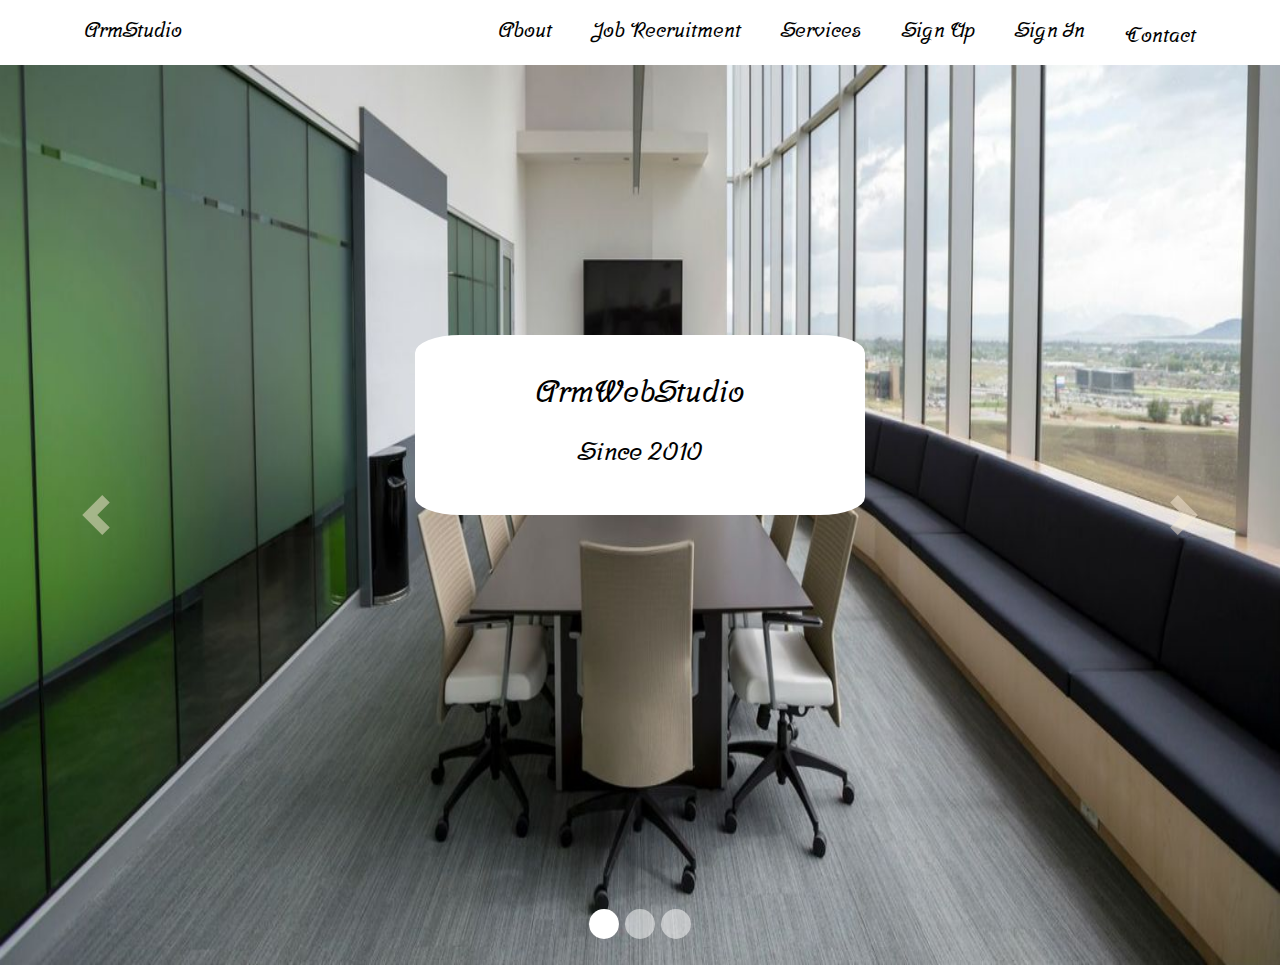
<file: projects/ArmStudio/index.html>
<!DOCTYPE html>
<html lang="en">

<head>
    <meta charset="UTF-8">
    <meta name="viewport" content="width=device-width, initial-scale=1.0">
    <meta http-equiv="X-UA-Compatible" content="ie=edge">
    <link rel="stylesheet" href="https://stackpath.bootstrapcdn.com/bootstrap/4.3.1/css/bootstrap.min.css" integrity="sha384-ggOyR0iXCbMQv3Xipma34MD+dH/1fQ784/j6cY/iJTQUOhcWr7x9JvoRxT2MZw1T"
        crossorigin="anonymous">
    <link href="https://fonts.googleapis.com/css?family=Srisakdi" rel="stylesheet">
    <link rel="stylesheet" href="css/all.min.css">
    <link rel="stylesheet" href="css/style.css">
    <link rel="stylesheet" href="css/main.css">
    <title>Document</title>
</head>

<body>
    <header>
        <div class="LogIn-container transform">
            <span class="special-span">X</span>
            <i class="fas fa-user-circle"></i>
            <form action="action.php">
                <p>UserName</p> <input type="text">
                <p> Password</p> <input type="text">
                <input type="submit" value="submit">
                <a href="#">Forgot Password</a>
            </form>
        </div>
        <div class="SignUp-container transform">
            <span class="special-span1">X</span>
            <i class="fas fa-user-circle"></i>
            <form action="action.php">
                <p>UserName</p> <input type="text">
                <p>Password</p> <input type="text">
                <p>Email</p> <input type="email">
                <p>Secret Answer</p> <input type="text">
                <input type="submit" value="submit">
            </form>
        </div>
        <nav>
            <ul>
                <li><a href="index.html">ArmStudio</a></li>
                <li><i class="fas fa-bars"></i></li>
            </ul>
            <ul>
                <li><a href="#">About</a></li>
                <li class="job-recruitment"><a class="job-a" href="#">Job Recruitment</a>
                    <p>Currently have no job Opportunities for you</p>
                </li>
                <li><a href="#">Services</a></li>
                <li class="SignUp"><a href="#">Sign Up</a></li>
                <li class="LogIn"><a href="#">Sign In</a></li>
                <li class="contact-list "><a href="#" class="d-none d-lg-block">Contact</a><p class="d-lg-none d-block">091-26-06-93</p></li>
            </ul>
        </nav>
    </header>
    <div class="carousel-container">
        <div class="bd-example">
            <div id="carouselExampleCaptions" class="carousel slide" data-ride="carousel">
                <ol class="carousel-indicators">
                    <li data-target="#carouselExampleCaptions" data-slide-to="0" class="active"></li>
                    <li data-target="#carouselExampleCaptions" data-slide-to="1"></li>
                    <li data-target="#carouselExampleCaptions" data-slide-to="2"></li>
                </ol>
                <div class="carousel-inner">
                    <div class="carousel-item active">
                        <img src="files/classroom_Esparta-Palma.jpg" class="d-block w-100" alt="...">
                        <div class="carousel-caption d-none d-md-block">
                            <h3>ArmWebStudio</h5>
                                <p>Since 2010</p>
                        </div>
                    </div>
                    <div class="carousel-item">
                        <img src="files/rsz_elements-of-art_-critique-art-like-a-pro_artailer-1.png" class="d-block w-100"
                            alt="...">
                        <div class="carousel-caption d-none d-md-block">
                            <h3>Job Opportunities</h5>
                                <p>Lunch Time here are always tasty</p>
                        </div>
                    </div>
                    <div class="carousel-item">
                        <img src="files/rsz_ac1.jpg" class="d-block w-100" alt="...">
                        <div class="carousel-caption d-none d-md-block">
                            <h3>Tired at Work</h5>
                                <p>You can always take time and have a rest</p>
                        </div>
                    </div>
                </div>
                <a class="carousel-control-prev" href="#carouselExampleCaptions" role="button" data-slide="prev">
                    <span class="carousel-control-prev-icon" aria-hidden="true"></span>
                    <span class="sr-only">Previous</span>
                </a>
                <a class="carousel-control-next" href="#carouselExampleCaptions" role="button" data-slide="next">
                    <span class="carousel-control-next-icon" aria-hidden="true"></span>
                    <span class="sr-only">Next</span>
                </a>
            </div>
        </div>
    </div>
    <script src="js/jquery-3.3.1.js"></script>
    <script src="https://stackpath.bootstrapcdn.com/bootstrap/4.3.1/js/bootstrap.min.js" integrity="sha384-JjSmVgyd0p3pXB1rRibZUAYoIIy6OrQ6VrjIEaFf/nJGzIxFDsf4x0xIM+B07jRM"
        crossorigin="anonymous"></script>
    <script src="js/script.js"></script>
</body>

</html>
</file>
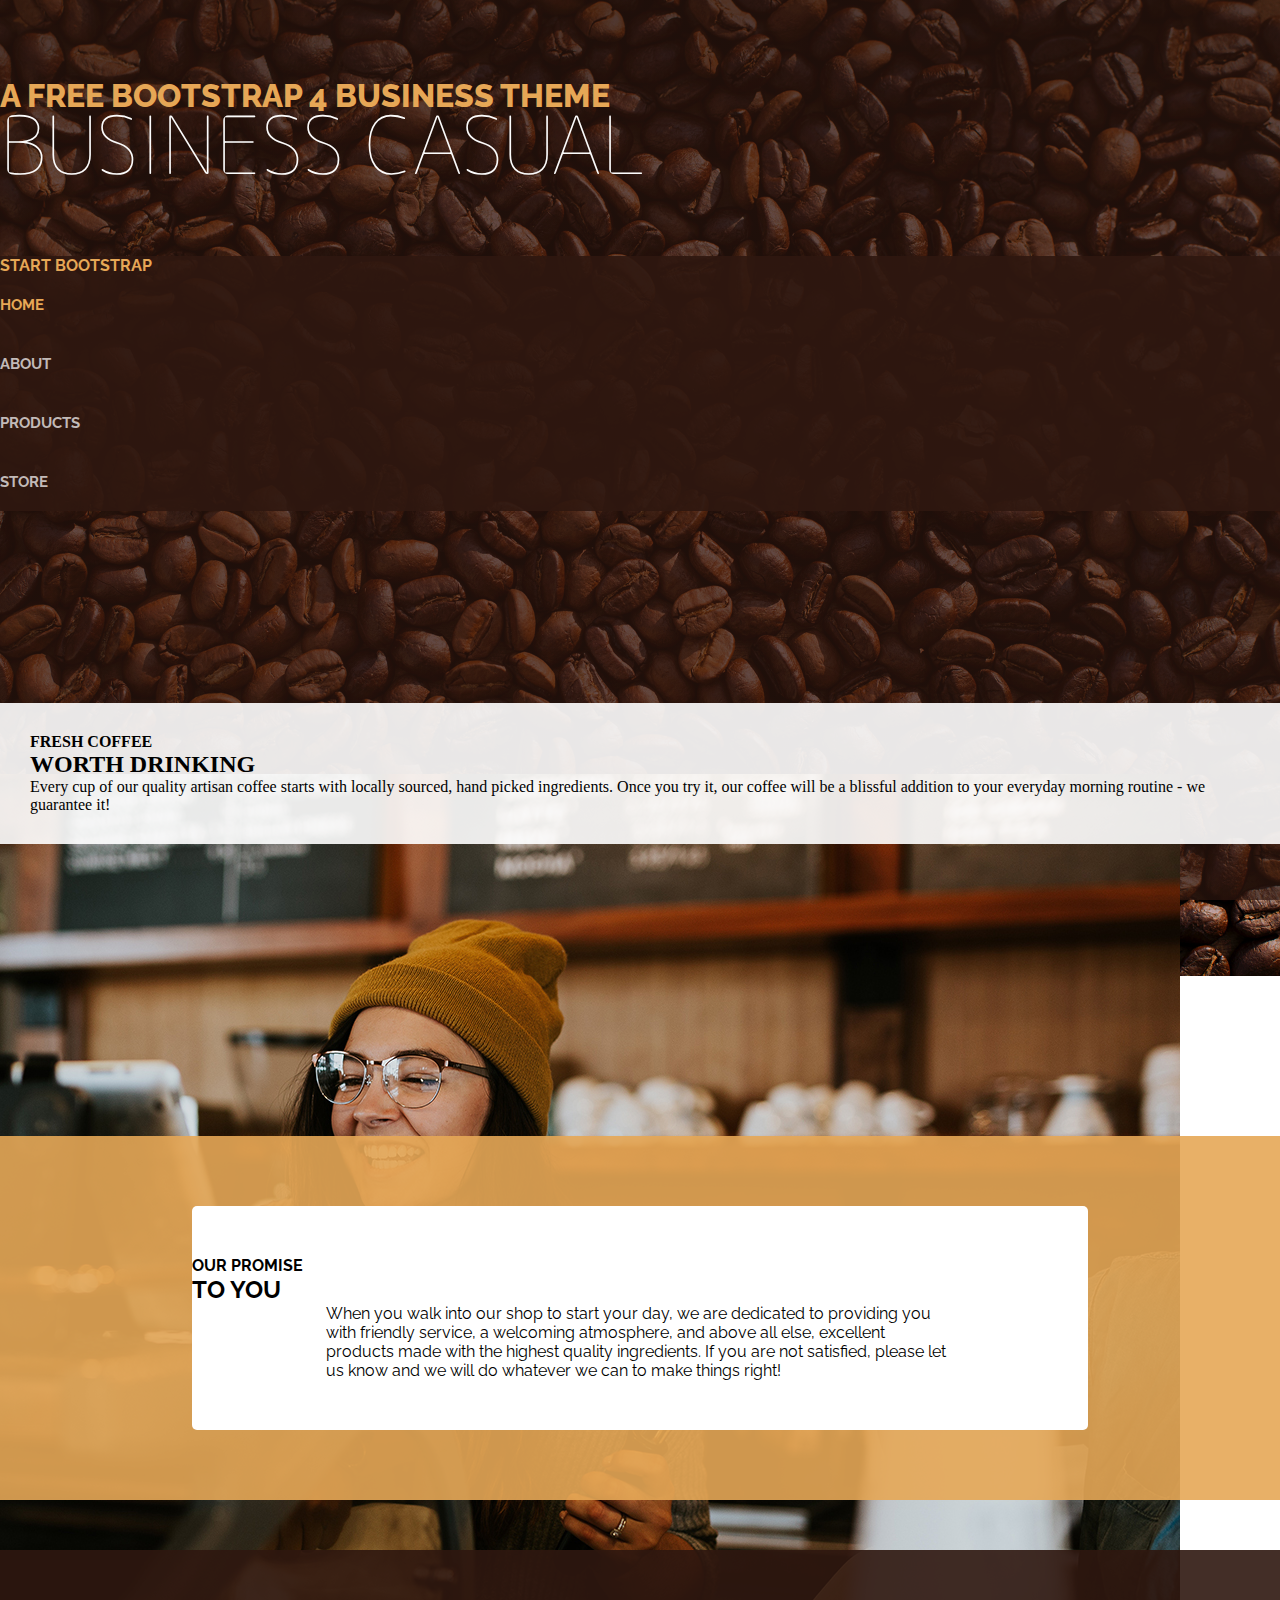
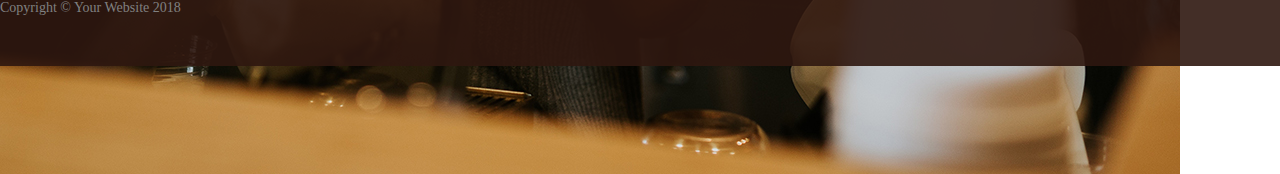
<file: projects/cofe/index.html>
<!DOCTYPE html>
<html lang="en">
<head>
	<meta charset="UTF-8">
	<title>Document</title>
	<link rel="stylesheet" href="https://stackpath.bootstrapcdn.com/bootstrap/4.1.3/css/bootstrap.min.css" integrity="sha384-MCw98/SFnGE8fJT3GXwEOngsV7Zt27NXFoaoApmYm81iuXoPkFOJwJ8ERdknLPMO" crossorigin="anonymous">
	<link href="https://fonts.googleapis.com/css?family=Lato|M+PLUS+Rounded+1c|Raleway" rel="stylesheet">
	<link rel="stylesheet" href="css/style.css">
</head>
<body>
	<header class="d-none d-lg-block">
		<div class="container text-center box">
			<p>A FREE  BOOTSTRAP 4 BUSINESS THEME</p>
			<h1>BUSINESS CASUAL</h1>
		</div>
	</header>
	<div class="box1">
		<div class="container d-lg-flex justify-content-center">
			<nav class="navbar navbar-expand-lg">
  				<a class="navbar-brand d-lg-none" href="#">START BOOTSTRAP</a>
  				<button class="navbar-toggler" type="button" data-toggle="collapse" data-target="#navbarNav" aria-controls="navbarNav" 				aria-expanded="false" aria-label="Toggle navigation">
  				  <span class="navbar-toggler-icon"></span>
  				</button>
  				<div class="collapse navbar-collapse" id="navbarNav">
  				  <ul class="navbar-nav">
  				    <li class="nav-item active">
  				      <a class="nav-link navlink1" href="index.html">HOME<span class="sr-only">(current)</span></a>
  				    </li>
  				    <li class="nav-item">
  				      <a class="nav-link" href="index1.html">ABOUT</a>
  				    </li>
  				    <li class="nav-item">
  				      <a class="nav-link" href="index2.html">PRODUCTS</a>
  				    </li>
  				     <li class="nav-item">
  				      <a class="nav-link" href="#">STORE
							<span id ="demo"></span>	
  				      </a>
  				    </li>
  				  </ul>
  				</div>
			</nav>
		</div>
	</div>
	<div class="container box2">
		<div class="row mx-0">
			<div class="col-lg-6 order-2 order-lg-1">
				<div class="cl2 ">
					<span>FRESH COFFEE</span>
					<h2>WORTH DRINKING</h2>
					<p>
						Every cup of our quality artisan coffee starts with locally sourced, hand picked ingredients. Once you try it, our coffee will be a blissful addition to your everyday morning routine - we guarantee it!
					</p>
				</div>
			</div>
			<div class="col-lg-6 last-col order-1 mb-3 mb-lg-0">
				<img class="img-fluid" src="images/intro.jpg" alt="">
			</div>
		</div>
	</div>
	<div class="div-X">
		<div class="container">
			<div class="div-Y text-center">
				<h4>OUR PROMISE</h2>
				<h2>TO YOU</h3>
				<p>
					When you walk into our shop to start your day, we are dedicated to providing you with friendly service, a welcoming atmosphere, and above all else, excellent products made with the highest quality ingredients. If you are not satisfied, please let us know and we will do whatever we can to make things right!
				</p>
			</div>
		</div>	
	</div>
	<footer>
		<p class="text-center">Copyright © Your Website 2018</p>
	</footer>

	<script src="https://code.jquery.com/jquery-3.3.1.slim.min.js" integrity="sha384-q8i/X+965DzO0rT7abK41JStQIAqVgRVzpbzo5smXKp4YfRvH+8abtTE1Pi6jizo" crossorigin="anonymous"></script>
	<script src="https://cdnjs.cloudflare.com/ajax/libs/popper.js/1.14.3/umd/popper.min.js" integrity="sha384-ZMP7rVo3mIykV+2+9J3UJ46jBk0WLaUAdn689aCwoqbBJiSnjAK/l8WvCWPIPm49" crossorigin="anonymous"></script>
	<script src="https://stackpath.bootstrapcdn.com/bootstrap/4.1.3/js/bootstrap.min.js" integrity="sha384-ChfqqxuZUCnJSK3+MXmPNIyE6ZbWh2IMqE241rYiqJxyMiZ6OW/JmZQ5stwEULTy" crossorigin="anonymous"></script>
	<script src="js/script.js"></script>
</body>
</html>


<!-- 
nav-bar flex:nowrap-ic heto menu pokr chapseri depkum baceluc heto linker navbarBrand-i koxkna haytnvum
img nerkevi div i het width havasar chi pokranum

 -->
</file>
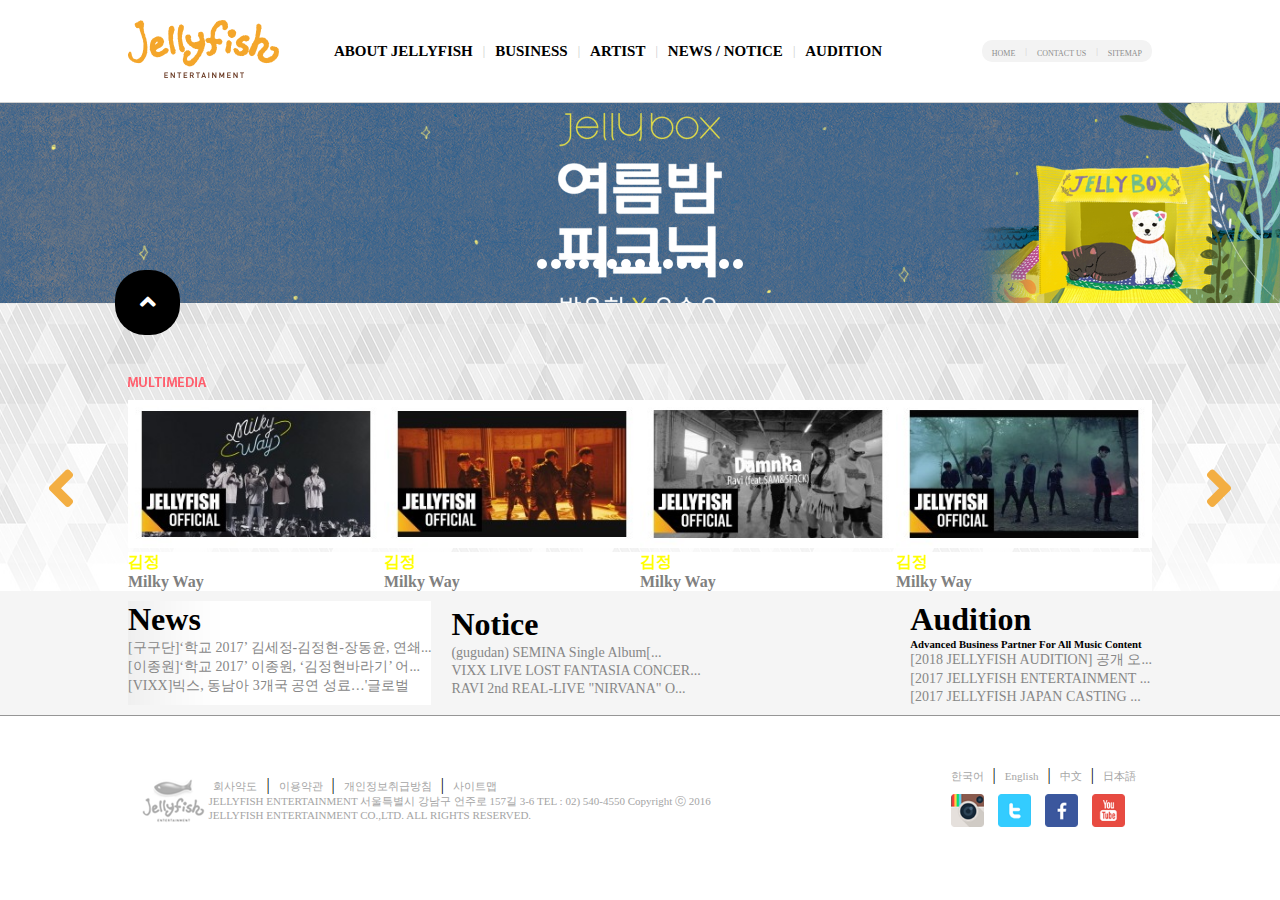
<file: projects/jellyFish/index.html>
<!DOCTYPE html>
<html lang="en">
<head>
	<meta charset="UTF-8">
	<title>Document</title>
	<link rel="stylesheet" href="css/all.min.css">
	<link rel="stylesheet" href="css/style.css">
</head>
<body>

	<header>
		<nav>
			<div class="bar">
				<i class="fas fa-bars"></i>
			</div>
			<div class="logo">
				<a href="index.html">
					<img class="img1" src="images/mo_menu_logo.png" alt="">
				</a>
			</div>
			<div class="menu">
				<ul class="start-menu">
					<li><a href="index1.html">ABOUT JELLYFISH</a></li>
					<li class="line">|</li>
					<li><a href="#">BUSINESS</a></li>
					<li class="line">|</li>
					<li><a href="#">ARTIST</a></li>
					<li class="line">|</li>
					<li><a href="#">NEWS / NOTICE</a></li>
					<li class="line">|</li>
					<li><a href="#">AUDITION</a></li>
				</ul>
				<ul class="end-menu" id="ad">
					<li><a href="#">HOME</a></li>
					<li class="line">|</li>
					<li><a href="#">CONTACT US</a></li>
					<li class="line">|</li>
					<li><a href="#">SITEMAP</a></li>
				</ul>
			</div>
		</nav>
	</header>
	<div class="carousel-container">
		<ul class="ulX">
			<li>
				<a href="#"><img src="images/63.jpeg" alt=""></a>
				<div class="carousel-point">
					<a href="#"></a>
					<a href="#"></a>
					<a href="#"></a>
					<a href="#"></a>
					<a href="#"></a>
					<a href="#"></a>
					<a href="#"></a>
					<a href="#"></a>
					<a href="#"></a>
					<a href="#"></a>
					<a href="#"></a>
					<a href="#"></a>
					<a href="#"></a>
					<a href="#"></a>
					<a href="#"></a>
				</div>
			</li>
		</ul>
	</div>
	<div class="figure-slider">
		<a class="btn-up" id="btn-up" href="#"><i class="fas fa-angle-up"></i></a>
		<h1><img src="images/mo_mvtit.png" alt=""></h1>
		<div class="notifyer">
			<a class="a1" href="#"><i class="fas fa-angle-left"></i></a>
			<a class="a2" href="#"><i class="fas fa-angle-right"></i></a>
			<figure>
				<a href="#">
					<img src="images/1.jpg" alt="">
					<div >
						<h4>김정</h4>
						<h4>Milky Way</h4>
					</div>
				</a>
			</figure>
		<div>
			<figure>
				<a href="#">
					<img src="images/2.jpg" alt="">
					<div>
						<h4>김정</h4>
						<h4>Milky Way</h4>
					</div>
				</a>
			</figure>
		</div>
		<div>
			<figure>
				<a href="#">
					<img src="images/3.jpg" alt="">
					<div>
						<h4>김정</h4>
						<h4>Milky Way</h4>
					</div>
				</a>
			</figure>
		</div>
		<div>
			<figure>
				<a href="#">
					<img src="images/4.jpg" alt="">
					<div>
						<h4>김정</h4>
						<h4>Milky Way</h4>
					</div>
				</a>
			</figure>
		</div>
		</div>
	</div>
	<div class="notice-container">
		<div class="notice-con">
			<div class="div-special">
				<div>
					<h1>News</h1>  
					<ul>
						<li><a href="#">[구구단]‘학교 2017’ 김세정-김정현-장동윤, 연쇄...</a></li>
						<li><a href="#">[이종원]‘학교 2017’ 이종원, ‘김정현바라기’ 어...</a></li>
						<li><a href="#">[VIXX]빅스, 동남아 3개국 공연 성료…'글로벌</a></li>
					</ul>
				</div>
				<div>
					<h1>Notice</h1> 
					<ul>
						<li><a href="#">(gugudan) SEMINA Single Album[...</a></li>
						<li><a href="#">VIXX LIVE LOST FANTASIA CONCER...</a></li>
						<li><a href="#">RAVI 2nd REAL-LIVE "NIRVANA" O...</a></li>
					</ul>
				</div>
			</div>
			<div>
				<h1>Audition</h1>
				<h6>Advanced Business Partner For All Music Content</h6>
				<ul>
					<li><a href="#">[2018 JELLYFISH AUDITION] 공개 오...</a></li>
					<li><a href="#">[2017 JELLYFISH ENTERTAINMENT ...</a></li>
					<li><a href="#">[2017 JELLYFISH JAPAN CASTING ...</a></li>
				</ul>
			</div>
		</div>
	</div>
	<footer>
		<div class="footer-container">
			<div>
				<img src="images/f_logo.png" alt="">
				<a href="#">회사약도</a>
				<span>|</span>
				<a href="#">이용약관</a>
				<span>|</span>
				<a href="#">개인정보취급방침</a>
				<span>|</span>
				<a href="#">사이트맵</a>
				<p>
					JELLYFISH ENTERTAINMENT 서울특별시 강남구 언주로 157길 3-6 TEL : 02) 540-4550 
					Copyright ⓒ 2016 JELLYFISH ENTERTAINMENT CO.,LTD. ALL RIGHTS RESERVED.
				</p>
			</div>
			<div>
				<a href="#">한국어</a>
				<span>|</span>
				<a href="#">English</a>
				<span>|</span>
				<a href="#">中文</a>
				<span>|</span>
				<a href="#">日本語</a>
				<a href="#"><img src="images/insta.png" alt=""></a>
				<a href="#"><img src="images/twit.png" alt=""></a>
				<a href="#"><img src="images/face.png" alt=""></a>
				<a href="#"><img src="images/you.png" alt=""></a>
			</div>
		</div>
	</footer>
	<script src="js/script.js"></script>
</body>
</html>












 




<!-- [구구단]‘학교 2017’ 김세정-김정현-장동윤, 연쇄...
[이종원]‘학교 2017’ 이종원, ‘김정현바라기’ 어...
[VIXX]빅스, 동남아 3개국 공연 성료…'글로벌돌'... -->
</file>
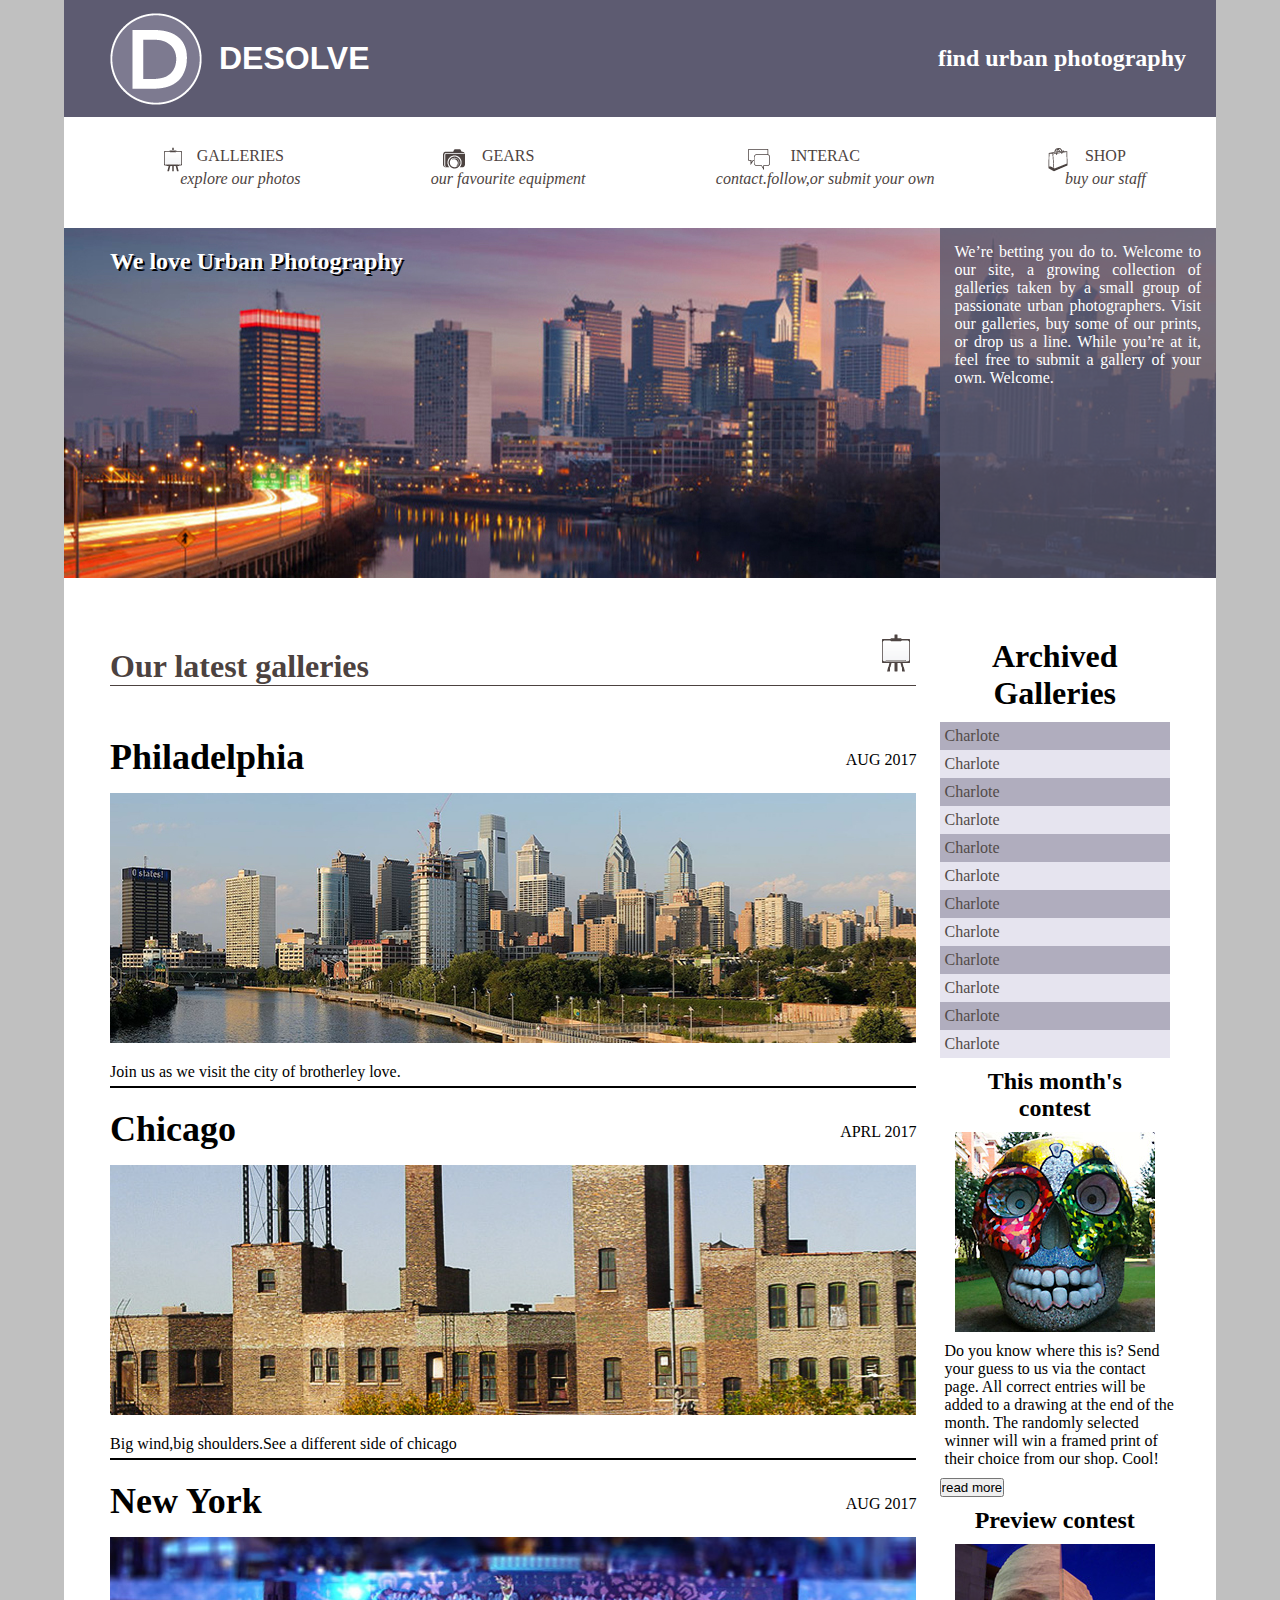
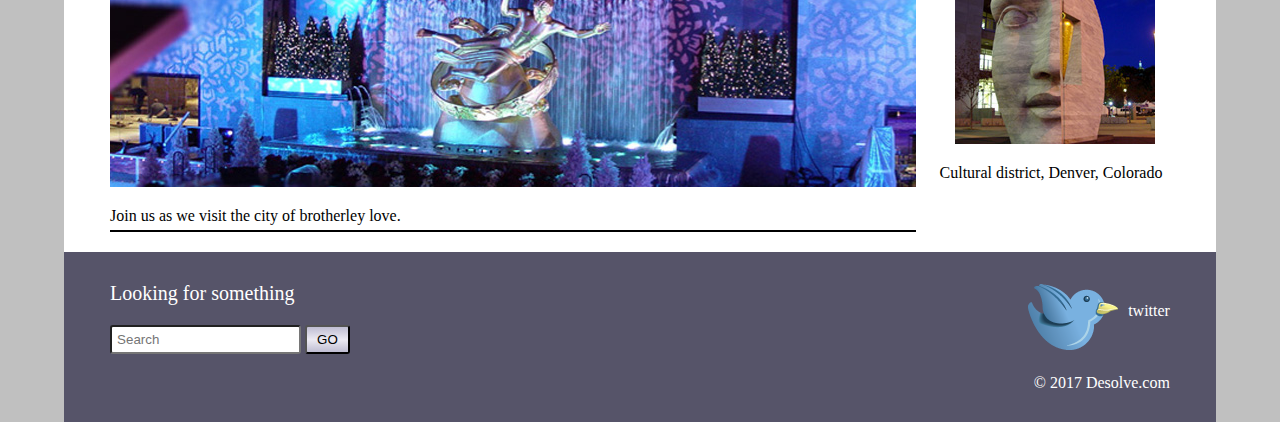
<file: projects/Urban Photography/index.html>
<!DOCTYPE html>
<html>
<head>
	<title>Hello</title>
	<link href="css/style.css" rel="stylesheet" />
	<link href="https://fonts.googleapis.com/css?family=Spectral+SC" rel="stylesheet">
</head>
<body>
	
	<header>
		<h1>DESOLVE</h1>
		<h2>find urban photography</h2>
	</header>
	<nav>
		<ul>
			
			<li><a href="#">Galleries <em>explore our photos</em></a></li>
			<li><a href="#">Gears <em>our favourite equipment</em></a></li>
			<li><a href="#">Interac<em>contact.follow,or submit your own</em></a></li>
			<li><a href="#">Shop<em>buy our staff</em></a></li>
		</ul>
	</nav>
	<section class="a">
		<h2>We love Urban Photography</h2>
		<p>We’re betting you do to. Welcome to our site, a growing collection of galleries taken by a small group of passionate urban photographers. Visit our galleries, buy some of our prints, or drop us a line. While you’re at it, feel free to submit a gallery of your own. Welcome.</p>	
	</section>
	<main>
		<section>
			<h1>Our latest galleries</h1>
			<article>
				<h2 >Philadelphia</h2>
				<time  datetime="2017-08">AUG 2017</time>
				<div class="philadelphia"></div>
				<p >Join us as we visit the city of brotherley love.</p>
			</article>
			<article>
				<h2>Chicago</h2>
				<time datetime="2017-08">APRL 2017</time>
				<div class="xc"></div>
				<p>Big wind,big shoulders.See a different side of chicago</p>
			</article>
			<article>
				<h2>New York</h2>
				<time datetime="2017-08">AUG 2017</time>
				<div class="Newyork"></div>
				<p>Join us as we visit the city of brotherley love.</p>
			</article>
		</section>
		<aside>
			<h1>Archived Galleries</h1>
			<ul>
				<li><a href="#">Charlote</a></li>
				<li><a href="#">Charlote</a></li>
				<li><a href="#">Charlote</a></li>
				<li><a href="#">Charlote</a></li>
				<li><a href="#">Charlote</a></li>
				<li><a href="#">Charlote</a></li>
				<li><a href="#">Charlote</a></li>
				<li><a href="#">Charlote</a></li>
				<li><a href="#">Charlote</a></li>
				<li><a href="#">Charlote</a></li>
				<li><a href="#">Charlote</a></li>
				<li><a href="#">Charlote</a></li>
			</ul>
			<select>
				<option>Charlote</option>
				<option>Charlote</option>
				<option>Charlote</option>
				<option>Charlote</option>
				<option>Charlote</option>
				<option>Charlote</option>
				<option>Charlote</option>
				<option>Charlote</option>
				<option>Charlote</option>
				<option>Charlote</option>
				<option>Charlote</option>
				<option>Charlote</option>
			</select>
			<div class="special-div">
				<h2>This month's contest</h3>
				<img class="first" src="images/contest.jpg" alt="image">
				<p class="prop">Do you know where this is? Send your guess to us via the contact page. All correct entries will 	be added to a drawing at the end of the month. The randomly selected winner will win a framed print of their 	choice from our shop. Cool!</p>
				<input class="zz" type="submit" value="read more" />
				<h2>Preview contest</h3>
				<img src="images/previous.jpg" alt="image" />
				<p class="zoro">Cultural district, Denver, Colorado</p>
				</div>
		</aside>
	</main>
	<footer>
	
		<form action="asdaa.php">
			<label for="search">Looking for something</label>
			<input id="search" type="search" placeholder="Search" />
			<input type="submit" value="GO" />
		</form>	
		<a href="http://www.twitter.com">twitter</a>
		<p>&copy 2017 Desolve.com</p>
	</footer>	
</body>
</html>
</file>
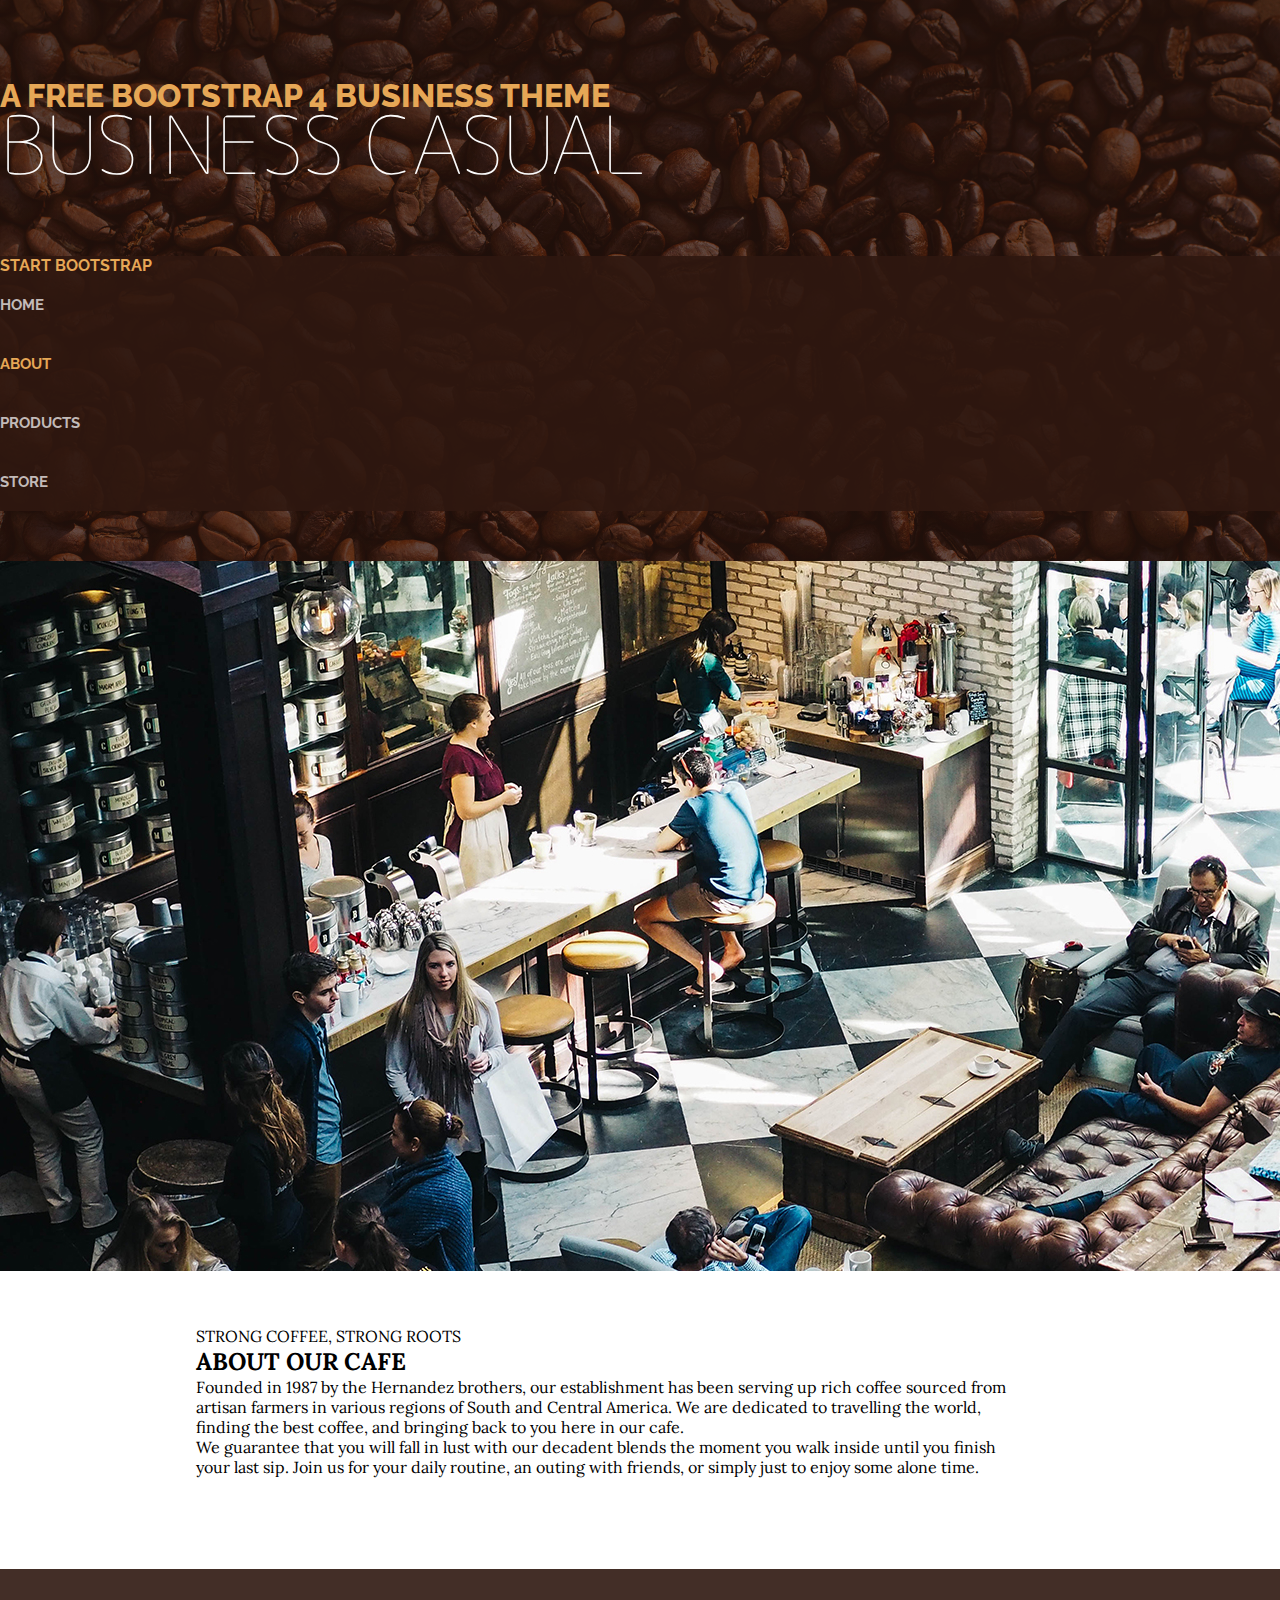
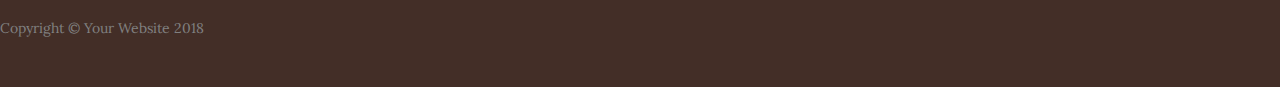
<file: projects/cofe/index1.html>
<!DOCTYPE html>
<html lang="en">
<head>
	<meta charset="UTF-8">
	<title>Document</title>
	<link rel="stylesheet" href="https://stackpath.bootstrapcdn.com/bootstrap/4.1.3/css/bootstrap.min.css" integrity="sha384-MCw98/SFnGE8fJT3GXwEOngsV7Zt27NXFoaoApmYm81iuXoPkFOJwJ8ERdknLPMO" crossorigin="anonymous">
	<link href="https://fonts.googleapis.com/css?family=Lato|M+PLUS+Rounded+1c|Raleway" rel="stylesheet">
	<link href="https://fonts.googleapis.com/css?family=Lora" rel="stylesheet">
	<link rel="stylesheet" href="css/style1.css">
</head>
<body>
	<header class="d-none d-lg-block">
		<div class="container text-center box">
			<p>A FREE  BOOTSTRAP 4 BUSINESS THEME</p>
			<h1>BUSINESS CASUAL</h1>
		</div>
	</header>
	<div class="box1">
		<div class="container d-lg-flex justify-content-center">
			<nav class="navbar navbar-expand-lg">
  				<a class="navbar-brand d-lg-none" href="#">START BOOTSTRAP</a>
  				<button class="navbar-toggler" type="button" data-toggle="collapse" data-target="#navbarNav" aria-controls="navbarNav" 				aria-expanded="false" aria-label="Toggle navigation">
  				  <span class="navbar-toggler-icon"></span>
  				</button>
  				<div class="collapse navbar-collapse" id="navbarNav">
  				  <ul class="navbar-nav">
  				    <li class="nav-item">
  				      <a class="nav-link navlink1" href="index.html">HOME<span class="sr-only">(current)</span></a>
  				    </li>
  				    <li class="nav-item active">
  				      <a class="nav-link" href="index1.html">ABOUT</a>
  				    </li>
  				    <li class="nav-item">
  				      <a class="nav-link" href="index2.html">PRODUCTS</a>
  				    </li>
  				     <li class="nav-item">
  				      <a class="nav-link" href="#">STORE
						<span id="demo"></span>
  				      </a>
  				    </li>
  				  </ul>
  				</div>
			</nav>
		</div>
	</div>
	<div class="container box2">
		<div class="row px-0">
			<div class="col-12">
				<img class="img-fluid" src="images/about.jpg" alt="">
			</div>
			<div class="col-12 mx-0">
				<div>
					<span class="font-weight-bold">STRONG COFFEE, STRONG ROOTS</span>
					<h2 class="font-italic">ABOUT OUR CAFE</h2>
					<p>
						Founded in 1987 by the Hernandez brothers, our establishment has been serving up rich coffee sourced from artisan farmers in various regions of South and Central America. We are dedicated to travelling the 	world, finding the best coffee, and bringing back to you here in our cafe.
					</p>
					<p>
						We guarantee that you will fall in lust with our decadent blends the moment you walk inside until you 	finish your last sip. Join us for your daily routine, an outing with friends, or simply just to enjoy 	some alone time.
					</p>
				</div>
			</div>
		</div>
	</div>
	<footer>
		<p class="text-center">Copyright © Your Website 2018</p>
	</footer>

	<script src="https://code.jquery.com/jquery-3.3.1.slim.min.js" integrity="sha384-q8i/X+965DzO0rT7abK41JStQIAqVgRVzpbzo5smXKp4YfRvH+8abtTE1Pi6jizo" crossorigin="anonymous"></script>
	<script src="https://cdnjs.cloudflare.com/ajax/libs/popper.js/1.14.3/umd/popper.min.js" integrity="sha384-ZMP7rVo3mIykV+2+9J3UJ46jBk0WLaUAdn689aCwoqbBJiSnjAK/l8WvCWPIPm49" crossorigin="anonymous"></script>
	<script src="https://stackpath.bootstrapcdn.com/bootstrap/4.1.3/js/bootstrap.min.js" integrity="sha384-ChfqqxuZUCnJSK3+MXmPNIyE6ZbWh2IMqE241rYiqJxyMiZ6OW/JmZQ5stwEULTy" crossorigin="anonymous"></script>
	<script src="js/script.js"></script>
</body>
</html>
</file>
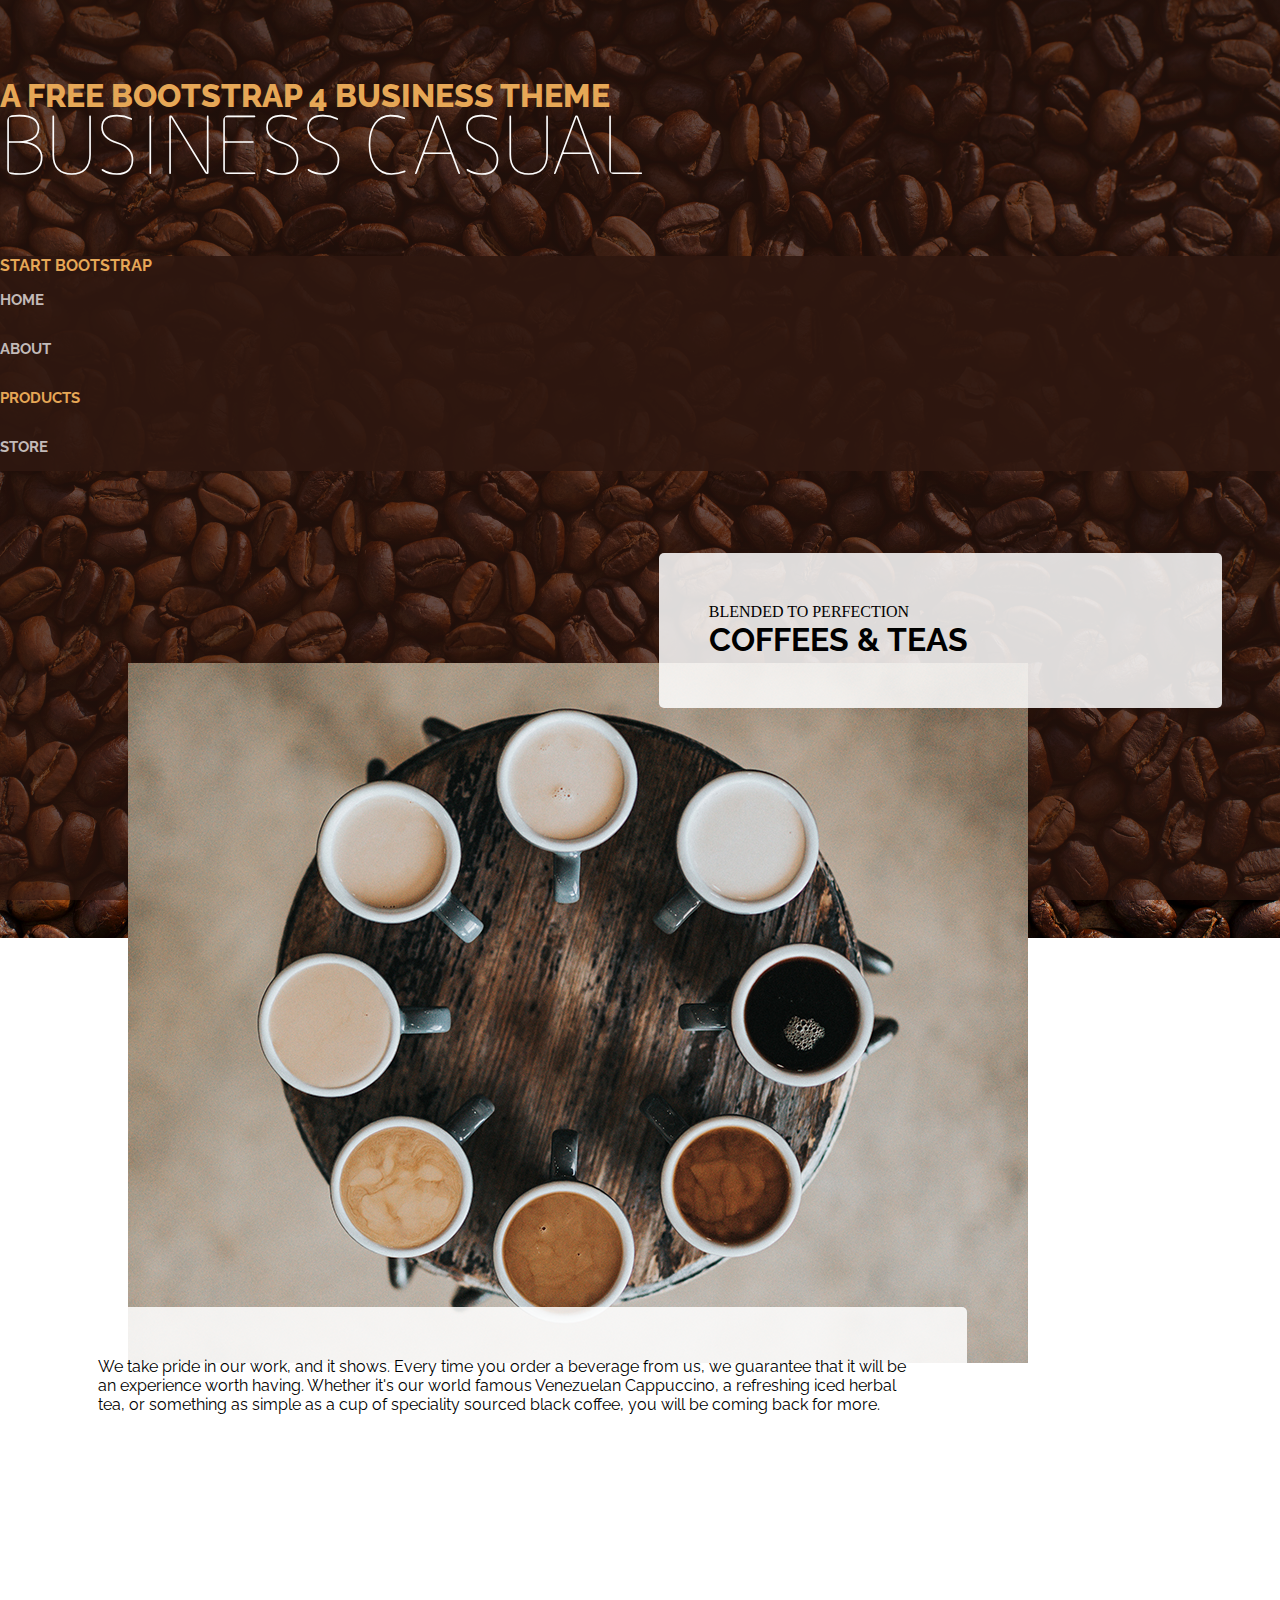
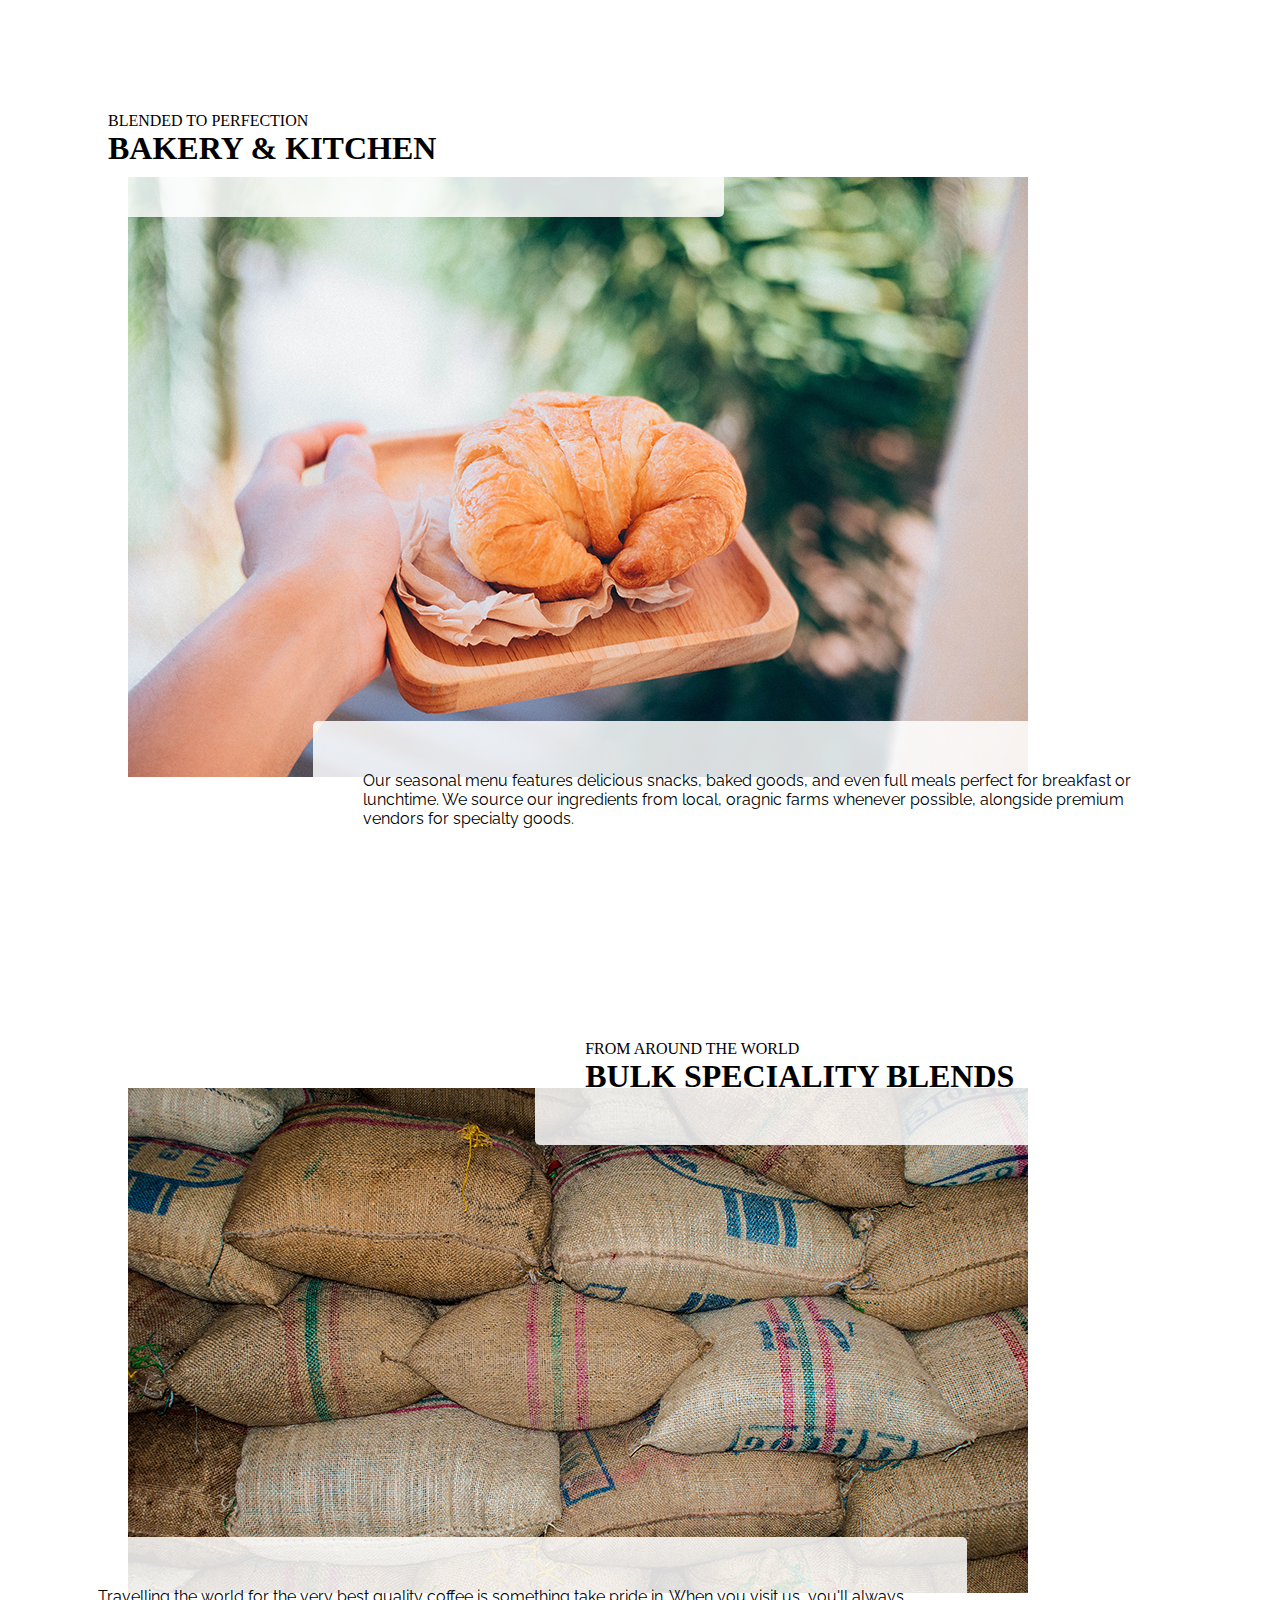
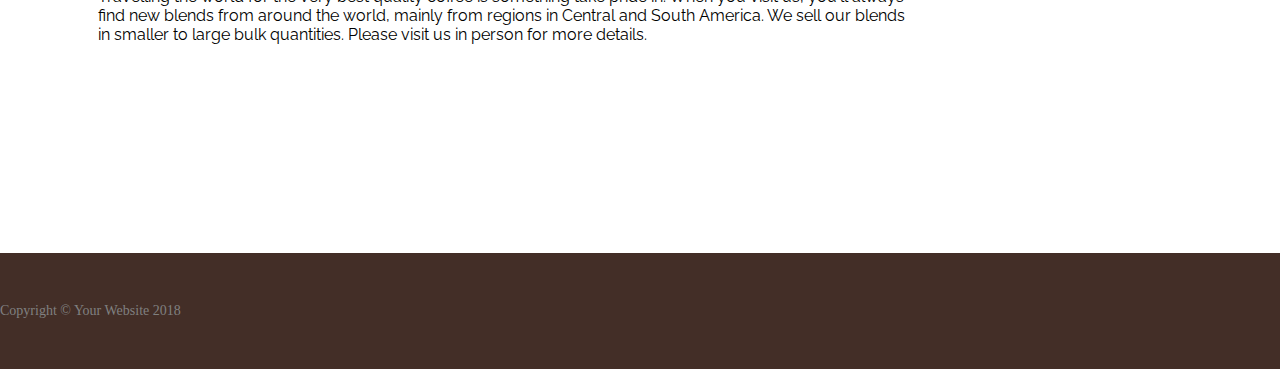
<file: projects/cofe/index2.html>
<!DOCTYPE html>
<html lang="en">
<head>
	<meta charset="UTF-8">
	<title>Document</title>
	<link rel="stylesheet" href="https://stackpath.bootstrapcdn.com/bootstrap/4.1.3/css/bootstrap.min.css" integrity="sha384-MCw98/SFnGE8fJT3GXwEOngsV7Zt27NXFoaoApmYm81iuXoPkFOJwJ8ERdknLPMO" crossorigin="anonymous">
	<link href="https://fonts.googleapis.com/css?family=Lato|M+PLUS+Rounded+1c|Raleway" rel="stylesheet">
	<link href="https://fonts.googleapis.com/css?family=Dancing+Script|Open+Sans+Condensed:300" rel="stylesheet">
	<link rel="stylesheet" href="css/style2.css">
</head>
<body>
	<header class="d-none d-lg-block">
		<div class="container text-center box">
			<p>A FREE  BOOTSTRAP 4 BUSINESS THEME</p>
			<h1>BUSINESS CASUAL</h1>
		</div>
	</header>
	<div class="box1">
		<div class="container d-lg-flex justify-content-center">
			<nav class="navbar navbar-expand-lg ">
  				<a class="navbar-brand d-lg-none" href="#">START BOOTSTRAP</a>
  				<button class="navbar-toggler" type="button" data-toggle="collapse" data-target="#navbarNav" aria-controls="navbarNav" 				aria-expanded="false" aria-label="Toggle navigation">
  				  <span class="navbar-toggler-icon"></span>
  				</button>
  				<div class="collapse navbar-collapse" id="navbarNav">
  				  <ul class="navbar-nav">
  				    <li class="nav-item ">
  				      <a class="nav-link navlink1" href="index.html">HOME<span class="sr-only">(current)</span></a>
  				    </li>
  				    <li class="nav-item">
  				      <a class="nav-link" href="index1.html">ABOUT</a>
  				    </li>
  				    <li class="nav-item active">
  				      <a class="nav-link " href="index2.html">PRODUCTS</a>
  				    </li>
  				     <li class="nav-item">
  				      <a class="nav-link" href="#">STORE
						<span id="demo"></span>
  				      </a>
  				    </li>
  				  </ul>
  				</div>
			</nav>
		</div>
	</div>
	<div class="container box2">
		<div class="row">
			<div class="col-12 mt-5">
				<div class="dv1">
					<span class="font-weight-bold">BLENDED TO PERFECTION</span>
					<h1 class="">COFFEES & TEAS</h1>
				</div>
			</div>
			<div class="col-12 mb-3">
				<img class="img-fluid" src="images/products-01.jpg" alt="">
			</div>
			<div class="col-12 mb-5">
				<p>
					We take pride in our work, and it shows. Every time you order a beverage from us, we guarantee that it will be an experience worth having. Whether it's our world famous Venezuelan Cappuccino, a refreshing iced herbal tea, or something as simple as a cup of speciality sourced black coffee, you will be coming back for more.
				</p>
			</div>
			<div class="col-12">
				<div class="dv1">
					<span class="font-weight-bold">BLENDED TO PERFECTION</span>
					<h1 class="">BAKERY & KITCHEN</h1>
				</div>
			</div>
			<div class="col-12 mb-3">
				<img class="img-fluid" src="images/products-02.jpg" alt="">
			</div>
			<div class="col-12">
				<p>
					Our seasonal menu features delicious snacks, baked goods, and even full meals perfect for breakfast or lunchtime. We source our ingredients from local, oragnic farms whenever possible, alongside premium vendors for specialty goods.
				</p>
			</div>
			<div class="col-12">
				<div class="dv1">
					<span class="font-weight-bold">FROM AROUND THE WORLD</span>
					<h1 class="">BULK SPECIALITY BLENDS</h1>
				</div>
			</div>
			<div class="col-12 mb-3">
				<img class="img-fluid" src="images/products-03.jpg" alt="">
			</div>
			<div class="col-12">
				<p>
					Travelling the world for the very best quality coffee is something take pride in. When you visit us, you'll always find new blends from around the world, mainly from regions in Central and South America. We sell our blends in smaller to large bulk quantities. Please visit us in person for more details.
				</p>
			</div>
		</div>
	</div>
	
	<footer>
		<p class="text-center">Copyright © Your Website 2018</p>
	</footer>

	<script src="https://code.jquery.com/jquery-3.3.1.slim.min.js" integrity="sha384-q8i/X+965DzO0rT7abK41JStQIAqVgRVzpbzo5smXKp4YfRvH+8abtTE1Pi6jizo" crossorigin="anonymous"></script>
	<script src="https://cdnjs.cloudflare.com/ajax/libs/popper.js/1.14.3/umd/popper.min.js" integrity="sha384-ZMP7rVo3mIykV+2+9J3UJ46jBk0WLaUAdn689aCwoqbBJiSnjAK/l8WvCWPIPm49" crossorigin="anonymous"></script>
	<script src="https://stackpath.bootstrapcdn.com/bootstrap/4.1.3/js/bootstrap.min.js" integrity="sha384-ChfqqxuZUCnJSK3+MXmPNIyE6ZbWh2IMqE241rYiqJxyMiZ6OW/JmZQ5stwEULTy" crossorigin="anonymous"></script>
	<script src="js/script.js"></script>
</body>
</html>


<!-- 
nav-bar flex:nowrap-ic heto menu pokr chapseri depkum baceluc heto linker navbarBrand-i koxkna haytnvum
img nerkevi div i het width havasar chi pokranum

 -->
</file>
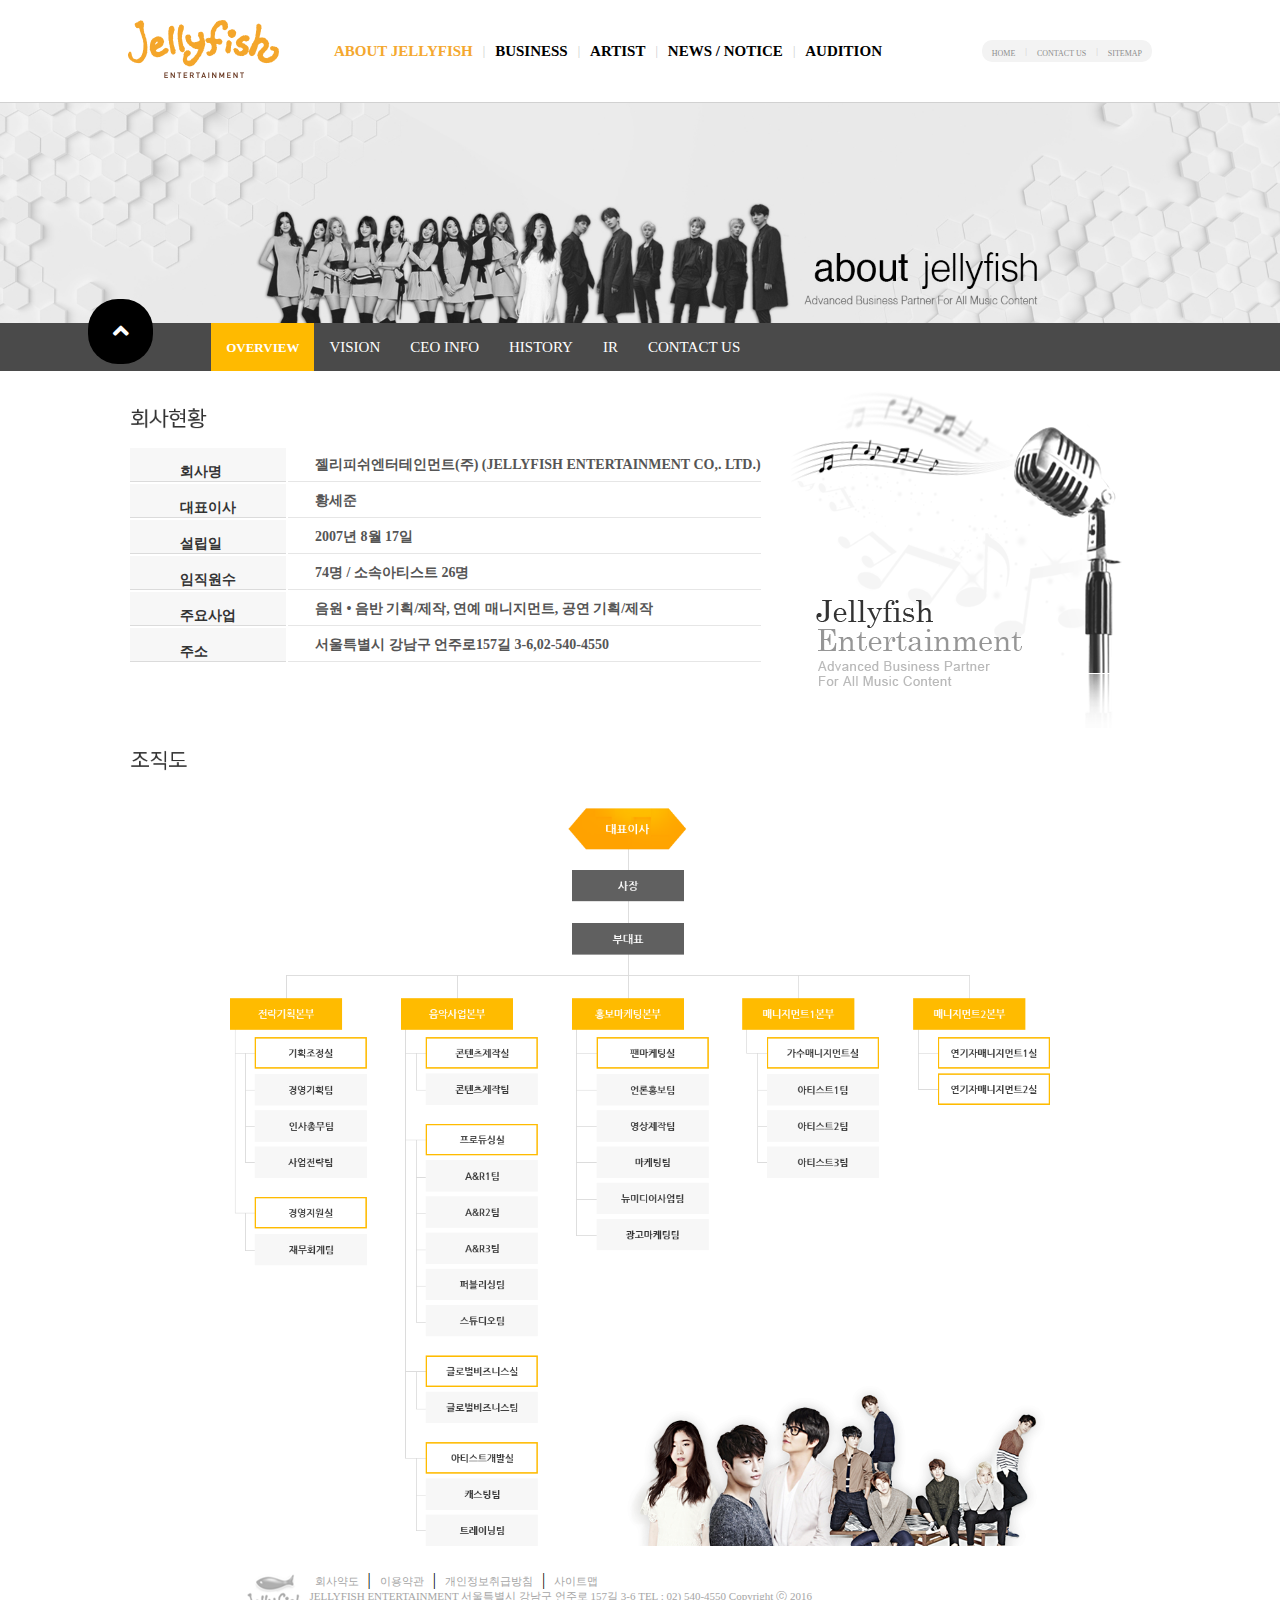
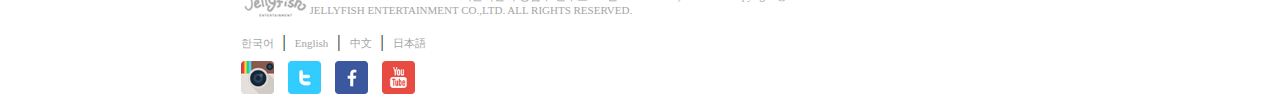
<file: projects/jellyFish/index1.html>
<!DOCTYPE html>
<html lang="en">
<head>
	<meta charset="UTF-8">
	<title>Document</title>
	<link rel="stylesheet" href="css/all.min.css">
	<link rel="stylesheet" href="css/style1.css">
</head>
<body>
	<header>
		<nav>
			<div class="bar">
				<i class="fas fa-bars"></i>
			</div>
			<div class="logo">
				<a href="index.html">
					<img class="img1" src="images/mo_menu_logo.png" alt="">
				</a>
			</div>
			<div class="menu">
				<ul class="start-menu">
					<li><a href="#">ABOUT JELLYFISH</a></li>
					<li class="line">|</li>
					<li><a href="#">BUSINESS</a></li>
					<li class="line">|</li>
					<li><a href="#">ARTIST</a></li>
					<li class="line">|</li>
					<li><a href="#">NEWS / NOTICE</a></li>
					<li class="line">|</li>
					<li><a href="#">AUDITION</a></li>
				</ul>
				<ul class="end-menu">
					<li><a href="#">HOME</a></li>
					<li class="line">|</li>
					<li><a href="#">CONTACT US</a></li>
					<li class="line">|</li>
					<li><a href="#">SITEMAP</a></li>
				</ul>
			</div>
		</nav>
	</header>
	<div class="poster-div ulX">	
		<img src="images/poster.jpg" alt="">
	</div>
	<div class="nav-link">
		<nav>

			<ul>
				<a class="btn-up" href="#"><i class="fas fa-angle-up"></i></a>
				<li><a href="#">OVERVIEW</a></li>
				<li><a href="#">VISION</a></li>
				<li><a href="#">CEO INFO</a></li>
				<li><a href="#">HISTORY</a></li>
				<li><a href="#">IR</a></li>
				<li><a href="#">CONTACT US</a></li>
			</ul>
		</nav>
	</div>
	<div class="div-poster">
		<div class="table-div">
			<div class="table-container">
			<img class="img-x" src="images/h1.png" alt="">
			<table>
				<tr>
					<td>
						회사명
					</td>

					<td>
						젤리피쉬엔터테인먼트(주) (JELLYFISH ENTERTAINMENT CO,. LTD.)
					</td>
				</tr>
				<tr>
					<td>
						대표이사
					</td>

					<td>
						황세준
					</td>
				</tr>
				<tr>
					<td>
						설립일
					</td>

					<td>
						2007년 8월 17일
					</td>
				</tr>
				<tr>
					<td>
						임직원수
					</td>

					<td>
						74명 / 소속아티스트 26명
					</td>
				</tr>
				<tr>
					<td>
						주요사업
					</td>

					<td>
						음원 • 음반 기획/제작, 연예 매니지먼트, 공연 기획/제작
					</td>
				</tr>
				<tr>
					<td>
						주소
					</td>

					<td>
						서울특별시 강남구 언주로157길 3-6,02-540-4550
					</td>
				</tr>
			</table>
			</div>
			<div>
				<img class="micro" src="images/microphone.png" alt="">
			</div>	
		</div>
	</div>
	<div class="overview">
		<img class="img-y" src="images/overview_tit02ko.png" alt="">
		<div class="overview-statics">
			<img class="img-x" src="images/thumb1.png" alt="">
		</div>
	</div>
	<footer>
		<div class="footer-container">
			<div>
				<img src="images/f_logo.png" alt="">
				<a href="#">회사약도</a>
				<span>|</span>
				<a href="#">이용약관</a>
				<span>|</span>
				<a href="#">개인정보취급방침</a>
				<span>|</span>
				<a href="#">사이트맵</a>
				<p>
					JELLYFISH ENTERTAINMENT 서울특별시 강남구 언주로 157길 3-6 TEL : 02) 540-4550 
					Copyright ⓒ 2016 JELLYFISH ENTERTAINMENT CO.,LTD. ALL RIGHTS RESERVED.
				</p>
			</div>
			<div>
				<a href="#">한국어</a>
				<span>|</span>
				<a href="#">English</a>
				<span>|</span>
				<a href="#">中文</a>
				<span>|</span>
				<a href="#">日本語</a>
				<a href="#"><img src="images/insta.png" alt=""></a>
				<a href="#"><img src="images/twit.png" alt=""></a>
				<a href="#"><img src="images/face.png" alt=""></a>
				<a href="#"><img src="images/you.png" alt=""></a>
			</div>
		</div>
	</footer>
	<script src="js/script1.js"></script>
</body>
</html>
</file>
<file: projects/ArmStudio/css/style.css>
header nav {
  width: 90%;
  max-width: 1980px;
  margin: auto; }

body {
  font-family: 'Srisakdi', cursive; }

header {
  height: 65px;
  z-index: 100;
  transition: 0.5s;
  -webkit-transition: 0.5s;
  -moz-transition: 0.5s;
  -ms-transition: 0.5s;
  -o-transition: 0.5s; }
  header .LogIn-container {
    position: absolute;
    top: 20%;
    left: 40%;
    width: 325px;
    height: 350px;
    z-index: 100;
    background-color: white;
    font-weight: bold;
    text-align: center;
    font-size: 20px;
    border-radius: 10%;
    -webkit-border-radius: 10%;
    -moz-border-radius: 10%;
    -ms-border-radius: 10%;
    -o-border-radius: 10%;
    transition: 0.5s;
    -webkit-transition: 0.5s;
    -moz-transition: 0.5s;
    -ms-transition: 0.5s;
    -o-transition: 0.5s;
    visibility: hidden; }
    header .LogIn-container span {
      position: absolute;
      top: 15px;
      left: 85%;
      width: 30px;
      height: 30px;
      color: white;
      background-color: black;
      border-radius: 50%;
      -webkit-border-radius: 50%;
      -moz-border-radius: 50%;
      -ms-border-radius: 50%;
      -o-border-radius: 50%;
      font-family: Arial, Helvetica, sans-serif;
      cursor: pointer; }
      header .LogIn-container span:active {
        transform: scale(0.8);
        -webkit-transform: scale(0.8);
        -moz-transform: scale(0.8);
        -ms-transform: scale(0.8);
        -o-transform: scale(0.8);
        box-shadow: 0 0 20px crimson; }
    header .LogIn-container i {
      font-size: 45px; }
    header .LogIn-container form input {
      display: inline-block;
      margin: 10px 0; }
    header .LogIn-container form input:last-of-type {
      display: inline-block;
      width: 100px;
      margin-left: 60%;
      font-weight: bold; }
    header .LogIn-container a {
      color: black; }
      header .LogIn-container a:hover {
        text-decoration: none; }
  header .SignUp-container {
    position: absolute;
    top: 20%;
    left: 40%;
    width: 325px;
    height: 300px;
    overflow: scroll;
    z-index: 100;
    background-color: white;
    font-weight: bold;
    text-align: center;
    font-size: 20px;
    border-radius: 10%;
    -webkit-border-radius: 10%;
    -moz-border-radius: 10%;
    -ms-border-radius: 10%;
    -o-border-radius: 10%;
    transition: 0.5s;
    -webkit-transition: 0.5s;
    -moz-transition: 0.5s;
    -ms-transition: 0.5s;
    -o-transition: 0.5s;
    visibility: hidden; }
    header .SignUp-container span {
      position: absolute;
      top: 15px;
      left: 85%;
      width: 30px;
      height: 30px;
      color: white;
      background-color: black;
      border-radius: 50%;
      -webkit-border-radius: 50%;
      -moz-border-radius: 50%;
      -ms-border-radius: 50%;
      -o-border-radius: 50%;
      font-family: Arial, Helvetica, sans-serif;
      cursor: pointer; }
      header .SignUp-container span:active {
        transform: scale(0.8);
        -webkit-transform: scale(0.8);
        -moz-transform: scale(0.8);
        -ms-transform: scale(0.8);
        -o-transform: scale(0.8);
        box-shadow: 0 0 20px crimson; }
    header .SignUp-container i {
      font-size: 45px; }
    header .SignUp-container form input {
      display: inline-block;
      margin: 10px 0; }
    header .SignUp-container form input:last-of-type {
      display: inline-block;
      width: 100px;
      margin-left: 60%;
      font-weight: bold; }
    header .SignUp-container a {
      color: black; }
      header .SignUp-container a:hover {
        text-decoration: none; }
  header nav {
    display: -webkit-box;
    display: -moz-box;
    display: -ms-flexbox;
    display: -webkit-flex;
    display: flex;
    flex-wrap: wrap;
    justify-content: space-between;
    padding: 15px 0; }
    header nav ul {
      display: -webkit-box;
      display: -moz-box;
      display: -ms-flexbox;
      display: -webkit-flex;
      display: flex;
      flex-wrap: wrap; }
      header nav ul li::before {
        content: "";
        position: absolute;
        left: -25px;
        bottom: -15px;
        margin: auto;
        width: 0;
        border-bottom: 2px solid #BEA373;
        transition: 0.5s;
        -webkit-transition: 0.5s;
        -moz-transition: 0.5s;
        -ms-transition: 0.5s;
        -o-transition: 0.5s; }
      header nav ul .job-recruitment:hover p {
        visibility: visible; }
      header nav ul .job-recruitment p {
        position: absolute;
        top: 50px;
        left: 0;
        z-index: 1100;
        color: white;
        background-color: #302825;
        padding: 5px;
        visibility: hidden; }
      header nav ul li:last-of-type {
        cursor: pointer;
        font-weight: bold;
        transition: 0.5s;
        -webkit-transition: 0.5s;
        -moz-transition: 0.5s;
        -ms-transition: 0.5s;
        -o-transition: 0.5s; }
      header nav ul li {
        padding: 0 15px;
        font-size: 20px;
        text-align: center;
        position: relative; }
        header nav ul li:hover::before {
          width: 100%;
          left: 0; }
        header nav ul li a {
          color: black;
          font-weight: bold;
          position: relative;
          padding: 5px; }
          header nav ul li a:hover::before {
            width: 100%; }

.carousel-container .carousel-control-next-icon {
  background-image: url("data:image/svg+xml,%3csvg xmlns='http://www.w3.org/2000/svg' fill='AntiqueWhite ' viewBox='0 0 8 8'%3e%3cpath d='M2.75 0l-1.5 1.5 2.5 2.5-2.5 2.5 1.5 1.5 4-4-4-4z'/%3e%3c/svg%3e");
  transform: scale(2);
  -webkit-transform: scale(2);
  -moz-transform: scale(2);
  -ms-transform: scale(2);
  -o-transform: scale(2); }
.carousel-container .carousel-control-prev-icon {
  background-image: url("data:image/svg+xml,%3csvg xmlns='http://www.w3.org/2000/svg' fill='AntiqueWhite ' viewBox='0 0 8 8'%3e%3cpath d='M5.25 0l-4 4 4 4 1.5-1.5-2.5-2.5 2.5-2.5-1.5-1.5z'/%3e%3c/svg%3e");
  transform: scale(2);
  -webkit-transform: scale(2);
  -moz-transform: scale(2);
  -ms-transform: scale(2);
  -o-transform: scale(2); }
.carousel-container .carousel-indicators li {
  border-radius: 50%;
  -webkit-border-radius: 50%;
  -moz-border-radius: 50%;
  -ms-border-radius: 50%;
  -o-border-radius: 50%;
  height: 15px;
  height: 30px; }
.carousel-container .carousel-inner .carousel-item img {
  height: 100vh; }
.carousel-container .carousel-inner .carousel-item .carousel-caption {
  top: 30%;
  border: 4px solid white;
  width: 450px;
  height: 180px;
  left: 50%;
  transform: translate(-50%, 0);
  -webkit-transform: translate(-50%, 0);
  -moz-transform: translate(-50%, 0);
  -ms-transform: translate(-50%, 0);
  -o-transform: translate(-50%, 0);
  font-weight: bold;
  font-size: 25px;
  color: black;
  background-color: white;
  text-align: center;
  border-radius: 10%;
  -webkit-border-radius: 10%;
  -moz-border-radius: 10%;
  -ms-border-radius: 10%;
  -o-border-radius: 10%; }
  .carousel-container .carousel-inner .carousel-item .carousel-caption h3 {
    padding: 15px;
    font-size: 30px;
    font-weight: bold;
    text-align: center; }

.heightToggle {
  height: 250px; }

.visibillityToggle {
  visibility: visible !important; }

.transform {
  transform: scale(0.5);
  -webkit-transform: scale(0.5);
  -moz-transform: scale(0.5);
  -ms-transform: scale(0.5);
  -o-transform: scale(0.5); }

.fontweight {
  font-weight: bold; }

@media (min-width: 993px) {
  header nav ul li:hover a {
    color: darksalmon;
    cursor: pointer; }
  header nav ul li a:hover {
    box-shadow: inset 0 0 10px grey;
    color: darksalmon;
    text-decoration: none; }
  header nav ul:first-of-type {
    justify-content: space-between; }
    header nav ul:first-of-type li:last-of-type {
      display: none; } }
@media (max-width: 992px) {
  header .LogIn-container {
    left: 20px;
    font-size: 18px; }
    header .LogIn-container span {
      display: block; }
  header .SignUp-container {
    left: 20px; }
  header nav ul li a:hover {
    text-decoration: none;
    color: black; }
  header nav ul li::before {
    display: none; }
  header nav ul .job-recruitment p {
    display: none; }
  header nav ul:first-of-type {
    width: 100%;
    justify-content: space-between; }
    header nav ul:first-of-type i {
      cursor: pointer; }
  header nav ul:last-of-type {
    flex-direction: column;
    text-align: justify; } }

/*# sourceMappingURL=style.css.map */
</file>
<file: projects/ArmStudio/css/main.css>
* {
    margin: 0;
    padding: 0;
    text-decoration: none;
    list-style-type: none;
}
</file>
<file: projects/cofe/css/style.css>
*{
	margin:0;
	padding:0;
	outline:0;
	border:none;
	text-decoration: none;  
}

body{
	background: linear-gradient(rgba(47,23,15,.65),rgba(47,23,15,.65)),url(../images/bg.jpg);
	background-repeat: no-repeat;
	background-size: cover;
	background-attachment:fixed; 
	box-sizing: border-box;
}

.box{
	 margin-top: 5rem;
    margin-bottom: 5rem;
    text-transform: uppercase;
    line-height: 1;
    font-family: Raleway;
}

.box p{
	color:#E6A756;
	 font-size: 2rem;
    font-weight: 800;
}

.box h1{
	font-size: 5rem;
    font-weight: lighter;
    line-height: 4rem;
    color:#FCFCFC;
    font-family: 'M PLUS Rounded 1c', sans-serif;
}

.box1{
	background-color: rgba(47,23,15,.9);
    font-family: Raleway; 
}

.nav-item{
	padding:20px 40px 20px 0; 
}

.box1 nav ul li a{
	color:#C2BAB8;
	font-weight: bold;
	font-size:15px;
	font-family: Raleway;  
}

.box1 nav ul li a:hover{
	color:#ACA59A;
}

nav .nav-link:last-of-type{
	display:block; 
}

nav .nav-link:last-of-type span{
	display:none; 
}

nav .nav-link:last-of-type:hover{
	position: relative;
}

nav .nav-link:last-of-type:hover span{
	display: block;
	position:absolute;
	top:65px;
	left:-15px;
	width: 160px;
	text-align: center;
	padding: 10px;
	box-sizing: border-box;
	background-color: rgba(47,23,15,.65);
	z-index: 100;
	text-align: justify; 
}

nav .nav-item.active .nav-link{
	color:#E6A756;
}

.navbar-brand{
	color:#E6A756;
	font-weight: bold;
}

.navbar-brand:hover{
	color:#E6A756;
	text-decoration: none;
}

.navbar-toggler-icon{
	background-image:url(../images/download.svg);
}

.box2{
	padding: 15% 0 15% 0;
}


.cl2{
	padding:30px;
	box-sizing:border-box;
	background-color:rgba(255,255,255,0.9); 
}

.cl2 span:first-of-type{
	font-weight:bold;
	display: block; 
}

.cl2 h1{
	font-weight: lighter;
	color:#6C7474;
	font-family: Raleway;

}

.cl2 button{
	background-color: #E6A756;
	color:white;
}

.div-X{
	padding:20px 0; 
	background-color:rgba(230,167,86,0.9);
	margin-top:100px;
	height:100%;   
}

.div-X p{
	width: 70%;
	margin:auto;
}

.div-Y{
	width:70%;
	margin:50px auto; 
	padding: 50px 0;
	background-color: white;
	border-radius: 5px;
	font-family: Raleway; 
}

.div-Y h4{
	font-weight: bold;
}

footer{
	background-color: rgba(47,23,15,.9);
	margin-top:50px;
	color:grey;
	padding: 50px 0;
	font-size:14px;  
}


@media(min-width: 992px){
	.last-col{
	position: relative;
	}

	.last-col img{
		position: absolute;
		right:100px;
		top:-70px;
		z-index: -1;
	}
}

@media(max-width: 991px){
		
	.nav-item{
		padding: 0;
	}	

	.navbar-brand{
	font-size: 16px;
	}

	.order-1{
		padding-top: 70px;
		padding-bottom: 0;
	}

	.order-lg-1{
		padding-top: 0;
	}
}

@media(max-width: 303px){
	.navbar-brand{
		font-size:15px;  
	}
}


@media(max-width: 290px){
		
	.navbar-brand{
		font-size:13px;  
	}	

	.cl1 h1{
		font-size:25px; 
	}
}
</file>
<file: projects/jellyFish/css/style.css>
*{
	margin: 0;
	padding: 0;
	border: 0;
	outline: 0;
	list-style: none;
	text-decoration: none;
}

header{
	border-bottom: 1px solid #D1D1D1;
}
header nav {
	width: 80%;
	margin: auto;
	max-width: 1200px;
	display: flex;
	padding: 20px 0;
	box-sizing: border-box;
	align-items: center;
	justify-content: space-between;
	box-sizing: border-box; 
	/*background-color: grey;*/
}
.bar{
	display: none;
}

.logo{
	width: 250px;
}
.logo img{
	width: inherit;
}

.menu,
.start-menu,
.end-menu{
	display: flex;
	flex-wrap:wrap;
}
.menu{
	width: 100%;
	justify-content: space-between;
}

.start-menu,
.end-menu{
	align-items: center;
	justify-content: center;
}
.start-menu li,
.end-menu li{
	padding: 0 5px;
}

.start-menu li a{
	color: black;
	font-size: 15px;
	font-weight:bold; 
	font-family: verdana;
}
.start-menu li a:hover{
	color: #F4A82F
}

.line{
	font-size: 12px;
	color: #CACACA;
	user-select: none;
}

.end-menu{
	background-color: #F3F3F3;
	padding: 2px 5px;
	border-radius: 10px;
}

.end-menu li a{
	color: #8D8D8D;
	font-size: 8px;
	font-family: verdana;
}

.end-menu .line{
	font-size: 8px
}

@media(min-width: 992px){

.carousel-container{
	transition:.5s;
	overflow: hidden;
	position: relative;
	height: 200px;	
	}

}

.carousel-container ul li a img{
	width:100%;
}

.carousel-point{
	position: absolute;
	right:0;
	left:0;
	bottom:30px;
	text-align: center;
}

.carousel-point a{
	width:10px;
	height:10px;
	background-color: white;
	border-radius:50%;
	display:inline-block;  
}

.figure-slider{
	position: relative;
	background-image: url(../images/video_bg01.png);
}

.figure-slider h1{
	width: 80%;
	max-width: 1200px; 
	margin:auto;
	padding:55px 0 5px 0; 
}

.figure-slider a{
	display:block; 
}

.figure-slider a h4:nth-of-type(odd){
	color:yellow;
}

.figure-slider a h4:nth-of-type(even){
	color:grey;
}

.notifyer{
	position: relative;
	display:flex;
	flex-wrap: nowrap;
	width:80%;
	max-width:1200px;
	margin:auto;  
}

 .btn-up{
	position: absolute;
	width: 65px;
	height: 65px;
	left:9%;
	top: -33px;
	background-color:black;
	border-radius:30px;
	text-align: center;
	line-height:65px;
	color:white;
	font-size: 25px;
	transition:0.5s;     
}

@media(max-width: 991px){
	.btn-up{
		visibility: hidden;
	}
}

figure a img{
	width:100%;
}

.notifyer figure a div{
	background-color: white;
}

.a1,
.a2{
	position:absolute;
	font-size:60px;
	color:#F3AE42;  
}

.a1{
	left:-8%;
	top:30%;
}

.a2{
	top:30%;
	right:-8%;
}

.notice-container{
	background-color: #f5f5f5;
	border-bottom: 1px solid #969696;
}

.notice-con{
	width:80%;
	padding: 10px 0;
	max-width: 1200px;
	margin:auto;
	display:flex;
	flex-wrap: wrap;
	justify-content: space-between; 
}

.notice-con div ul li a{
	white-space: nowrap;
	color:#878787;
	font-size:14px; 
}

.div-special{
	display: flex;
	flex-wrap: wrap;
}

.div-special div:first-of-type{
	background:url(../images/audition_bg01.png)repeat-y left top;
	margin-right: 20px; 
}

.div-special div:last-of-type{
	padding-top: 5px;
}

footer{
	margin-top:50px;
}

.footer-container{
	width:79%;
	height:100px; 
	margin:0 auto;
	display:flex;
	flex-wrap: wrap;
	justify-content:space-between;   
}

.footer-container a,p{
	font-size:11px;
	padding:0 5px;
	color:#A5A5A5;  
}

.footer-container div:first-of-type{
	width:630px;
	padding:10px 5px  
}

.footer-container div:first-of-type img{
	float:left;
}

.footer-container div:last-of-type{
	width:200px; 
}

.footer-container div:last-of-type img{
	width: 33px;
	height: 33px;
	display:inline-block;
	padding-top:10px;  
}

@media(max-width: 1270px){
	.start-menu{
		order:2;
	}
	.end-menu{
		order:1;
		margin-left:auto;
	}
}

@media(max-width:1201px){
	.footer-container{
		justify-content:center;
		text-align: center; 
	}

	.footer-container p{
		text-align: center;
	}

	.footer-container div:first-of-type img{
		display:none; 
	}

	.footer-container div:first-of-type{
		order:2;
	}

	.footer-container div:last-of-type{
		order:1;
	}
}

@media(max-width: 1069px){
	.footer-div{
		justify-content: center; 
	}

	.footer-div div:first-of-type img{
		display:none; 
	}

	.footer-div div:first-of-type{
		order:2;
	}
	
	.footer-div div:first-of-type p{
		display: none;
	}

	.footer-div div:last-of-type{
		order:1;
	}
}
@media(max-width: 911px){
	.end-menu{
		order:1;
	}

	.bar{
		width:50%;
		margin-bottom:15px;
	}

	.logo{
		width: 50%;
	}
}

@media (max-width: 736px){
		
	header{
		background-color:#f4f4f4;
		height: 60px;
		border-top: 3px solid #F99400;  
	}

	header nav{
		padding-top:10px; 
	}

	.logo a{
		display: block;
	}

	.logo a{
		width:105px;
		height:60px;
	}

	.logo a img{
		width:105px;
		height:40px;
	}

	.btn-up{
		display: none;
	}	
	
	.carousel-point{
		bottom:10px; 
	}

	ul.start-menu{
		display:none; 
	}

	.bar{
		display: block;
		color: #F4A82F;
		font-size: 30px;
		cursor: pointer;
	}
	.end-menu{
		display: none;
	}
	.start-menu .line{
		display: none;
	}
	header nav{
		flex-wrap: wrap;
	}

	.menu{
		width: 100%;
		justify-content: center;s
	}
	.start-menu{
		width: 100%;
		flex-direction: column;
		margin-top: 10px;
		border-top: 1px solid #D1D1D1;
		padding: 10px 0;
	}

	.footer-div{
		width:100%;
		flex-wrap: wrap;
		justify-content: center; 
	}
}


/*-----------------------------------------------ClassList-toggles------------------------------------------*/
	.variant{
	display: block;
	}	


	.vr{
		height:0px;
		transition: .5s;
	}

	.rotate{
		transform: rotate(180deg);
	}
/*-----------------------------------------------ClassList-toggles-end------------------------------------------*/

@media(max-width: 991px){
	.menu{
		width: 1000px;
		z-index: 100;
		background-color:white; 
	}
}	

@media(max-width: 376px){
	.notice-con div ul li a{
		font-size:11px; 
	}
}

@media(max-width: 304px){
	.notice-con div ul li a{
		font-size:9px; 
	}
}
</file>
<file: projects/Urban Photography/css/style.css>
*{
	margin:0px;
	padding:0px;
}
html{
	background-color:#C0C0C0;
}
body{
	margin:0px auto;
	background-color:white;
	width:90%;
}
@media only screen and (min-width:990px){
	
body{
	max-width:1280px;
}
header{
	background-color:#5D5B71;
	display:flex;
	justify-content: space-between;
	background-image:url(../images/desolve_logo.png);
	background-repeat:no-repeat;
	background-position:4% center;
	padding:40px 30px 40px 155px;
	align-items: center;
	color:white;
	width:100%;
	box-sizing:border-box;  
}
header h1{
	font-family: 'Open Sans Condensed', sans-serif;
}
header h2{
	padding-left:4%;
	font-family: 'Poiret One', cursive;
}
nav ul{
	display:flex;
	text-align:center;
	list-style-type: none;
	justify-content:space-around;
	width:100%;
	padding:20px 10px 30px 4%;
	text-transform:uppercase;
	box-sizing: border-box;
	
}
nav ul li em{
	display:block;
	text-transform:lowercase;
	padding-top:5px;
}
nav ul li a{
	text-decoration:none;
	color:#4D4341;
	display:block;
	background-repeat:no-repeat;
	padding:10px 10px 10px 20px; 
}
nav ul li:first-of-type a{
	background-image:url(../images/gallery_icon_25.gif);
	background-position:0px 10px;
}
nav ul li:nth-of-type(2) a{
	background-image:url(../images/gear_25.png);
	background-position:30px 10px;
}
nav ul li:nth-of-type(3) a{
	background-image:url(../images/interact_25.png);
	background-position:50px 10px;
}
nav ul li:nth-of-type(4) a{
	background-image:url(../images/shop_25.png);
	background-position:0px 10px;
}
nav + section{
	background-image:url(../images/banner.jpg);
	height:350px;
	display:flex;
	justify-content:space-between;
}
nav + section p{
	background-color:rgba(89,87,109,0.8);
	width:24%;
	color:white;
	padding:15px;
	box-sizing:border-box;
	text-align:justify;
}
nav + section h2{
	color:white;
	padding:20px 20px 20px 4%;
	text-shadow: 2px 2px black;
	font-family: 'Forum', cursive;
}


main{
	display:flex;
	justify-content:space-between;
	margin-top:50px;
	
}
main section{
	width:70%;
	margin-left:4%;

}
main section article{
	position:relative;
}
main section h1{
	border-bottom:1px solid #4C4240;
	color:#4C4240;
	padding-top:20px;
	margin-bottom:50px;
	background-image:url(../images/gallery_icon_50.gif);
	background-position:right 5px;
	background-repeat:no-repeat;
}
main article h2{
	font-size:36px;
}
time{
	position:absolute;
	right:0px;
	top:15px;
}
main section div{
	height:250px;
	margin-top:15px;
}
main section div.philadelphia{
	background-image:url(../images/Philadelphia.jpg);
}


main section div.xc{
	background-image:url(../images/chicago_banner.jpg);
}
main section div.Newyork{
	background-image:url(../images/nyc_banner.jpg);
}
main section div + p{
	padding-bottom:5px;
	margin:20px 0;
	border-bottom:2px solid black;
}

aside{
	width:20%;
	margin-left:2%;
	margin-right:4%;
}

.special-div h2{
	transition: 0.5s;
}

.special-div:hover h2{
	transform: scale(1.1);
}
aside h1{
	margin:10px 0px;
	text-align:center;
}
aside h2{
	padding:10px;
	text-align:center;
}
aside ul{
	list-style-type: none;
}
aside ul li a{
	text-decoration:none;
	color:#524B49;
	display:block;
	padding:5px;
}
aside ul li:nth-child(odd) a{
	background-color:#B0ADBE;
}
aside ul li:nth-child(even) a{
	background-color:#E6E4EF;
}

aside ul li a:hover{
	background-color:gray;
	text-decoration:underline;
}
aside select{
	display:none;
}
aside img{
	padding-bottom:20px;
	display:block;
	margin:0 auto;
}

p.prop{
	position:relative;
	top:-10px;
	right:-5px;
	
}
h3:last-of-type{
	margin-top:10px;
	margin-left:35px;
	text-align:center;
}
footer{
	background-color:#565469;
	color:white;
	position:relative;
	padding:30px 4%;
}

footer label{
	display:block;
	padding-bottom:20px;
	font-size:20px;
	color:white;
}
input{
	:none;
}
input:active{
	:none;
}
#search{
	padding:5px;
	border-radius:3px;
}
#search + input{
	border-radius:3px;
	background:linear-gradient(#ECEAF3, #BFBDD2, #ECEAF3);
	padding:5px 10px;

}
#search + input{
	background:linear-gradient(#BFBDD2, #ECEAF3, #BFBDD2);
}
forma input[type="search"]{
	background-color:gray;
}
footer a{
	color:white;
	text-decoration:none;
	display:block;
	padding:30px 0px 30px 100px;
	background-image:url(../images/tweet_90.png);
	background-repeat:no-repeat;
	position:absolute;
	right:4%;
	top:20px;
}
footer p{
	
	text-align:right;
	padding-top:20px;

}
}
@media only screen and (max-width:989px) and (min-width:768px){
	body{
		width:90%;
		
	}
header{
	background-color:#6A677A;
	display:flex;
	justify-content:center;	
}
header h1{
	color:white;
	background-image:url(../images/desolve_logo.png);
	background-repeat:no-repeat;
	:1px solid red;
	padding:40px 20px 40px 110px;
	background-position:0px center;
}
header h2{
	display:none;
}

nav ul{
	display:flex;
	list-style:none;
	justify-content:space-around;
}
nav ul li a{
	padding:30px 15px 30px 30px;
	margin-bottom:20px;
	text-decoration:none;
	color:#4C4241;
	display:block;
	font-size:20px;
}
nav ul li em{
	display:none;
}
nav ul li:first-of-type a{
	background-image:url(../images/gallery_icon_25.gif);
	background-repeat:no-repeat;
	background-position:50px 55px;
}
nav ul li:nth-of-type(2) a{
	background-image:url(../images/gear_25.png);
	background-repeat:no-repeat;
	background-position:40px 55px;
}
nav ul li:nth-of-type(3) a{
	background-image:url(../images/interact_25.png);
	background-repeat:no-repeat;
	background-position:45px 55px;
}
nav ul li:nth-of-type(4) a{
	background-image:url(../images/shop_25.png);
	background-repeat:no-repeat;
	background-position:40px 55px;
}
nav + section{
	background-image:url(../images/banner-sm.jpg);
	height:250px;
	display:flex;
	position:relative;
	justify-content:center;
	align-items:flex-end;
	
}
nav + section h2{
	color:white;
	padding-bottom:30px;
	font-family: 'Spectral SC', serif;
	font-size:30px;
	text-shadow:2px 2px black;
}

nav + section p{
	width:50%;
	margin:0px auto;
	position:absolute;
	top:270px;
	text-align:center;
}

main section{
	margin-top:170px;
	margin-left:4%;
	margin-right:4%;
}
main section article{
	overflow:hidden;
	margin-top:30px;
	border-bottom:2px solid black;
	padding-bottom:15px;
}
main section h1{
	font-size:30px;
	font-weight:lighter;
	border-bottom:2px solid black;
	background-image:url(../images/gallery_icon_50.gif);
	background-repeat:no-repeat;
	background-position:right 5px;
	padding:10px 0px 5px 10px;
}
main section h2{
	font-size:36px;
}
main section time{
	display:inline-block;
	margin-top:10px;
	margin-bottom:40px;
}
main section article div{
	float:right;
	width:60%;
	background-image:url(../images/philadelphia_sm.jpg);
	height:175px;
}
section article:nth-of-type(2) div{
	background-image:url(../images/sm_chicago_banner.jpg);
}
section article:nth-of-type(3) div{
	background-image:url(../images/sm_nyc_banner.jpg);
}
aside{
	margin-left:4%;
	margin-right:4%;
	overflow:hidden;
	position:relative;
}
aside h1{
	font-weight:lighter;
	padding:20px 20px 20px 0px;
	display:inline-block;
}
aside ul{
	display:none;
}
aside select{
	background:linear-gradient(#ECEAF3, #BFBDD2, #ECEAF3);
	padding:3px 50px;
}
aside h2{
	font-weight:lighter;
	padding:10px 0px;
	border-top:2px solid black;
	margin-top:10px;
}
aside p:first-of-type{
	float:right;
	width:65%;
}
aside input{
	padding:5px 10px;
	font-size:16px;
	background:linear-gradient(#ECEAF3, #BFBDD2, #ECEAF3);
	margin-top:15px;
}
aside img:nth-of-type(2){
	float:left;
	padding-bottom:20px;
}
aside p:last-of-type{
	display:inline;
	padding-left:10px;
}
footer a{
	background-image:url(../images/tweet_90.png);
	background-repeat:no-repeat;
}
footer{
	background-color:#565469;
	color:white;
	position:relative;
	padding:30px 4%;
}

footer label{
	display:block;
	padding-bottom:20px;
	font-size:20px;
	color:white;
}
input{
	:none;
}
input:active{
	:none;
}
#search{
	padding:5px;
	border-radius:3px;
}
#search + input{
	border-radius:3px;
	background:linear-gradient(#ECEAF3, #BFBDD2, #ECEAF3);
	padding:5px 10px;

}
#search + input{
	background:linear-gradient(#BFBDD2, #ECEAF3, #BFBDD2);
}
forma input[type="search"]{
	background-color:gray;
}
footer a{
	color:white;
	text-decoration:none;
	display:block;
	padding:30px 0px 30px 100px;
	background-image:url(../images/tweet_90.png);
	background-repeat:no-repeat;
	position:absolute;
	right:4%;
	top:20px;
}
footer p{
	
	text-align:right;
	padding-top:20px;

}

}
@media only screen and (max-width:767px){
	
body{
	background-color:white;
	width:100%;
	min-width:300px;
}
header{
	background-color:#6A677A;
	display:flex;
	width:100%;
	box-sizing: border-box; 
	justify-content:center;	
}
header h1{
	color:white;
	background-image:url(../images/desolve_logo.png);
	background-repeat:no-repeat;
	:1px solid red;
	padding:40px 20px 40px 110px;
	background-position:0px center;
}
header h2{
	display:none;
}
nav ul{
	display:flex;
	flex-wrap:wrap; 
	list-style:none;
	justify-content:space-around;
	box-sizing:border-box; 
}
nav ul li a{
	padding:10px 10px 40px 10px;
	margin-bottom:20px;
	text-decoration:none;
	color:#4C4241;
	display:block;
	font-size:20px;
	border:1px solid red;
}
nav ul li em{
	display:none;
}
nav ul li:first-of-type a{
	background-image:url(../images/gallery_icon_50.gif);
	background-repeat:no-repeat;
	background-position:30px 30px;
	
}
nav ul li:nth-of-type(2) a{
	background-image:url(../images/gear_50.png);
	background-repeat:no-repeat;
	background-position:15px 30px;
}
nav ul li:nth-of-type(3) a{
	background-image:url(../images/interact_50.png);
	background-repeat:no-repeat;
	background-position:20px 30px;
}
nav ul li:nth-of-type(4) a{
	background-image:url(../images/shop_50.png);
	background-repeat:no-repeat;
	background-position:10px 30px;
}
nav + section{
	margin:0 4%;
}
nav + section h2{
	text-align:center;
	color:#4D4646;
}
nav + section p{
	text-align:justify;
	margin-bottom:40px;
}
main{
	margin-left:4%;
	margin-right:4%;
}
main section h1{
	font-size:30px;
	font-weight:lighter;
	border-bottom:2px solid black;
	background-image:url(../images/gallery_icon_50.gif);
	background-repeat:no-repeat;
	background-position:right 5px;
	padding:10px 0px 5px 10px;
	
}
main section h2{
	font-weight:lighter;
}
main section article{
	margin:20px 0;
}
main section article time{
	padding-top:10px;
	padding-bottom:5px;
	display:inline-block;
}
main section article div{
	
	background-image:url(../images/philadelphia_sm.jpg);
	height:175px;
}
main section article p{
	border-bottom:2px solid black;
	padding:10px 0px;
}
section article:nth-of-type(2) div{
	background-image:url(../images/sm_chicago_banner.jpg);
}
section article:nth-of-type(3) div{
	background-image:url(../images/sm_nyc_banner.jpg);
}
aside{
	position:relative;
}
aside ul{
	display:none;
}
aside h1{
	text-align:center;
}
aside h2{
	text-align:center;
	margin:20px 0px 0px 0px;
	padding-top:10px;
	border-top:2px solid black;
	
}
aside select{
	margin:0 auto;
	width:30%;
	display:block;
	margin-top:20px;
	margin-bottom:10px;
	font-weight:lighter;
	background:linear-gradient(#ECEAF3, #BFBDD2, #ECEAF3);
}
aside img{
	width:200px;
	margin:0 auto;
	display:block;
	padding:10px;
}
aside p:first-of-type{
	padding-bottom:10px;
}
aside input{
	background:linear-gradient(#ECEAF3, #BFBDD2, #ECEAF3);
	padding:5px 5px;
	border-radius:3px;
}
aside p:last-of-type{
	padding-bottom:5px;
	
}
footer{
	background-color:#565469;
	color:white;
	position:relative;
	padding:30px 4%;
}

footer label{
	display:block;
	padding-bottom:20px;
	font-size:20px;
	color:white;
}
input{
	:none;
}
input:active{
	:none;
}
#search{
	padding:5px;
	border-radius:3px;
}
#search + input{
	border-radius:3px;
	background:linear-gradient(#ECEAF3, #BFBDD2, #ECEAF3);
	padding:5px 10px;

}
#search + input{
	background:linear-gradient(#BFBDD2, #ECEAF3, #BFBDD2);
}
forma input[type="search"]{
	background-color:gray;
}
footer a{
	display:block;
	color:white;
	text-decoration:none;
	margin-top:20px;
	padding:30px 0px 40px 100px;
	background-image:url(../images/tweet_90.png);
	background-repeat:no-repeat;
	
	
}
footer p{
	

}
}
</file>
<file: projects/cofe/css/style1.css>
*{
	margin:0;
	padding:0;
	outline:0;
	border:none;
	text-decoration: none;  
}

body{
	background: linear-gradient(rgba(47,23,15,.65),rgba(47,23,15,.65)),url(../images/bg.jpg);
	background-repeat: no-repeat;
	background-size: cover;
	background-attachment:fixed; 
	box-sizing: border-box;
	font-family: 'Lora', serif;
}

.box{
	 margin-top: 5rem;
    margin-bottom: 5rem;
    text-transform: uppercase;
    line-height: 1;
    font-family: Raleway;
}

.box p{
	color:#E6A756;
	    font-size: 2rem;
    font-weight: 800;
}

.box h1{
	font-size: 5rem;
    font-weight: lighter;
    line-height: 4rem;
    color:#FCFCFC;
    font-family: 'M PLUS Rounded 1c', sans-serif;
}

.box1{
	background-color: rgba(47,23,15,.9);
    font-family: Raleway; 
}

.nav-item{
	padding:20px 40px 20px 0; 
}

nav .nav-link:last-of-type{
	display:block; 
}

nav .nav-link:last-of-type span{
	display:none; 
}

nav .nav-link:last-of-type:hover{
	position: relative;
}

nav .nav-link:last-of-type:hover span{
	display: block;
	position:absolute;
	top:65px;
	left:-15px;
	width: 160px;
	text-align: center;
	padding: 10px;
	box-sizing: border-box;
	background-color: rgba(47,23,15,.65);
	z-index: 100; 
}

.box1 nav ul li a{
	color:#C2BAB8;
	font-weight: bold;
	font-size:15px;
	font-family: Raleway;  
}

.box1 nav ul li a:hover{
	color:#ACA59A;
}

nav .nav-item.active .nav-link{
	color:#E6A756;
}

.navbar-brand{
	color:#E6A756;
	font-weight: bold;
}

.navbar-brand:hover{
	color:#E6A756;
	text-decoration: none;
}

.navbar-toggler-icon{
	background-image:url(../images/download.svg);
}

.box2 .row .col-12:first-of-type{
	margin-top:50px;
	margin-bottom: 20px;
}

.box2 .row .col-12:last-of-type div{
	background-color: rgba(255,255,255,.85);
	padding: 30px;
	box-sizing: border-box;
}



.box2 .row .col-12:last-of-type p{
	width: 98%;
	font-size: 
}


footer{
	background-color: rgba(47,23,15,.9);
	margin-top:50px;
	color:grey;
	padding: 50px 0;
	font-size:14px;  
}

@media(min-width: 992px){
		
	.box2 .row{
		position: relative;
	}

	.box2 .row .col-12:last-of-type{
		position: absolute;
		width:70%;
		height: 300px;
		bottom:-45%;
		left:13%;
		border-radius: 5px;

	}

	footer{
		margin-top:23% !important;
	}
}

@media(max-width: 991px){
	.navbar-brand{
		font-size: 16px;
	}
}

@media(max-width: 991px){
	.nav-item{
		padding: 0;
	}
}



@media(max-width: 290px){
		
	.navbar-brand{
		font-size:13px;  
	}
</file>
<file: projects/cofe/css/style2.css>
*{
	margin:0;
	padding:0;
	outline:0;
	border:none;
	text-decoration: none;  
}

body{
	background: linear-gradient(rgba(47,23,15,.65),rgba(47,23,15,.65)),url(../images/bg.jpg);
	background-repeat: no-repeat;
	background-size: cover;
	background-attachment:fixed;
	background-position: center; 
	box-sizing: border-box;
	font-family: 'Lora', serif;
}

.box{
	 margin-top: 5rem;
    margin-bottom: 5rem;
    text-transform: uppercase;
    line-height: 1;
    font-family: Raleway;
}

.box p{
	color:#E6A756;
	    font-size: 2rem;
    font-weight: 800;
}

.box h1{
	font-size: 5rem;
    font-weight: lighter;
    line-height: 4rem;
    color:#FCFCFC;
    font-family: 'M PLUS Rounded 1c', sans-serif;
}

.box1{
	background-color: rgba(47,23,15,.9);
    font-family: Raleway; 
}

.nav-item{
	padding:15px 40px 15px 0; 
}

nav .nav-link:last-of-type{
	display:block; 
}

nav .nav-link:last-of-type span{
	display:none; 
}

nav .nav-link:last-of-type:hover{
	position: relative;
}

nav .nav-link:last-of-type:hover span{
	display: block;
	position:absolute;
	top:65px;
	left:-15px;
	width: 160px;
	text-align: center;
	padding: 10px;
	box-sizing: border-box;
	background-color: rgba(47,23,15,.65);
	z-index: 100; 
}

.box1 nav ul li a{
	color:#C2BAB8;
	font-weight: bold;
	font-size:15px;
	font-family: Raleway;  
}

.box1 nav ul li a:hover{
	color:#ACA59A;
}

nav .nav-item.active .nav-link{
	color:#E6A756;
}

.navbar-brand{
	color:#E6A756;
	font-weight: bold;
}

.navbar-brand:hover{
	color:#E6A756;
	text-decoration: none;
}

.navbar-toggler-icon{
	background-image:url(../images/download.svg);
}

.dv1{
	background-color:rgba(255,255,255,.85);
	padding:50px;
	text-align:left;
	box-sizing: border-box; 
}

.box2 .row .col-12:first-of-type h1{
    font-family: Raleway;
}

.box2 .row .col-12 p{
	background-color:rgba(255,255,255,.85);
	padding:50px 50px 30px 50px;
	 font-family: Raleway;
}

.box2 .row .col-12 p,.dv1{
	border-radius: 5px;
}


@media(min-width: 992px){
	
	.box1{
		margin-bottom:15%; 
	}

	.box2 .row{
		margin-top:20%;
		width:80%;
		margin:auto;
		
	}


	.box2 .row .col-12{
		position:relative;
	}

	.box2 .row .col-12 div{
		position:absolute;
		width: 55%;
		z-index:10;
		right: -70px;
    	bottom: -45px;
	}

	.box2 .row .col-12 p{
		position: absolute;
		top: -60px;
   		width: 80%;
    	right: -80px;
    	border-radius:5px;	
	}

	.box2 .row .col-12:nth-of-type(3) p{
		left: -80px;
	}

	.box2 .row .col-12:last-of-type p{
		left: -80px;
	}

	.box2 .row .col-12:nth-of-type(4){
		margin-top: 40%;
	}

	.box2 .row .col-12:nth-of-type(4) .dv1{
		position: absolute;
    	width: 65%;
    	bottom: -40px;
    	left: -70px;
    	z-index: 10;

	}

	.box2 .row .col-12:nth-of-type(6){
		margin-bottom: 30%;
	}

	.box2 .row .col-12:nth-of-type(7) .dv1{
		position: absolute;
		width: 70%;
		z-index: 10;
    	right: -100px;
    	bottom: -57px;
	}

}

@media(max-width: 991px){
	.nav-item{
		padding: 0;
	}

	.box2 .row .col-12:nth-of-type(7) h1{
		font-size:30px; 
	}	
}



footer{
	background-color: rgba(47,23,15,.9);
	margin-top:20%;
	color:grey;
	padding: 50px 0;
	font-size:14px;  
}

@media(max-width: 303px){
	.navbar-brand{
		font-size:15px;  
	}
}


@media(max-width: 290px){
		
	.navbar-brand{
		font-size:13px;  
	}
</file>
<file: projects/jellyFish/css/style1.css>
*{
	margin: 0;
	padding: 0;
	border: 0;
	outline: 0;
	list-style: none;
	text-decoration: none;
}

header{
	border-bottom: 1px solid #D1D1D1;
}
header nav {
	width: 80%;
	margin: auto;
	max-width: 1200px;
	display: flex;
	padding: 20px 0;
	box-sizing: border-box;
	align-items: center;
	justify-content: space-between;
	box-sizing: border-box; 
	/*background-color: grey;*/
}
.bar{
	display: none;
}

.logo{
	width: 250px;
}
.logo img{
	width: inherit;
}

.menu,
.start-menu,
.end-menu{
	display: flex;
	flex-wrap:wrap;
}
.menu{
	width: 100%;
	justify-content: space-between;
}

.start-menu,
.end-menu{
	align-items: center;
	justify-content: center;
}
.start-menu li,
.end-menu li{
	padding: 0 5px;
}

.start-menu li a{
	color: black;
	font-size: 15px;
	font-weight:bold; 
	font-family: verdana;
}
.start-menu li a:hover{
	color: #F4A82F;
}

.start-menu li:first-of-type a{
	color:#F4A82F;
}

.line{
	font-size: 12px;
	color: #CACACA;
	user-select: none;
}

.end-menu{
	background-color: #F3F3F3;
	padding: 2px 5px;
	border-radius: 10px;
}

.end-menu li a{
	color: #8D8D8D;
	font-size: 8px;
	font-family: verdana;
}

.end-menu .line{
	font-size: 8px
}

.ulX{
	height:250px;
	overflow:hidden;
	transition: 0.5s;  
}



.poster-div img{
	width:100%;
	display:block;  
}

.nav-link{
	background-color:#4A4A4A;
}

.btn-up{
	position: absolute;
	width: 65px;
	height: 65px;
	left:-12%;
	top: -51%;
	background-color:black;
	border-radius:30px;
	text-align: center;
	line-height:65px;
	color:white;
	font-size: 25px;
	transition:0.5s;     
}


.nav-link nav{
	width:80%;
	margin: auto;
	max-width: 1200px;
	padding-left: 13%; 
}

.nav-link nav ul{
	display: flex;
	position:relative;  
}

.nav-link nav ul li{
	padding:15px; 
}

.nav-link nav ul li:hover{
	background-color: #FFBA00;
}

.nav-link nav ul li:first-of-type{
	background-color: #FFBA00;
	
}

.nav-link nav ul li a{
	color: white;
	font-size: 15px;
}

.nav-link nav ul li:first-of-type a{
	color: white;
	font-weight: bold;
	font-size: 13px;
	text-align: center;
}

.hided-nav{
	width:100%;
	height: 40px;
	background-color: grey; 
}

.table-container h1 img{
	display:block;
	width: 360px;
	height: 36px; 
}

.table-container h1{
	width: 100%;
	border-bottom: 2px solid grey;
	font-size: 12px;
}

.div-poster table tr td:nth-of-type(odd){
	background-color: #F7F7F7;
	border-bottom:1px solid #DBDBDB;
	font-size: 14px;
	font-weight:bold;
	color:#333333;
	padding:15px 50px 0px 50px;  
}

.div-poster table tr td:nth-of-type(even){
	background-color: white;
	border-bottom:1px solid #E6E6E6;
	font-size: 14px;
	font-weight:bold;
	color:#555555;
	padding-left:27px;  
}

.micro{
	width:100%;
	display: block; 
}

.img-x{
	display: block;
	width:250px;
	padding: 15px 0;
}

.img-y{
	width: 250px;
	margin:auto;
}

.overview{
	width:80%;
	max-width:1200px;
	margin:auto;   
}

.overview-statics img{
	width: 80%;
	margin:auto;
}

.overview h1{
	width: 80%;
	margin:auto;
}

.overview-statics{
	width:80%;
	max-width: 1200px;
	margin:auto; 
}

.overview-statics img{
	display: block;
	width: 100%;
}

footer{
	width: 80%;
	max-width: 1200px;
	margin: auto;
}

.footer-container{
	width:79%;
	height:100px; 
	margin:0 auto;
	display:flex;
	flex-wrap: wrap;
	justify-content:space-between;   
}

.footer-container a,p{
	font-size:11px;
	padding:0 5px;
	color:#A5A5A5;  
}

.footer-container div:first-of-type{
	width:630px;
	padding:10px 5px  
}

.footer-container div:first-of-type img{
	float:left;
}

.footer-container div:last-of-type{
	width:200px; 
}

.footer-container div:last-of-type img{
	width: 33px;
	height: 33px;
	display:inline-block;
	padding-top:10px;  
}

/*-----------------------------------------------ClassList-toggles------------------------------------------*/
	.variant{
	display: block;
	}	


	.vr{
		height:0px;
		overflow:hidden;
	}

	.rotate{
		transform: rotate(180deg);
	}
/*-----------------------------------------------ClassList-toggles-end------------------------------------------*/

@media(max-width: 1270px){
	.start-menu{
		order:2;
	}
	.end-menu{
		order:1;
		margin-left:auto;
	}
}


@media(max-width:1201px){
	.footer-container{
		justify-content:center;
		text-align: center; 
	}

	.footer-container p{
		text-align: center;
	}

	.footer-container div:first-of-type img{
		display:none; 
	}

	.footer-container div:first-of-type{
		order:2;
	}

	.footer-container div:last-of-type{
		order:1;
	}
}

@media(max-width: 1069px){
	.footer-div{
		justify-content: center; 
	}

	.footer-div div:first-of-type img{
		display:none; 
	}

	.footer-div div:first-of-type{
		order:2;
	}
	
	.footer-div div:first-of-type p{
		display: none;
	}

	.footer-div div:last-of-type{
		order:1;
	}
}
@media(max-width: 911px){
	.end-menu{
		order:1;
	}

	.bar{
		width:50%;
		margin-bottom:15px;
	}

	.logo{
		width: 50%;
	}
}

@media(min-width: 737px) {
	.hided-nav{
		display: none;
	}

	.table-div{
	width:80%;
	max-width: 1200px;
	margin:20px auto;
	display: flex;
	flex-wrap:wrap;
	justify-content:space-between;  
}
}

@media (max-width: 736px){
		
	header{
		background-color:#f4f4f4;
		height: 60px;
		border-top: 3px solid #F99400;  
	}

	header nav{
		padding-top:10px; 
	}

	.logo a{
		display: block;
	}

	.logo a{
		width:105px;
		height:60px;
	}

	.logo a img{
		width:105px;
		height:40px;
	}

	.nav-link{
		display:none; 
	}
	
	.carousel-point{
		bottom:10px; 
	}

	ul.start-menu{
		display: none;
	}

	.bar{
		display: block;
		color: #F4A82F;
		font-size: 30px;
		cursor: pointer;
	}
	.end-menu{
		display: none;
	}
	.start-menu .line{
		display: none;
	}
	header nav{
		flex-wrap: wrap;
	}

	.menu{
		width: 100%;
		justify-content: center;
	}
	.start-menu{
		width: 100%;
		flex-direction: column;
		margin-top: 10px;
		border-top: 1px solid #D1D1D1;
		padding: 10px 0;
	}

	table{
		width:100%; 
	}

	.div-poster{
	width:100%;
	}


	.footer-div{
		width:100%;
		flex-wrap: wrap;
		justify-content: center; 
	}
		}


@media(max-width: 376px){
	.notice-con div ul li a{
		font-size:11px; 
	}
}

@media(max-width: 304px){
	.notice-con div ul li a{
		font-size:9px; 
	}
}

@media(max-width: 416px){
	table{
		display: none;
	}
}


.variant{
	display: block;
}

@media(max-width: 1377px){
	.ulX{
		height: 240px;
	}
}

@media(max-width: 1330px){
	.ulX{
		height: 220px;
	}
}

@media(max-width: 1240px){
	.ulX{
		height: 200px;
	}
}

@media(max-width: 1125px){
	.ulX{
		height: 185px;
	}
}

@media(max-width: 1042px){
	.ulX{
		height: 175px;
	}
}

@media(max-width: 980px){
	.ulX{
		height: 155px;
	}
}

@media(max-width: 870px){
	.ulX{
		height: 145px;
	}
}

@media(max-width: 810px){
	.ulX{
		height: 135px;
	}
}

@media(max-width: 770px){
	.ulX{
		height: 130px;
	}
}
</file>
<file: projects/ArmStudio/css/all.min.css>
.fa,.fab,.fal,.far,.fas{-moz-osx-font-smoothing:grayscale;-webkit-font-smoothing:antialiased;display:inline-block;font-style:normal;font-variant:normal;text-rendering:auto;line-height:1}.fa-lg{font-size:1.33333em;line-height:.75em;vertical-align:-.0667em}.fa-xs{font-size:.75em}.fa-sm{font-size:.875em}.fa-1x{font-size:1em}.fa-2x{font-size:2em}.fa-3x{font-size:3em}.fa-4x{font-size:4em}.fa-5x{font-size:5em}.fa-6x{font-size:6em}.fa-7x{font-size:7em}.fa-8x{font-size:8em}.fa-9x{font-size:9em}.fa-10x{font-size:10em}.fa-fw{text-align:center;width:1.25em}.fa-ul{list-style-type:none;margin-left:2.5em;padding-left:0}.fa-ul>li{position:relative}.fa-li{left:-2em;position:absolute;text-align:center;width:2em;line-height:inherit}.fa-border{border:.08em solid #eee;border-radius:.1em;padding:.2em .25em .15em}.fa-pull-left{float:left}.fa-pull-right{float:right}.fa.fa-pull-left,.fab.fa-pull-left,.fal.fa-pull-left,.far.fa-pull-left,.fas.fa-pull-left{margin-right:.3em}.fa.fa-pull-right,.fab.fa-pull-right,.fal.fa-pull-right,.far.fa-pull-right,.fas.fa-pull-right{margin-left:.3em}.fa-spin{animation:fa-spin 2s infinite linear}.fa-pulse{animation:fa-spin 1s infinite steps(8)}@keyframes fa-spin{0%{transform:rotate(0deg)}to{transform:rotate(1turn)}}.fa-rotate-90{-ms-filter:"progid:DXImageTransform.Microsoft.BasicImage(rotation=1)";transform:rotate(90deg)}.fa-rotate-180{-ms-filter:"progid:DXImageTransform.Microsoft.BasicImage(rotation=2)";transform:rotate(180deg)}.fa-rotate-270{-ms-filter:"progid:DXImageTransform.Microsoft.BasicImage(rotation=3)";transform:rotate(270deg)}.fa-flip-horizontal{-ms-filter:"progid:DXImageTransform.Microsoft.BasicImage(rotation=0, mirror=1)";transform:scaleX(-1)}.fa-flip-vertical{transform:scaleY(-1)}.fa-flip-both,.fa-flip-horizontal.fa-flip-vertical,.fa-flip-vertical{-ms-filter:"progid:DXImageTransform.Microsoft.BasicImage(rotation=2, mirror=1)"}.fa-flip-both,.fa-flip-horizontal.fa-flip-vertical{transform:scale(-1)}:root .fa-flip-both,:root .fa-flip-horizontal,:root .fa-flip-vertical,:root .fa-rotate-90,:root .fa-rotate-180,:root .fa-rotate-270{filter:none}.fa-stack{display:inline-block;height:2em;line-height:2em;position:relative;vertical-align:middle;width:2.5em}.fa-stack-1x,.fa-stack-2x{left:0;position:absolute;text-align:center;width:100%}.fa-stack-1x{line-height:inherit}.fa-stack-2x{font-size:2em}.fa-inverse{color:#fff}.fa-500px:before{content:"\f26e"}.fa-accessible-icon:before{content:"\f368"}.fa-accusoft:before{content:"\f369"}.fa-acquisitions-incorporated:before{content:"\f6af"}.fa-ad:before{content:"\f641"}.fa-address-book:before{content:"\f2b9"}.fa-address-card:before{content:"\f2bb"}.fa-adjust:before{content:"\f042"}.fa-adn:before{content:"\f170"}.fa-adobe:before{content:"\f778"}.fa-adversal:before{content:"\f36a"}.fa-affiliatetheme:before{content:"\f36b"}.fa-air-freshener:before{content:"\f5d0"}.fa-algolia:before{content:"\f36c"}.fa-align-center:before{content:"\f037"}.fa-align-justify:before{content:"\f039"}.fa-align-left:before{content:"\f036"}.fa-align-right:before{content:"\f038"}.fa-alipay:before{content:"\f642"}.fa-allergies:before{content:"\f461"}.fa-amazon:before{content:"\f270"}.fa-amazon-pay:before{content:"\f42c"}.fa-ambulance:before{content:"\f0f9"}.fa-american-sign-language-interpreting:before{content:"\f2a3"}.fa-amilia:before{content:"\f36d"}.fa-anchor:before{content:"\f13d"}.fa-android:before{content:"\f17b"}.fa-angellist:before{content:"\f209"}.fa-angle-double-down:before{content:"\f103"}.fa-angle-double-left:before{content:"\f100"}.fa-angle-double-right:before{content:"\f101"}.fa-angle-double-up:before{content:"\f102"}.fa-angle-down:before{content:"\f107"}.fa-angle-left:before{content:"\f104"}.fa-angle-right:before{content:"\f105"}.fa-angle-up:before{content:"\f106"}.fa-angry:before{content:"\f556"}.fa-angrycreative:before{content:"\f36e"}.fa-angular:before{content:"\f420"}.fa-ankh:before{content:"\f644"}.fa-app-store:before{content:"\f36f"}.fa-app-store-ios:before{content:"\f370"}.fa-apper:before{content:"\f371"}.fa-apple:before{content:"\f179"}.fa-apple-alt:before{content:"\f5d1"}.fa-apple-pay:before{content:"\f415"}.fa-archive:before{content:"\f187"}.fa-archway:before{content:"\f557"}.fa-arrow-alt-circle-down:before{content:"\f358"}.fa-arrow-alt-circle-left:before{content:"\f359"}.fa-arrow-alt-circle-right:before{content:"\f35a"}.fa-arrow-alt-circle-up:before{content:"\f35b"}.fa-arrow-circle-down:before{content:"\f0ab"}.fa-arrow-circle-left:before{content:"\f0a8"}.fa-arrow-circle-right:before{content:"\f0a9"}.fa-arrow-circle-up:before{content:"\f0aa"}.fa-arrow-down:before{content:"\f063"}.fa-arrow-left:before{content:"\f060"}.fa-arrow-right:before{content:"\f061"}.fa-arrow-up:before{content:"\f062"}.fa-arrows-alt:before{content:"\f0b2"}.fa-arrows-alt-h:before{content:"\f337"}.fa-arrows-alt-v:before{content:"\f338"}.fa-artstation:before{content:"\f77a"}.fa-assistive-listening-systems:before{content:"\f2a2"}.fa-asterisk:before{content:"\f069"}.fa-asymmetrik:before{content:"\f372"}.fa-at:before{content:"\f1fa"}.fa-atlas:before{content:"\f558"}.fa-atlassian:before{content:"\f77b"}.fa-atom:before{content:"\f5d2"}.fa-audible:before{content:"\f373"}.fa-audio-description:before{content:"\f29e"}.fa-autoprefixer:before{content:"\f41c"}.fa-avianex:before{content:"\f374"}.fa-aviato:before{content:"\f421"}.fa-award:before{content:"\f559"}.fa-aws:before{content:"\f375"}.fa-baby:before{content:"\f77c"}.fa-baby-carriage:before{content:"\f77d"}.fa-backspace:before{content:"\f55a"}.fa-backward:before{content:"\f04a"}.fa-bacon:before{content:"\f7e5"}.fa-balance-scale:before{content:"\f24e"}.fa-ban:before{content:"\f05e"}.fa-band-aid:before{content:"\f462"}.fa-bandcamp:before{content:"\f2d5"}.fa-barcode:before{content:"\f02a"}.fa-bars:before{content:"\f0c9"}.fa-baseball-ball:before{content:"\f433"}.fa-basketball-ball:before{content:"\f434"}.fa-bath:before{content:"\f2cd"}.fa-battery-empty:before{content:"\f244"}.fa-battery-full:before{content:"\f240"}.fa-battery-half:before{content:"\f242"}.fa-battery-quarter:before{content:"\f243"}.fa-battery-three-quarters:before{content:"\f241"}.fa-bed:before{content:"\f236"}.fa-beer:before{content:"\f0fc"}.fa-behance:before{content:"\f1b4"}.fa-behance-square:before{content:"\f1b5"}.fa-bell:before{content:"\f0f3"}.fa-bell-slash:before{content:"\f1f6"}.fa-bezier-curve:before{content:"\f55b"}.fa-bible:before{content:"\f647"}.fa-bicycle:before{content:"\f206"}.fa-bimobject:before{content:"\f378"}.fa-binoculars:before{content:"\f1e5"}.fa-biohazard:before{content:"\f780"}.fa-birthday-cake:before{content:"\f1fd"}.fa-bitbucket:before{content:"\f171"}.fa-bitcoin:before{content:"\f379"}.fa-bity:before{content:"\f37a"}.fa-black-tie:before{content:"\f27e"}.fa-blackberry:before{content:"\f37b"}.fa-blender:before{content:"\f517"}.fa-blender-phone:before{content:"\f6b6"}.fa-blind:before{content:"\f29d"}.fa-blog:before{content:"\f781"}.fa-blogger:before{content:"\f37c"}.fa-blogger-b:before{content:"\f37d"}.fa-bluetooth:before{content:"\f293"}.fa-bluetooth-b:before{content:"\f294"}.fa-bold:before{content:"\f032"}.fa-bolt:before{content:"\f0e7"}.fa-bomb:before{content:"\f1e2"}.fa-bone:before{content:"\f5d7"}.fa-bong:before{content:"\f55c"}.fa-book:before{content:"\f02d"}.fa-book-dead:before{content:"\f6b7"}.fa-book-medical:before{content:"\f7e6"}.fa-book-open:before{content:"\f518"}.fa-book-reader:before{content:"\f5da"}.fa-bookmark:before{content:"\f02e"}.fa-bowling-ball:before{content:"\f436"}.fa-box:before{content:"\f466"}.fa-box-open:before{content:"\f49e"}.fa-boxes:before{content:"\f468"}.fa-braille:before{content:"\f2a1"}.fa-brain:before{content:"\f5dc"}.fa-bread-slice:before{content:"\f7ec"}.fa-briefcase:before{content:"\f0b1"}.fa-briefcase-medical:before{content:"\f469"}.fa-broadcast-tower:before{content:"\f519"}.fa-broom:before{content:"\f51a"}.fa-brush:before{content:"\f55d"}.fa-btc:before{content:"\f15a"}.fa-bug:before{content:"\f188"}.fa-building:before{content:"\f1ad"}.fa-bullhorn:before{content:"\f0a1"}.fa-bullseye:before{content:"\f140"}.fa-burn:before{content:"\f46a"}.fa-buromobelexperte:before{content:"\f37f"}.fa-bus:before{content:"\f207"}.fa-bus-alt:before{content:"\f55e"}.fa-business-time:before{content:"\f64a"}.fa-buysellads:before{content:"\f20d"}.fa-calculator:before{content:"\f1ec"}.fa-calendar:before{content:"\f133"}.fa-calendar-alt:before{content:"\f073"}.fa-calendar-check:before{content:"\f274"}.fa-calendar-day:before{content:"\f783"}.fa-calendar-minus:before{content:"\f272"}.fa-calendar-plus:before{content:"\f271"}.fa-calendar-times:before{content:"\f273"}.fa-calendar-week:before{content:"\f784"}.fa-camera:before{content:"\f030"}.fa-camera-retro:before{content:"\f083"}.fa-campground:before{content:"\f6bb"}.fa-canadian-maple-leaf:before{content:"\f785"}.fa-candy-cane:before{content:"\f786"}.fa-cannabis:before{content:"\f55f"}.fa-capsules:before{content:"\f46b"}.fa-car:before{content:"\f1b9"}.fa-car-alt:before{content:"\f5de"}.fa-car-battery:before{content:"\f5df"}.fa-car-crash:before{content:"\f5e1"}.fa-car-side:before{content:"\f5e4"}.fa-caret-down:before{content:"\f0d7"}.fa-caret-left:before{content:"\f0d9"}.fa-caret-right:before{content:"\f0da"}.fa-caret-square-down:before{content:"\f150"}.fa-caret-square-left:before{content:"\f191"}.fa-caret-square-right:before{content:"\f152"}.fa-caret-square-up:before{content:"\f151"}.fa-caret-up:before{content:"\f0d8"}.fa-carrot:before{content:"\f787"}.fa-cart-arrow-down:before{content:"\f218"}.fa-cart-plus:before{content:"\f217"}.fa-cash-register:before{content:"\f788"}.fa-cat:before{content:"\f6be"}.fa-cc-amazon-pay:before{content:"\f42d"}.fa-cc-amex:before{content:"\f1f3"}.fa-cc-apple-pay:before{content:"\f416"}.fa-cc-diners-club:before{content:"\f24c"}.fa-cc-discover:before{content:"\f1f2"}.fa-cc-jcb:before{content:"\f24b"}.fa-cc-mastercard:before{content:"\f1f1"}.fa-cc-paypal:before{content:"\f1f4"}.fa-cc-stripe:before{content:"\f1f5"}.fa-cc-visa:before{content:"\f1f0"}.fa-centercode:before{content:"\f380"}.fa-centos:before{content:"\f789"}.fa-certificate:before{content:"\f0a3"}.fa-chair:before{content:"\f6c0"}.fa-chalkboard:before{content:"\f51b"}.fa-chalkboard-teacher:before{content:"\f51c"}.fa-charging-station:before{content:"\f5e7"}.fa-chart-area:before{content:"\f1fe"}.fa-chart-bar:before{content:"\f080"}.fa-chart-line:before{content:"\f201"}.fa-chart-pie:before{content:"\f200"}.fa-check:before{content:"\f00c"}.fa-check-circle:before{content:"\f058"}.fa-check-double:before{content:"\f560"}.fa-check-square:before{content:"\f14a"}.fa-cheese:before{content:"\f7ef"}.fa-chess:before{content:"\f439"}.fa-chess-bishop:before{content:"\f43a"}.fa-chess-board:before{content:"\f43c"}.fa-chess-king:before{content:"\f43f"}.fa-chess-knight:before{content:"\f441"}.fa-chess-pawn:before{content:"\f443"}.fa-chess-queen:before{content:"\f445"}.fa-chess-rook:before{content:"\f447"}.fa-chevron-circle-down:before{content:"\f13a"}.fa-chevron-circle-left:before{content:"\f137"}.fa-chevron-circle-right:before{content:"\f138"}.fa-chevron-circle-up:before{content:"\f139"}.fa-chevron-down:before{content:"\f078"}.fa-chevron-left:before{content:"\f053"}.fa-chevron-right:before{content:"\f054"}.fa-chevron-up:before{content:"\f077"}.fa-child:before{content:"\f1ae"}.fa-chrome:before{content:"\f268"}.fa-church:before{content:"\f51d"}.fa-circle:before{content:"\f111"}.fa-circle-notch:before{content:"\f1ce"}.fa-city:before{content:"\f64f"}.fa-clinic-medical:before{content:"\f7f2"}.fa-clipboard:before{content:"\f328"}.fa-clipboard-check:before{content:"\f46c"}.fa-clipboard-list:before{content:"\f46d"}.fa-clock:before{content:"\f017"}.fa-clone:before{content:"\f24d"}.fa-closed-captioning:before{content:"\f20a"}.fa-cloud:before{content:"\f0c2"}.fa-cloud-download-alt:before{content:"\f381"}.fa-cloud-meatball:before{content:"\f73b"}.fa-cloud-moon:before{content:"\f6c3"}.fa-cloud-moon-rain:before{content:"\f73c"}.fa-cloud-rain:before{content:"\f73d"}.fa-cloud-showers-heavy:before{content:"\f740"}.fa-cloud-sun:before{content:"\f6c4"}.fa-cloud-sun-rain:before{content:"\f743"}.fa-cloud-upload-alt:before{content:"\f382"}.fa-cloudscale:before{content:"\f383"}.fa-cloudsmith:before{content:"\f384"}.fa-cloudversify:before{content:"\f385"}.fa-cocktail:before{content:"\f561"}.fa-code:before{content:"\f121"}.fa-code-branch:before{content:"\f126"}.fa-codepen:before{content:"\f1cb"}.fa-codiepie:before{content:"\f284"}.fa-coffee:before{content:"\f0f4"}.fa-cog:before{content:"\f013"}.fa-cogs:before{content:"\f085"}.fa-coins:before{content:"\f51e"}.fa-columns:before{content:"\f0db"}.fa-comment:before{content:"\f075"}.fa-comment-alt:before{content:"\f27a"}.fa-comment-dollar:before{content:"\f651"}.fa-comment-dots:before{content:"\f4ad"}.fa-comment-medical:before{content:"\f7f5"}.fa-comment-slash:before{content:"\f4b3"}.fa-comments:before{content:"\f086"}.fa-comments-dollar:before{content:"\f653"}.fa-compact-disc:before{content:"\f51f"}.fa-compass:before{content:"\f14e"}.fa-compress:before{content:"\f066"}.fa-compress-arrows-alt:before{content:"\f78c"}.fa-concierge-bell:before{content:"\f562"}.fa-confluence:before{content:"\f78d"}.fa-connectdevelop:before{content:"\f20e"}.fa-contao:before{content:"\f26d"}.fa-cookie:before{content:"\f563"}.fa-cookie-bite:before{content:"\f564"}.fa-copy:before{content:"\f0c5"}.fa-copyright:before{content:"\f1f9"}.fa-couch:before{content:"\f4b8"}.fa-cpanel:before{content:"\f388"}.fa-creative-commons:before{content:"\f25e"}.fa-creative-commons-by:before{content:"\f4e7"}.fa-creative-commons-nc:before{content:"\f4e8"}.fa-creative-commons-nc-eu:before{content:"\f4e9"}.fa-creative-commons-nc-jp:before{content:"\f4ea"}.fa-creative-commons-nd:before{content:"\f4eb"}.fa-creative-commons-pd:before{content:"\f4ec"}.fa-creative-commons-pd-alt:before{content:"\f4ed"}.fa-creative-commons-remix:before{content:"\f4ee"}.fa-creative-commons-sa:before{content:"\f4ef"}.fa-creative-commons-sampling:before{content:"\f4f0"}.fa-creative-commons-sampling-plus:before{content:"\f4f1"}.fa-creative-commons-share:before{content:"\f4f2"}.fa-creative-commons-zero:before{content:"\f4f3"}.fa-credit-card:before{content:"\f09d"}.fa-critical-role:before{content:"\f6c9"}.fa-crop:before{content:"\f125"}.fa-crop-alt:before{content:"\f565"}.fa-cross:before{content:"\f654"}.fa-crosshairs:before{content:"\f05b"}.fa-crow:before{content:"\f520"}.fa-crown:before{content:"\f521"}.fa-crutch:before{content:"\f7f7"}.fa-css3:before{content:"\f13c"}.fa-css3-alt:before{content:"\f38b"}.fa-cube:before{content:"\f1b2"}.fa-cubes:before{content:"\f1b3"}.fa-cut:before{content:"\f0c4"}.fa-cuttlefish:before{content:"\f38c"}.fa-d-and-d:before{content:"\f38d"}.fa-d-and-d-beyond:before{content:"\f6ca"}.fa-dashcube:before{content:"\f210"}.fa-database:before{content:"\f1c0"}.fa-deaf:before{content:"\f2a4"}.fa-delicious:before{content:"\f1a5"}.fa-democrat:before{content:"\f747"}.fa-deploydog:before{content:"\f38e"}.fa-deskpro:before{content:"\f38f"}.fa-desktop:before{content:"\f108"}.fa-dev:before{content:"\f6cc"}.fa-deviantart:before{content:"\f1bd"}.fa-dharmachakra:before{content:"\f655"}.fa-dhl:before{content:"\f790"}.fa-diagnoses:before{content:"\f470"}.fa-diaspora:before{content:"\f791"}.fa-dice:before{content:"\f522"}.fa-dice-d20:before{content:"\f6cf"}.fa-dice-d6:before{content:"\f6d1"}.fa-dice-five:before{content:"\f523"}.fa-dice-four:before{content:"\f524"}.fa-dice-one:before{content:"\f525"}.fa-dice-six:before{content:"\f526"}.fa-dice-three:before{content:"\f527"}.fa-dice-two:before{content:"\f528"}.fa-digg:before{content:"\f1a6"}.fa-digital-ocean:before{content:"\f391"}.fa-digital-tachograph:before{content:"\f566"}.fa-directions:before{content:"\f5eb"}.fa-discord:before{content:"\f392"}.fa-discourse:before{content:"\f393"}.fa-divide:before{content:"\f529"}.fa-dizzy:before{content:"\f567"}.fa-dna:before{content:"\f471"}.fa-dochub:before{content:"\f394"}.fa-docker:before{content:"\f395"}.fa-dog:before{content:"\f6d3"}.fa-dollar-sign:before{content:"\f155"}.fa-dolly:before{content:"\f472"}.fa-dolly-flatbed:before{content:"\f474"}.fa-donate:before{content:"\f4b9"}.fa-door-closed:before{content:"\f52a"}.fa-door-open:before{content:"\f52b"}.fa-dot-circle:before{content:"\f192"}.fa-dove:before{content:"\f4ba"}.fa-download:before{content:"\f019"}.fa-draft2digital:before{content:"\f396"}.fa-drafting-compass:before{content:"\f568"}.fa-dragon:before{content:"\f6d5"}.fa-draw-polygon:before{content:"\f5ee"}.fa-dribbble:before{content:"\f17d"}.fa-dribbble-square:before{content:"\f397"}.fa-dropbox:before{content:"\f16b"}.fa-drum:before{content:"\f569"}.fa-drum-steelpan:before{content:"\f56a"}.fa-drumstick-bite:before{content:"\f6d7"}.fa-drupal:before{content:"\f1a9"}.fa-dumbbell:before{content:"\f44b"}.fa-dumpster:before{content:"\f793"}.fa-dumpster-fire:before{content:"\f794"}.fa-dungeon:before{content:"\f6d9"}.fa-dyalog:before{content:"\f399"}.fa-earlybirds:before{content:"\f39a"}.fa-ebay:before{content:"\f4f4"}.fa-edge:before{content:"\f282"}.fa-edit:before{content:"\f044"}.fa-egg:before{content:"\f7fb"}.fa-eject:before{content:"\f052"}.fa-elementor:before{content:"\f430"}.fa-ellipsis-h:before{content:"\f141"}.fa-ellipsis-v:before{content:"\f142"}.fa-ello:before{content:"\f5f1"}.fa-ember:before{content:"\f423"}.fa-empire:before{content:"\f1d1"}.fa-envelope:before{content:"\f0e0"}.fa-envelope-open:before{content:"\f2b6"}.fa-envelope-open-text:before{content:"\f658"}.fa-envelope-square:before{content:"\f199"}.fa-envira:before{content:"\f299"}.fa-equals:before{content:"\f52c"}.fa-eraser:before{content:"\f12d"}.fa-erlang:before{content:"\f39d"}.fa-ethereum:before{content:"\f42e"}.fa-ethernet:before{content:"\f796"}.fa-etsy:before{content:"\f2d7"}.fa-euro-sign:before{content:"\f153"}.fa-exchange-alt:before{content:"\f362"}.fa-exclamation:before{content:"\f12a"}.fa-exclamation-circle:before{content:"\f06a"}.fa-exclamation-triangle:before{content:"\f071"}.fa-expand:before{content:"\f065"}.fa-expand-arrows-alt:before{content:"\f31e"}.fa-expeditedssl:before{content:"\f23e"}.fa-external-link-alt:before{content:"\f35d"}.fa-external-link-square-alt:before{content:"\f360"}.fa-eye:before{content:"\f06e"}.fa-eye-dropper:before{content:"\f1fb"}.fa-eye-slash:before{content:"\f070"}.fa-facebook:before{content:"\f09a"}.fa-facebook-f:before{content:"\f39e"}.fa-facebook-messenger:before{content:"\f39f"}.fa-facebook-square:before{content:"\f082"}.fa-fantasy-flight-games:before{content:"\f6dc"}.fa-fast-backward:before{content:"\f049"}.fa-fast-forward:before{content:"\f050"}.fa-fax:before{content:"\f1ac"}.fa-feather:before{content:"\f52d"}.fa-feather-alt:before{content:"\f56b"}.fa-fedex:before{content:"\f797"}.fa-fedora:before{content:"\f798"}.fa-female:before{content:"\f182"}.fa-fighter-jet:before{content:"\f0fb"}.fa-figma:before{content:"\f799"}.fa-file:before{content:"\f15b"}.fa-file-alt:before{content:"\f15c"}.fa-file-archive:before{content:"\f1c6"}.fa-file-audio:before{content:"\f1c7"}.fa-file-code:before{content:"\f1c9"}.fa-file-contract:before{content:"\f56c"}.fa-file-csv:before{content:"\f6dd"}.fa-file-download:before{content:"\f56d"}.fa-file-excel:before{content:"\f1c3"}.fa-file-export:before{content:"\f56e"}.fa-file-image:before{content:"\f1c5"}.fa-file-import:before{content:"\f56f"}.fa-file-invoice:before{content:"\f570"}.fa-file-invoice-dollar:before{content:"\f571"}.fa-file-medical:before{content:"\f477"}.fa-file-medical-alt:before{content:"\f478"}.fa-file-pdf:before{content:"\f1c1"}.fa-file-powerpoint:before{content:"\f1c4"}.fa-file-prescription:before{content:"\f572"}.fa-file-signature:before{content:"\f573"}.fa-file-upload:before{content:"\f574"}.fa-file-video:before{content:"\f1c8"}.fa-file-word:before{content:"\f1c2"}.fa-fill:before{content:"\f575"}.fa-fill-drip:before{content:"\f576"}.fa-film:before{content:"\f008"}.fa-filter:before{content:"\f0b0"}.fa-fingerprint:before{content:"\f577"}.fa-fire:before{content:"\f06d"}.fa-fire-alt:before{content:"\f7e4"}.fa-fire-extinguisher:before{content:"\f134"}.fa-firefox:before{content:"\f269"}.fa-first-aid:before{content:"\f479"}.fa-first-order:before{content:"\f2b0"}.fa-first-order-alt:before{content:"\f50a"}.fa-firstdraft:before{content:"\f3a1"}.fa-fish:before{content:"\f578"}.fa-fist-raised:before{content:"\f6de"}.fa-flag:before{content:"\f024"}.fa-flag-checkered:before{content:"\f11e"}.fa-flag-usa:before{content:"\f74d"}.fa-flask:before{content:"\f0c3"}.fa-flickr:before{content:"\f16e"}.fa-flipboard:before{content:"\f44d"}.fa-flushed:before{content:"\f579"}.fa-fly:before{content:"\f417"}.fa-folder:before{content:"\f07b"}.fa-folder-minus:before{content:"\f65d"}.fa-folder-open:before{content:"\f07c"}.fa-folder-plus:before{content:"\f65e"}.fa-font:before{content:"\f031"}.fa-font-awesome:before{content:"\f2b4"}.fa-font-awesome-alt:before{content:"\f35c"}.fa-font-awesome-flag:before{content:"\f425"}.fa-font-awesome-logo-full:before{content:"\f4e6"}.fa-fonticons:before{content:"\f280"}.fa-fonticons-fi:before{content:"\f3a2"}.fa-football-ball:before{content:"\f44e"}.fa-fort-awesome:before{content:"\f286"}.fa-fort-awesome-alt:before{content:"\f3a3"}.fa-forumbee:before{content:"\f211"}.fa-forward:before{content:"\f04e"}.fa-foursquare:before{content:"\f180"}.fa-free-code-camp:before{content:"\f2c5"}.fa-freebsd:before{content:"\f3a4"}.fa-frog:before{content:"\f52e"}.fa-frown:before{content:"\f119"}.fa-frown-open:before{content:"\f57a"}.fa-fulcrum:before{content:"\f50b"}.fa-funnel-dollar:before{content:"\f662"}.fa-futbol:before{content:"\f1e3"}.fa-galactic-republic:before{content:"\f50c"}.fa-galactic-senate:before{content:"\f50d"}.fa-gamepad:before{content:"\f11b"}.fa-gas-pump:before{content:"\f52f"}.fa-gavel:before{content:"\f0e3"}.fa-gem:before{content:"\f3a5"}.fa-genderless:before{content:"\f22d"}.fa-get-pocket:before{content:"\f265"}.fa-gg:before{content:"\f260"}.fa-gg-circle:before{content:"\f261"}.fa-ghost:before{content:"\f6e2"}.fa-gift:before{content:"\f06b"}.fa-gifts:before{content:"\f79c"}.fa-git:before{content:"\f1d3"}.fa-git-square:before{content:"\f1d2"}.fa-github:before{content:"\f09b"}.fa-github-alt:before{content:"\f113"}.fa-github-square:before{content:"\f092"}.fa-gitkraken:before{content:"\f3a6"}.fa-gitlab:before{content:"\f296"}.fa-gitter:before{content:"\f426"}.fa-glass-cheers:before{content:"\f79f"}.fa-glass-martini:before{content:"\f000"}.fa-glass-martini-alt:before{content:"\f57b"}.fa-glass-whiskey:before{content:"\f7a0"}.fa-glasses:before{content:"\f530"}.fa-glide:before{content:"\f2a5"}.fa-glide-g:before{content:"\f2a6"}.fa-globe:before{content:"\f0ac"}.fa-globe-africa:before{content:"\f57c"}.fa-globe-americas:before{content:"\f57d"}.fa-globe-asia:before{content:"\f57e"}.fa-globe-europe:before{content:"\f7a2"}.fa-gofore:before{content:"\f3a7"}.fa-golf-ball:before{content:"\f450"}.fa-goodreads:before{content:"\f3a8"}.fa-goodreads-g:before{content:"\f3a9"}.fa-google:before{content:"\f1a0"}.fa-google-drive:before{content:"\f3aa"}.fa-google-play:before{content:"\f3ab"}.fa-google-plus:before{content:"\f2b3"}.fa-google-plus-g:before{content:"\f0d5"}.fa-google-plus-square:before{content:"\f0d4"}.fa-google-wallet:before{content:"\f1ee"}.fa-gopuram:before{content:"\f664"}.fa-graduation-cap:before{content:"\f19d"}.fa-gratipay:before{content:"\f184"}.fa-grav:before{content:"\f2d6"}.fa-greater-than:before{content:"\f531"}.fa-greater-than-equal:before{content:"\f532"}.fa-grimace:before{content:"\f57f"}.fa-grin:before{content:"\f580"}.fa-grin-alt:before{content:"\f581"}.fa-grin-beam:before{content:"\f582"}.fa-grin-beam-sweat:before{content:"\f583"}.fa-grin-hearts:before{content:"\f584"}.fa-grin-squint:before{content:"\f585"}.fa-grin-squint-tears:before{content:"\f586"}.fa-grin-stars:before{content:"\f587"}.fa-grin-tears:before{content:"\f588"}.fa-grin-tongue:before{content:"\f589"}.fa-grin-tongue-squint:before{content:"\f58a"}.fa-grin-tongue-wink:before{content:"\f58b"}.fa-grin-wink:before{content:"\f58c"}.fa-grip-horizontal:before{content:"\f58d"}.fa-grip-lines:before{content:"\f7a4"}.fa-grip-lines-vertical:before{content:"\f7a5"}.fa-grip-vertical:before{content:"\f58e"}.fa-gripfire:before{content:"\f3ac"}.fa-grunt:before{content:"\f3ad"}.fa-guitar:before{content:"\f7a6"}.fa-gulp:before{content:"\f3ae"}.fa-h-square:before{content:"\f0fd"}.fa-hacker-news:before{content:"\f1d4"}.fa-hacker-news-square:before{content:"\f3af"}.fa-hackerrank:before{content:"\f5f7"}.fa-hamburger:before{content:"\f805"}.fa-hammer:before{content:"\f6e3"}.fa-hamsa:before{content:"\f665"}.fa-hand-holding:before{content:"\f4bd"}.fa-hand-holding-heart:before{content:"\f4be"}.fa-hand-holding-usd:before{content:"\f4c0"}.fa-hand-lizard:before{content:"\f258"}.fa-hand-middle-finger:before{content:"\f806"}.fa-hand-paper:before{content:"\f256"}.fa-hand-peace:before{content:"\f25b"}.fa-hand-point-down:before{content:"\f0a7"}.fa-hand-point-left:before{content:"\f0a5"}.fa-hand-point-right:before{content:"\f0a4"}.fa-hand-point-up:before{content:"\f0a6"}.fa-hand-pointer:before{content:"\f25a"}.fa-hand-rock:before{content:"\f255"}.fa-hand-scissors:before{content:"\f257"}.fa-hand-spock:before{content:"\f259"}.fa-hands:before{content:"\f4c2"}.fa-hands-helping:before{content:"\f4c4"}.fa-handshake:before{content:"\f2b5"}.fa-hanukiah:before{content:"\f6e6"}.fa-hard-hat:before{content:"\f807"}.fa-hashtag:before{content:"\f292"}.fa-hat-wizard:before{content:"\f6e8"}.fa-haykal:before{content:"\f666"}.fa-hdd:before{content:"\f0a0"}.fa-heading:before{content:"\f1dc"}.fa-headphones:before{content:"\f025"}.fa-headphones-alt:before{content:"\f58f"}.fa-headset:before{content:"\f590"}.fa-heart:before{content:"\f004"}.fa-heart-broken:before{content:"\f7a9"}.fa-heartbeat:before{content:"\f21e"}.fa-helicopter:before{content:"\f533"}.fa-highlighter:before{content:"\f591"}.fa-hiking:before{content:"\f6ec"}.fa-hippo:before{content:"\f6ed"}.fa-hips:before{content:"\f452"}.fa-hire-a-helper:before{content:"\f3b0"}.fa-history:before{content:"\f1da"}.fa-hockey-puck:before{content:"\f453"}.fa-holly-berry:before{content:"\f7aa"}.fa-home:before{content:"\f015"}.fa-hooli:before{content:"\f427"}.fa-hornbill:before{content:"\f592"}.fa-horse:before{content:"\f6f0"}.fa-horse-head:before{content:"\f7ab"}.fa-hospital:before{content:"\f0f8"}.fa-hospital-alt:before{content:"\f47d"}.fa-hospital-symbol:before{content:"\f47e"}.fa-hot-tub:before{content:"\f593"}.fa-hotdog:before{content:"\f80f"}.fa-hotel:before{content:"\f594"}.fa-hotjar:before{content:"\f3b1"}.fa-hourglass:before{content:"\f254"}.fa-hourglass-end:before{content:"\f253"}.fa-hourglass-half:before{content:"\f252"}.fa-hourglass-start:before{content:"\f251"}.fa-house-damage:before{content:"\f6f1"}.fa-houzz:before{content:"\f27c"}.fa-hryvnia:before{content:"\f6f2"}.fa-html5:before{content:"\f13b"}.fa-hubspot:before{content:"\f3b2"}.fa-i-cursor:before{content:"\f246"}.fa-ice-cream:before{content:"\f810"}.fa-icicles:before{content:"\f7ad"}.fa-id-badge:before{content:"\f2c1"}.fa-id-card:before{content:"\f2c2"}.fa-id-card-alt:before{content:"\f47f"}.fa-igloo:before{content:"\f7ae"}.fa-image:before{content:"\f03e"}.fa-images:before{content:"\f302"}.fa-imdb:before{content:"\f2d8"}.fa-inbox:before{content:"\f01c"}.fa-indent:before{content:"\f03c"}.fa-industry:before{content:"\f275"}.fa-infinity:before{content:"\f534"}.fa-info:before{content:"\f129"}.fa-info-circle:before{content:"\f05a"}.fa-instagram:before{content:"\f16d"}.fa-intercom:before{content:"\f7af"}.fa-internet-explorer:before{content:"\f26b"}.fa-invision:before{content:"\f7b0"}.fa-ioxhost:before{content:"\f208"}.fa-italic:before{content:"\f033"}.fa-itunes:before{content:"\f3b4"}.fa-itunes-note:before{content:"\f3b5"}.fa-java:before{content:"\f4e4"}.fa-jedi:before{content:"\f669"}.fa-jedi-order:before{content:"\f50e"}.fa-jenkins:before{content:"\f3b6"}.fa-jira:before{content:"\f7b1"}.fa-joget:before{content:"\f3b7"}.fa-joint:before{content:"\f595"}.fa-joomla:before{content:"\f1aa"}.fa-journal-whills:before{content:"\f66a"}.fa-js:before{content:"\f3b8"}.fa-js-square:before{content:"\f3b9"}.fa-jsfiddle:before{content:"\f1cc"}.fa-kaaba:before{content:"\f66b"}.fa-kaggle:before{content:"\f5fa"}.fa-key:before{content:"\f084"}.fa-keybase:before{content:"\f4f5"}.fa-keyboard:before{content:"\f11c"}.fa-keycdn:before{content:"\f3ba"}.fa-khanda:before{content:"\f66d"}.fa-kickstarter:before{content:"\f3bb"}.fa-kickstarter-k:before{content:"\f3bc"}.fa-kiss:before{content:"\f596"}.fa-kiss-beam:before{content:"\f597"}.fa-kiss-wink-heart:before{content:"\f598"}.fa-kiwi-bird:before{content:"\f535"}.fa-korvue:before{content:"\f42f"}.fa-landmark:before{content:"\f66f"}.fa-language:before{content:"\f1ab"}.fa-laptop:before{content:"\f109"}.fa-laptop-code:before{content:"\f5fc"}.fa-laptop-medical:before{content:"\f812"}.fa-laravel:before{content:"\f3bd"}.fa-lastfm:before{content:"\f202"}.fa-lastfm-square:before{content:"\f203"}.fa-laugh:before{content:"\f599"}.fa-laugh-beam:before{content:"\f59a"}.fa-laugh-squint:before{content:"\f59b"}.fa-laugh-wink:before{content:"\f59c"}.fa-layer-group:before{content:"\f5fd"}.fa-leaf:before{content:"\f06c"}.fa-leanpub:before{content:"\f212"}.fa-lemon:before{content:"\f094"}.fa-less:before{content:"\f41d"}.fa-less-than:before{content:"\f536"}.fa-less-than-equal:before{content:"\f537"}.fa-level-down-alt:before{content:"\f3be"}.fa-level-up-alt:before{content:"\f3bf"}.fa-life-ring:before{content:"\f1cd"}.fa-lightbulb:before{content:"\f0eb"}.fa-line:before{content:"\f3c0"}.fa-link:before{content:"\f0c1"}.fa-linkedin:before{content:"\f08c"}.fa-linkedin-in:before{content:"\f0e1"}.fa-linode:before{content:"\f2b8"}.fa-linux:before{content:"\f17c"}.fa-lira-sign:before{content:"\f195"}.fa-list:before{content:"\f03a"}.fa-list-alt:before{content:"\f022"}.fa-list-ol:before{content:"\f0cb"}.fa-list-ul:before{content:"\f0ca"}.fa-location-arrow:before{content:"\f124"}.fa-lock:before{content:"\f023"}.fa-lock-open:before{content:"\f3c1"}.fa-long-arrow-alt-down:before{content:"\f309"}.fa-long-arrow-alt-left:before{content:"\f30a"}.fa-long-arrow-alt-right:before{content:"\f30b"}.fa-long-arrow-alt-up:before{content:"\f30c"}.fa-low-vision:before{content:"\f2a8"}.fa-luggage-cart:before{content:"\f59d"}.fa-lyft:before{content:"\f3c3"}.fa-magento:before{content:"\f3c4"}.fa-magic:before{content:"\f0d0"}.fa-magnet:before{content:"\f076"}.fa-mail-bulk:before{content:"\f674"}.fa-mailchimp:before{content:"\f59e"}.fa-male:before{content:"\f183"}.fa-mandalorian:before{content:"\f50f"}.fa-map:before{content:"\f279"}.fa-map-marked:before{content:"\f59f"}.fa-map-marked-alt:before{content:"\f5a0"}.fa-map-marker:before{content:"\f041"}.fa-map-marker-alt:before{content:"\f3c5"}.fa-map-pin:before{content:"\f276"}.fa-map-signs:before{content:"\f277"}.fa-markdown:before{content:"\f60f"}.fa-marker:before{content:"\f5a1"}.fa-mars:before{content:"\f222"}.fa-mars-double:before{content:"\f227"}.fa-mars-stroke:before{content:"\f229"}.fa-mars-stroke-h:before{content:"\f22b"}.fa-mars-stroke-v:before{content:"\f22a"}.fa-mask:before{content:"\f6fa"}.fa-mastodon:before{content:"\f4f6"}.fa-maxcdn:before{content:"\f136"}.fa-medal:before{content:"\f5a2"}.fa-medapps:before{content:"\f3c6"}.fa-medium:before{content:"\f23a"}.fa-medium-m:before{content:"\f3c7"}.fa-medkit:before{content:"\f0fa"}.fa-medrt:before{content:"\f3c8"}.fa-meetup:before{content:"\f2e0"}.fa-megaport:before{content:"\f5a3"}.fa-meh:before{content:"\f11a"}.fa-meh-blank:before{content:"\f5a4"}.fa-meh-rolling-eyes:before{content:"\f5a5"}.fa-memory:before{content:"\f538"}.fa-mendeley:before{content:"\f7b3"}.fa-menorah:before{content:"\f676"}.fa-mercury:before{content:"\f223"}.fa-meteor:before{content:"\f753"}.fa-microchip:before{content:"\f2db"}.fa-microphone:before{content:"\f130"}.fa-microphone-alt:before{content:"\f3c9"}.fa-microphone-alt-slash:before{content:"\f539"}.fa-microphone-slash:before{content:"\f131"}.fa-microscope:before{content:"\f610"}.fa-microsoft:before{content:"\f3ca"}.fa-minus:before{content:"\f068"}.fa-minus-circle:before{content:"\f056"}.fa-minus-square:before{content:"\f146"}.fa-mitten:before{content:"\f7b5"}.fa-mix:before{content:"\f3cb"}.fa-mixcloud:before{content:"\f289"}.fa-mizuni:before{content:"\f3cc"}.fa-mobile:before{content:"\f10b"}.fa-mobile-alt:before{content:"\f3cd"}.fa-modx:before{content:"\f285"}.fa-monero:before{content:"\f3d0"}.fa-money-bill:before{content:"\f0d6"}.fa-money-bill-alt:before{content:"\f3d1"}.fa-money-bill-wave:before{content:"\f53a"}.fa-money-bill-wave-alt:before{content:"\f53b"}.fa-money-check:before{content:"\f53c"}.fa-money-check-alt:before{content:"\f53d"}.fa-monument:before{content:"\f5a6"}.fa-moon:before{content:"\f186"}.fa-mortar-pestle:before{content:"\f5a7"}.fa-mosque:before{content:"\f678"}.fa-motorcycle:before{content:"\f21c"}.fa-mountain:before{content:"\f6fc"}.fa-mouse-pointer:before{content:"\f245"}.fa-mug-hot:before{content:"\f7b6"}.fa-music:before{content:"\f001"}.fa-napster:before{content:"\f3d2"}.fa-neos:before{content:"\f612"}.fa-network-wired:before{content:"\f6ff"}.fa-neuter:before{content:"\f22c"}.fa-newspaper:before{content:"\f1ea"}.fa-nimblr:before{content:"\f5a8"}.fa-nintendo-switch:before{content:"\f418"}.fa-node:before{content:"\f419"}.fa-node-js:before{content:"\f3d3"}.fa-not-equal:before{content:"\f53e"}.fa-notes-medical:before{content:"\f481"}.fa-npm:before{content:"\f3d4"}.fa-ns8:before{content:"\f3d5"}.fa-nutritionix:before{content:"\f3d6"}.fa-object-group:before{content:"\f247"}.fa-object-ungroup:before{content:"\f248"}.fa-odnoklassniki:before{content:"\f263"}.fa-odnoklassniki-square:before{content:"\f264"}.fa-oil-can:before{content:"\f613"}.fa-old-republic:before{content:"\f510"}.fa-om:before{content:"\f679"}.fa-opencart:before{content:"\f23d"}.fa-openid:before{content:"\f19b"}.fa-opera:before{content:"\f26a"}.fa-optin-monster:before{content:"\f23c"}.fa-osi:before{content:"\f41a"}.fa-otter:before{content:"\f700"}.fa-outdent:before{content:"\f03b"}.fa-page4:before{content:"\f3d7"}.fa-pagelines:before{content:"\f18c"}.fa-pager:before{content:"\f815"}.fa-paint-brush:before{content:"\f1fc"}.fa-paint-roller:before{content:"\f5aa"}.fa-palette:before{content:"\f53f"}.fa-palfed:before{content:"\f3d8"}.fa-pallet:before{content:"\f482"}.fa-paper-plane:before{content:"\f1d8"}.fa-paperclip:before{content:"\f0c6"}.fa-parachute-box:before{content:"\f4cd"}.fa-paragraph:before{content:"\f1dd"}.fa-parking:before{content:"\f540"}.fa-passport:before{content:"\f5ab"}.fa-pastafarianism:before{content:"\f67b"}.fa-paste:before{content:"\f0ea"}.fa-patreon:before{content:"\f3d9"}.fa-pause:before{content:"\f04c"}.fa-pause-circle:before{content:"\f28b"}.fa-paw:before{content:"\f1b0"}.fa-paypal:before{content:"\f1ed"}.fa-peace:before{content:"\f67c"}.fa-pen:before{content:"\f304"}.fa-pen-alt:before{content:"\f305"}.fa-pen-fancy:before{content:"\f5ac"}.fa-pen-nib:before{content:"\f5ad"}.fa-pen-square:before{content:"\f14b"}.fa-pencil-alt:before{content:"\f303"}.fa-pencil-ruler:before{content:"\f5ae"}.fa-penny-arcade:before{content:"\f704"}.fa-people-carry:before{content:"\f4ce"}.fa-pepper-hot:before{content:"\f816"}.fa-percent:before{content:"\f295"}.fa-percentage:before{content:"\f541"}.fa-periscope:before{content:"\f3da"}.fa-person-booth:before{content:"\f756"}.fa-phabricator:before{content:"\f3db"}.fa-phoenix-framework:before{content:"\f3dc"}.fa-phoenix-squadron:before{content:"\f511"}.fa-phone:before{content:"\f095"}.fa-phone-slash:before{content:"\f3dd"}.fa-phone-square:before{content:"\f098"}.fa-phone-volume:before{content:"\f2a0"}.fa-php:before{content:"\f457"}.fa-pied-piper:before{content:"\f2ae"}.fa-pied-piper-alt:before{content:"\f1a8"}.fa-pied-piper-hat:before{content:"\f4e5"}.fa-pied-piper-pp:before{content:"\f1a7"}.fa-piggy-bank:before{content:"\f4d3"}.fa-pills:before{content:"\f484"}.fa-pinterest:before{content:"\f0d2"}.fa-pinterest-p:before{content:"\f231"}.fa-pinterest-square:before{content:"\f0d3"}.fa-pizza-slice:before{content:"\f818"}.fa-place-of-worship:before{content:"\f67f"}.fa-plane:before{content:"\f072"}.fa-plane-arrival:before{content:"\f5af"}.fa-plane-departure:before{content:"\f5b0"}.fa-play:before{content:"\f04b"}.fa-play-circle:before{content:"\f144"}.fa-playstation:before{content:"\f3df"}.fa-plug:before{content:"\f1e6"}.fa-plus:before{content:"\f067"}.fa-plus-circle:before{content:"\f055"}.fa-plus-square:before{content:"\f0fe"}.fa-podcast:before{content:"\f2ce"}.fa-poll:before{content:"\f681"}.fa-poll-h:before{content:"\f682"}.fa-poo:before{content:"\f2fe"}.fa-poo-storm:before{content:"\f75a"}.fa-poop:before{content:"\f619"}.fa-portrait:before{content:"\f3e0"}.fa-pound-sign:before{content:"\f154"}.fa-power-off:before{content:"\f011"}.fa-pray:before{content:"\f683"}.fa-praying-hands:before{content:"\f684"}.fa-prescription:before{content:"\f5b1"}.fa-prescription-bottle:before{content:"\f485"}.fa-prescription-bottle-alt:before{content:"\f486"}.fa-print:before{content:"\f02f"}.fa-procedures:before{content:"\f487"}.fa-product-hunt:before{content:"\f288"}.fa-project-diagram:before{content:"\f542"}.fa-pushed:before{content:"\f3e1"}.fa-puzzle-piece:before{content:"\f12e"}.fa-python:before{content:"\f3e2"}.fa-qq:before{content:"\f1d6"}.fa-qrcode:before{content:"\f029"}.fa-question:before{content:"\f128"}.fa-question-circle:before{content:"\f059"}.fa-quidditch:before{content:"\f458"}.fa-quinscape:before{content:"\f459"}.fa-quora:before{content:"\f2c4"}.fa-quote-left:before{content:"\f10d"}.fa-quote-right:before{content:"\f10e"}.fa-quran:before{content:"\f687"}.fa-r-project:before{content:"\f4f7"}.fa-radiation:before{content:"\f7b9"}.fa-radiation-alt:before{content:"\f7ba"}.fa-rainbow:before{content:"\f75b"}.fa-random:before{content:"\f074"}.fa-raspberry-pi:before{content:"\f7bb"}.fa-ravelry:before{content:"\f2d9"}.fa-react:before{content:"\f41b"}.fa-reacteurope:before{content:"\f75d"}.fa-readme:before{content:"\f4d5"}.fa-rebel:before{content:"\f1d0"}.fa-receipt:before{content:"\f543"}.fa-recycle:before{content:"\f1b8"}.fa-red-river:before{content:"\f3e3"}.fa-reddit:before{content:"\f1a1"}.fa-reddit-alien:before{content:"\f281"}.fa-reddit-square:before{content:"\f1a2"}.fa-redhat:before{content:"\f7bc"}.fa-redo:before{content:"\f01e"}.fa-redo-alt:before{content:"\f2f9"}.fa-registered:before{content:"\f25d"}.fa-renren:before{content:"\f18b"}.fa-reply:before{content:"\f3e5"}.fa-reply-all:before{content:"\f122"}.fa-replyd:before{content:"\f3e6"}.fa-republican:before{content:"\f75e"}.fa-researchgate:before{content:"\f4f8"}.fa-resolving:before{content:"\f3e7"}.fa-restroom:before{content:"\f7bd"}.fa-retweet:before{content:"\f079"}.fa-rev:before{content:"\f5b2"}.fa-ribbon:before{content:"\f4d6"}.fa-ring:before{content:"\f70b"}.fa-road:before{content:"\f018"}.fa-robot:before{content:"\f544"}.fa-rocket:before{content:"\f135"}.fa-rocketchat:before{content:"\f3e8"}.fa-rockrms:before{content:"\f3e9"}.fa-route:before{content:"\f4d7"}.fa-rss:before{content:"\f09e"}.fa-rss-square:before{content:"\f143"}.fa-ruble-sign:before{content:"\f158"}.fa-ruler:before{content:"\f545"}.fa-ruler-combined:before{content:"\f546"}.fa-ruler-horizontal:before{content:"\f547"}.fa-ruler-vertical:before{content:"\f548"}.fa-running:before{content:"\f70c"}.fa-rupee-sign:before{content:"\f156"}.fa-sad-cry:before{content:"\f5b3"}.fa-sad-tear:before{content:"\f5b4"}.fa-safari:before{content:"\f267"}.fa-sass:before{content:"\f41e"}.fa-satellite:before{content:"\f7bf"}.fa-satellite-dish:before{content:"\f7c0"}.fa-save:before{content:"\f0c7"}.fa-schlix:before{content:"\f3ea"}.fa-school:before{content:"\f549"}.fa-screwdriver:before{content:"\f54a"}.fa-scribd:before{content:"\f28a"}.fa-scroll:before{content:"\f70e"}.fa-sd-card:before{content:"\f7c2"}.fa-search:before{content:"\f002"}.fa-search-dollar:before{content:"\f688"}.fa-search-location:before{content:"\f689"}.fa-search-minus:before{content:"\f010"}.fa-search-plus:before{content:"\f00e"}.fa-searchengin:before{content:"\f3eb"}.fa-seedling:before{content:"\f4d8"}.fa-sellcast:before{content:"\f2da"}.fa-sellsy:before{content:"\f213"}.fa-server:before{content:"\f233"}.fa-servicestack:before{content:"\f3ec"}.fa-shapes:before{content:"\f61f"}.fa-share:before{content:"\f064"}.fa-share-alt:before{content:"\f1e0"}.fa-share-alt-square:before{content:"\f1e1"}.fa-share-square:before{content:"\f14d"}.fa-shekel-sign:before{content:"\f20b"}.fa-shield-alt:before{content:"\f3ed"}.fa-ship:before{content:"\f21a"}.fa-shipping-fast:before{content:"\f48b"}.fa-shirtsinbulk:before{content:"\f214"}.fa-shoe-prints:before{content:"\f54b"}.fa-shopping-bag:before{content:"\f290"}.fa-shopping-basket:before{content:"\f291"}.fa-shopping-cart:before{content:"\f07a"}.fa-shopware:before{content:"\f5b5"}.fa-shower:before{content:"\f2cc"}.fa-shuttle-van:before{content:"\f5b6"}.fa-sign:before{content:"\f4d9"}.fa-sign-in-alt:before{content:"\f2f6"}.fa-sign-language:before{content:"\f2a7"}.fa-sign-out-alt:before{content:"\f2f5"}.fa-signal:before{content:"\f012"}.fa-signature:before{content:"\f5b7"}.fa-sim-card:before{content:"\f7c4"}.fa-simplybuilt:before{content:"\f215"}.fa-sistrix:before{content:"\f3ee"}.fa-sitemap:before{content:"\f0e8"}.fa-sith:before{content:"\f512"}.fa-skating:before{content:"\f7c5"}.fa-sketch:before{content:"\f7c6"}.fa-skiing:before{content:"\f7c9"}.fa-skiing-nordic:before{content:"\f7ca"}.fa-skull:before{content:"\f54c"}.fa-skull-crossbones:before{content:"\f714"}.fa-skyatlas:before{content:"\f216"}.fa-skype:before{content:"\f17e"}.fa-slack:before{content:"\f198"}.fa-slack-hash:before{content:"\f3ef"}.fa-slash:before{content:"\f715"}.fa-sleigh:before{content:"\f7cc"}.fa-sliders-h:before{content:"\f1de"}.fa-slideshare:before{content:"\f1e7"}.fa-smile:before{content:"\f118"}.fa-smile-beam:before{content:"\f5b8"}.fa-smile-wink:before{content:"\f4da"}.fa-smog:before{content:"\f75f"}.fa-smoking:before{content:"\f48d"}.fa-smoking-ban:before{content:"\f54d"}.fa-sms:before{content:"\f7cd"}.fa-snapchat:before{content:"\f2ab"}.fa-snapchat-ghost:before{content:"\f2ac"}.fa-snapchat-square:before{content:"\f2ad"}.fa-snowboarding:before{content:"\f7ce"}.fa-snowflake:before{content:"\f2dc"}.fa-snowman:before{content:"\f7d0"}.fa-snowplow:before{content:"\f7d2"}.fa-socks:before{content:"\f696"}.fa-solar-panel:before{content:"\f5ba"}.fa-sort:before{content:"\f0dc"}.fa-sort-alpha-down:before{content:"\f15d"}.fa-sort-alpha-up:before{content:"\f15e"}.fa-sort-amount-down:before{content:"\f160"}.fa-sort-amount-up:before{content:"\f161"}.fa-sort-down:before{content:"\f0dd"}.fa-sort-numeric-down:before{content:"\f162"}.fa-sort-numeric-up:before{content:"\f163"}.fa-sort-up:before{content:"\f0de"}.fa-soundcloud:before{content:"\f1be"}.fa-sourcetree:before{content:"\f7d3"}.fa-spa:before{content:"\f5bb"}.fa-space-shuttle:before{content:"\f197"}.fa-speakap:before{content:"\f3f3"}.fa-spider:before{content:"\f717"}.fa-spinner:before{content:"\f110"}.fa-splotch:before{content:"\f5bc"}.fa-spotify:before{content:"\f1bc"}.fa-spray-can:before{content:"\f5bd"}.fa-square:before{content:"\f0c8"}.fa-square-full:before{content:"\f45c"}.fa-square-root-alt:before{content:"\f698"}.fa-squarespace:before{content:"\f5be"}.fa-stack-exchange:before{content:"\f18d"}.fa-stack-overflow:before{content:"\f16c"}.fa-stamp:before{content:"\f5bf"}.fa-star:before{content:"\f005"}.fa-star-and-crescent:before{content:"\f699"}.fa-star-half:before{content:"\f089"}.fa-star-half-alt:before{content:"\f5c0"}.fa-star-of-david:before{content:"\f69a"}.fa-star-of-life:before{content:"\f621"}.fa-staylinked:before{content:"\f3f5"}.fa-steam:before{content:"\f1b6"}.fa-steam-square:before{content:"\f1b7"}.fa-steam-symbol:before{content:"\f3f6"}.fa-step-backward:before{content:"\f048"}.fa-step-forward:before{content:"\f051"}.fa-stethoscope:before{content:"\f0f1"}.fa-sticker-mule:before{content:"\f3f7"}.fa-sticky-note:before{content:"\f249"}.fa-stop:before{content:"\f04d"}.fa-stop-circle:before{content:"\f28d"}.fa-stopwatch:before{content:"\f2f2"}.fa-store:before{content:"\f54e"}.fa-store-alt:before{content:"\f54f"}.fa-strava:before{content:"\f428"}.fa-stream:before{content:"\f550"}.fa-street-view:before{content:"\f21d"}.fa-strikethrough:before{content:"\f0cc"}.fa-stripe:before{content:"\f429"}.fa-stripe-s:before{content:"\f42a"}.fa-stroopwafel:before{content:"\f551"}.fa-studiovinari:before{content:"\f3f8"}.fa-stumbleupon:before{content:"\f1a4"}.fa-stumbleupon-circle:before{content:"\f1a3"}.fa-subscript:before{content:"\f12c"}.fa-subway:before{content:"\f239"}.fa-suitcase:before{content:"\f0f2"}.fa-suitcase-rolling:before{content:"\f5c1"}.fa-sun:before{content:"\f185"}.fa-superpowers:before{content:"\f2dd"}.fa-superscript:before{content:"\f12b"}.fa-supple:before{content:"\f3f9"}.fa-surprise:before{content:"\f5c2"}.fa-suse:before{content:"\f7d6"}.fa-swatchbook:before{content:"\f5c3"}.fa-swimmer:before{content:"\f5c4"}.fa-swimming-pool:before{content:"\f5c5"}.fa-synagogue:before{content:"\f69b"}.fa-sync:before{content:"\f021"}.fa-sync-alt:before{content:"\f2f1"}.fa-syringe:before{content:"\f48e"}.fa-table:before{content:"\f0ce"}.fa-table-tennis:before{content:"\f45d"}.fa-tablet:before{content:"\f10a"}.fa-tablet-alt:before{content:"\f3fa"}.fa-tablets:before{content:"\f490"}.fa-tachometer-alt:before{content:"\f3fd"}.fa-tag:before{content:"\f02b"}.fa-tags:before{content:"\f02c"}.fa-tape:before{content:"\f4db"}.fa-tasks:before{content:"\f0ae"}.fa-taxi:before{content:"\f1ba"}.fa-teamspeak:before{content:"\f4f9"}.fa-teeth:before{content:"\f62e"}.fa-teeth-open:before{content:"\f62f"}.fa-telegram:before{content:"\f2c6"}.fa-telegram-plane:before{content:"\f3fe"}.fa-temperature-high:before{content:"\f769"}.fa-temperature-low:before{content:"\f76b"}.fa-tencent-weibo:before{content:"\f1d5"}.fa-tenge:before{content:"\f7d7"}.fa-terminal:before{content:"\f120"}.fa-text-height:before{content:"\f034"}.fa-text-width:before{content:"\f035"}.fa-th:before{content:"\f00a"}.fa-th-large:before{content:"\f009"}.fa-th-list:before{content:"\f00b"}.fa-the-red-yeti:before{content:"\f69d"}.fa-theater-masks:before{content:"\f630"}.fa-themeco:before{content:"\f5c6"}.fa-themeisle:before{content:"\f2b2"}.fa-thermometer:before{content:"\f491"}.fa-thermometer-empty:before{content:"\f2cb"}.fa-thermometer-full:before{content:"\f2c7"}.fa-thermometer-half:before{content:"\f2c9"}.fa-thermometer-quarter:before{content:"\f2ca"}.fa-thermometer-three-quarters:before{content:"\f2c8"}.fa-think-peaks:before{content:"\f731"}.fa-thumbs-down:before{content:"\f165"}.fa-thumbs-up:before{content:"\f164"}.fa-thumbtack:before{content:"\f08d"}.fa-ticket-alt:before{content:"\f3ff"}.fa-times:before{content:"\f00d"}.fa-times-circle:before{content:"\f057"}.fa-tint:before{content:"\f043"}.fa-tint-slash:before{content:"\f5c7"}.fa-tired:before{content:"\f5c8"}.fa-toggle-off:before{content:"\f204"}.fa-toggle-on:before{content:"\f205"}.fa-toilet:before{content:"\f7d8"}.fa-toilet-paper:before{content:"\f71e"}.fa-toolbox:before{content:"\f552"}.fa-tools:before{content:"\f7d9"}.fa-tooth:before{content:"\f5c9"}.fa-torah:before{content:"\f6a0"}.fa-torii-gate:before{content:"\f6a1"}.fa-tractor:before{content:"\f722"}.fa-trade-federation:before{content:"\f513"}.fa-trademark:before{content:"\f25c"}.fa-traffic-light:before{content:"\f637"}.fa-train:before{content:"\f238"}.fa-tram:before{content:"\f7da"}.fa-transgender:before{content:"\f224"}.fa-transgender-alt:before{content:"\f225"}.fa-trash:before{content:"\f1f8"}.fa-trash-alt:before{content:"\f2ed"}.fa-trash-restore:before{content:"\f829"}.fa-trash-restore-alt:before{content:"\f82a"}.fa-tree:before{content:"\f1bb"}.fa-trello:before{content:"\f181"}.fa-tripadvisor:before{content:"\f262"}.fa-trophy:before{content:"\f091"}.fa-truck:before{content:"\f0d1"}.fa-truck-loading:before{content:"\f4de"}.fa-truck-monster:before{content:"\f63b"}.fa-truck-moving:before{content:"\f4df"}.fa-truck-pickup:before{content:"\f63c"}.fa-tshirt:before{content:"\f553"}.fa-tty:before{content:"\f1e4"}.fa-tumblr:before{content:"\f173"}.fa-tumblr-square:before{content:"\f174"}.fa-tv:before{content:"\f26c"}.fa-twitch:before{content:"\f1e8"}.fa-twitter:before{content:"\f099"}.fa-twitter-square:before{content:"\f081"}.fa-typo3:before{content:"\f42b"}.fa-uber:before{content:"\f402"}.fa-ubuntu:before{content:"\f7df"}.fa-uikit:before{content:"\f403"}.fa-umbrella:before{content:"\f0e9"}.fa-umbrella-beach:before{content:"\f5ca"}.fa-underline:before{content:"\f0cd"}.fa-undo:before{content:"\f0e2"}.fa-undo-alt:before{content:"\f2ea"}.fa-uniregistry:before{content:"\f404"}.fa-universal-access:before{content:"\f29a"}.fa-university:before{content:"\f19c"}.fa-unlink:before{content:"\f127"}.fa-unlock:before{content:"\f09c"}.fa-unlock-alt:before{content:"\f13e"}.fa-untappd:before{content:"\f405"}.fa-upload:before{content:"\f093"}.fa-ups:before{content:"\f7e0"}.fa-usb:before{content:"\f287"}.fa-user:before{content:"\f007"}.fa-user-alt:before{content:"\f406"}.fa-user-alt-slash:before{content:"\f4fa"}.fa-user-astronaut:before{content:"\f4fb"}.fa-user-check:before{content:"\f4fc"}.fa-user-circle:before{content:"\f2bd"}.fa-user-clock:before{content:"\f4fd"}.fa-user-cog:before{content:"\f4fe"}.fa-user-edit:before{content:"\f4ff"}.fa-user-friends:before{content:"\f500"}.fa-user-graduate:before{content:"\f501"}.fa-user-injured:before{content:"\f728"}.fa-user-lock:before{content:"\f502"}.fa-user-md:before{content:"\f0f0"}.fa-user-minus:before{content:"\f503"}.fa-user-ninja:before{content:"\f504"}.fa-user-nurse:before{content:"\f82f"}.fa-user-plus:before{content:"\f234"}.fa-user-secret:before{content:"\f21b"}.fa-user-shield:before{content:"\f505"}.fa-user-slash:before{content:"\f506"}.fa-user-tag:before{content:"\f507"}.fa-user-tie:before{content:"\f508"}.fa-user-times:before{content:"\f235"}.fa-users:before{content:"\f0c0"}.fa-users-cog:before{content:"\f509"}.fa-usps:before{content:"\f7e1"}.fa-ussunnah:before{content:"\f407"}.fa-utensil-spoon:before{content:"\f2e5"}.fa-utensils:before{content:"\f2e7"}.fa-vaadin:before{content:"\f408"}.fa-vector-square:before{content:"\f5cb"}.fa-venus:before{content:"\f221"}.fa-venus-double:before{content:"\f226"}.fa-venus-mars:before{content:"\f228"}.fa-viacoin:before{content:"\f237"}.fa-viadeo:before{content:"\f2a9"}.fa-viadeo-square:before{content:"\f2aa"}.fa-vial:before{content:"\f492"}.fa-vials:before{content:"\f493"}.fa-viber:before{content:"\f409"}.fa-video:before{content:"\f03d"}.fa-video-slash:before{content:"\f4e2"}.fa-vihara:before{content:"\f6a7"}.fa-vimeo:before{content:"\f40a"}.fa-vimeo-square:before{content:"\f194"}.fa-vimeo-v:before{content:"\f27d"}.fa-vine:before{content:"\f1ca"}.fa-vk:before{content:"\f189"}.fa-vnv:before{content:"\f40b"}.fa-volleyball-ball:before{content:"\f45f"}.fa-volume-down:before{content:"\f027"}.fa-volume-mute:before{content:"\f6a9"}.fa-volume-off:before{content:"\f026"}.fa-volume-up:before{content:"\f028"}.fa-vote-yea:before{content:"\f772"}.fa-vr-cardboard:before{content:"\f729"}.fa-vuejs:before{content:"\f41f"}.fa-walking:before{content:"\f554"}.fa-wallet:before{content:"\f555"}.fa-warehouse:before{content:"\f494"}.fa-water:before{content:"\f773"}.fa-weebly:before{content:"\f5cc"}.fa-weibo:before{content:"\f18a"}.fa-weight:before{content:"\f496"}.fa-weight-hanging:before{content:"\f5cd"}.fa-weixin:before{content:"\f1d7"}.fa-whatsapp:before{content:"\f232"}.fa-whatsapp-square:before{content:"\f40c"}.fa-wheelchair:before{content:"\f193"}.fa-whmcs:before{content:"\f40d"}.fa-wifi:before{content:"\f1eb"}.fa-wikipedia-w:before{content:"\f266"}.fa-wind:before{content:"\f72e"}.fa-window-close:before{content:"\f410"}.fa-window-maximize:before{content:"\f2d0"}.fa-window-minimize:before{content:"\f2d1"}.fa-window-restore:before{content:"\f2d2"}.fa-windows:before{content:"\f17a"}.fa-wine-bottle:before{content:"\f72f"}.fa-wine-glass:before{content:"\f4e3"}.fa-wine-glass-alt:before{content:"\f5ce"}.fa-wix:before{content:"\f5cf"}.fa-wizards-of-the-coast:before{content:"\f730"}.fa-wolf-pack-battalion:before{content:"\f514"}.fa-won-sign:before{content:"\f159"}.fa-wordpress:before{content:"\f19a"}.fa-wordpress-simple:before{content:"\f411"}.fa-wpbeginner:before{content:"\f297"}.fa-wpexplorer:before{content:"\f2de"}.fa-wpforms:before{content:"\f298"}.fa-wpressr:before{content:"\f3e4"}.fa-wrench:before{content:"\f0ad"}.fa-x-ray:before{content:"\f497"}.fa-xbox:before{content:"\f412"}.fa-xing:before{content:"\f168"}.fa-xing-square:before{content:"\f169"}.fa-y-combinator:before{content:"\f23b"}.fa-yahoo:before{content:"\f19e"}.fa-yandex:before{content:"\f413"}.fa-yandex-international:before{content:"\f414"}.fa-yarn:before{content:"\f7e3"}.fa-yelp:before{content:"\f1e9"}.fa-yen-sign:before{content:"\f157"}.fa-yin-yang:before{content:"\f6ad"}.fa-yoast:before{content:"\f2b1"}.fa-youtube:before{content:"\f167"}.fa-youtube-square:before{content:"\f431"}.fa-zhihu:before{content:"\f63f"}.sr-only{border:0;clip:rect(0,0,0,0);height:1px;margin:-1px;overflow:hidden;padding:0;position:absolute;width:1px}.sr-only-focusable:active,.sr-only-focusable:focus{clip:auto;height:auto;margin:0;overflow:visible;position:static;width:auto}@font-face{font-family:"Font Awesome 5 Brands";font-style:normal;font-weight:normal;font-display:auto;src:url(../webfonts/fa-brands-400.eot);src:url(../webfonts/fa-brands-400.eot?#iefix) format("embedded-opentype"),url(../webfonts/fa-brands-400.woff2) format("woff2"),url(../webfonts/fa-brands-400.woff) format("woff"),url(../webfonts/fa-brands-400.ttf) format("truetype"),url(../webfonts/fa-brands-400.svg#fontawesome) format("svg")}.fab{font-family:"Font Awesome 5 Brands"}@font-face{font-family:"Font Awesome 5 Free";font-style:normal;font-weight:400;font-display:auto;src:url(../webfonts/fa-regular-400.eot);src:url(../webfonts/fa-regular-400.eot?#iefix) format("embedded-opentype"),url(../webfonts/fa-regular-400.woff2) format("woff2"),url(../webfonts/fa-regular-400.woff) format("woff"),url(../webfonts/fa-regular-400.ttf) format("truetype"),url(../webfonts/fa-regular-400.svg#fontawesome) format("svg")}.far{font-weight:400}@font-face{font-family:"Font Awesome 5 Free";font-style:normal;font-weight:900;font-display:auto;src:url(../webfonts/fa-solid-900.eot);src:url(../webfonts/fa-solid-900.eot?#iefix) format("embedded-opentype"),url(../webfonts/fa-solid-900.woff2) format("woff2"),url(../webfonts/fa-solid-900.woff) format("woff"),url(../webfonts/fa-solid-900.ttf) format("truetype"),url(../webfonts/fa-solid-900.svg#fontawesome) format("svg")}.fa,.far,.fas{font-family:"Font Awesome 5 Free"}.fa,.fas{font-weight:900}
</file>
<file: projects/jellyFish/css/all.min.css>
/*!
 * Font Awesome Free 5.2.0 by @fontawesome - https://fontawesome.com
 * License - https://fontawesome.com/license (Icons: CC BY 4.0, Fonts: SIL OFL 1.1, Code: MIT License)
 */
.fa,.fab,.fal,.far,.fas{-moz-osx-font-smoothing:grayscale;-webkit-font-smoothing:antialiased;display:inline-block;font-style:normal;font-variant:normal;text-rendering:auto;line-height:1}.fa-lg{font-size:1.33333em;line-height:.75em;vertical-align:-.0667em}.fa-xs{font-size:.75em}.fa-sm{font-size:.875em}.fa-1x{font-size:1em}.fa-2x{font-size:2em}.fa-3x{font-size:3em}.fa-4x{font-size:4em}.fa-5x{font-size:5em}.fa-6x{font-size:6em}.fa-7x{font-size:7em}.fa-8x{font-size:8em}.fa-9x{font-size:9em}.fa-10x{font-size:10em}.fa-fw{text-align:center;width:1.25em}.fa-ul{list-style-type:none;margin-left:2.5em;padding-left:0}.fa-ul>li{position:relative}.fa-li{left:-2em;position:absolute;text-align:center;width:2em;line-height:inherit}.fa-border{border:.08em solid #eee;border-radius:.1em;padding:.2em .25em .15em}.fa-pull-left{float:left}.fa-pull-right{float:right}.fa.fa-pull-left,.fab.fa-pull-left,.fal.fa-pull-left,.far.fa-pull-left,.fas.fa-pull-left{margin-right:.3em}.fa.fa-pull-right,.fab.fa-pull-right,.fal.fa-pull-right,.far.fa-pull-right,.fas.fa-pull-right{margin-left:.3em}.fa-spin{animation:a 2s infinite linear}.fa-pulse{animation:a 1s infinite steps(8)}@keyframes a{0%{transform:rotate(0deg)}to{transform:rotate(1turn)}}.fa-rotate-90{-ms-filter:"progid:DXImageTransform.Microsoft.BasicImage(rotation=1)";transform:rotate(90deg)}.fa-rotate-180{-ms-filter:"progid:DXImageTransform.Microsoft.BasicImage(rotation=2)";transform:rotate(180deg)}.fa-rotate-270{-ms-filter:"progid:DXImageTransform.Microsoft.BasicImage(rotation=3)";transform:rotate(270deg)}.fa-flip-horizontal{-ms-filter:"progid:DXImageTransform.Microsoft.BasicImage(rotation=0, mirror=1)";transform:scaleX(-1)}.fa-flip-vertical{transform:scaleY(-1)}.fa-flip-horizontal.fa-flip-vertical,.fa-flip-vertical{-ms-filter:"progid:DXImageTransform.Microsoft.BasicImage(rotation=2, mirror=1)"}.fa-flip-horizontal.fa-flip-vertical{transform:scale(-1)}:root .fa-flip-horizontal,:root .fa-flip-vertical,:root .fa-rotate-90,:root .fa-rotate-180,:root .fa-rotate-270{-webkit-filter:none;filter:none}.fa-stack{display:inline-block;height:2em;line-height:2em;position:relative;vertical-align:middle;width:2em}.fa-stack-1x,.fa-stack-2x{left:0;position:absolute;text-align:center;width:100%}.fa-stack-1x{line-height:inherit}.fa-stack-2x{font-size:2em}.fa-inverse{color:#fff}.fa-500px:before{content:"\f26e"}.fa-accessible-icon:before{content:"\f368"}.fa-accusoft:before{content:"\f369"}.fa-address-book:before{content:"\f2b9"}.fa-address-card:before{content:"\f2bb"}.fa-adjust:before{content:"\f042"}.fa-adn:before{content:"\f170"}.fa-adversal:before{content:"\f36a"}.fa-affiliatetheme:before{content:"\f36b"}.fa-air-freshener:before{content:"\f5d0"}.fa-algolia:before{content:"\f36c"}.fa-align-center:before{content:"\f037"}.fa-align-justify:before{content:"\f039"}.fa-align-left:before{content:"\f036"}.fa-align-right:before{content:"\f038"}.fa-allergies:before{content:"\f461"}.fa-amazon:before{content:"\f270"}.fa-amazon-pay:before{content:"\f42c"}.fa-ambulance:before{content:"\f0f9"}.fa-american-sign-language-interpreting:before{content:"\f2a3"}.fa-amilia:before{content:"\f36d"}.fa-anchor:before{content:"\f13d"}.fa-android:before{content:"\f17b"}.fa-angellist:before{content:"\f209"}.fa-angle-double-down:before{content:"\f103"}.fa-angle-double-left:before{content:"\f100"}.fa-angle-double-right:before{content:"\f101"}.fa-angle-double-up:before{content:"\f102"}.fa-angle-down:before{content:"\f107"}.fa-angle-left:before{content:"\f104"}.fa-angle-right:before{content:"\f105"}.fa-angle-up:before{content:"\f106"}.fa-angry:before{content:"\f556"}.fa-angrycreative:before{content:"\f36e"}.fa-angular:before{content:"\f420"}.fa-app-store:before{content:"\f36f"}.fa-app-store-ios:before{content:"\f370"}.fa-apper:before{content:"\f371"}.fa-apple:before{content:"\f179"}.fa-apple-alt:before{content:"\f5d1"}.fa-apple-pay:before{content:"\f415"}.fa-archive:before{content:"\f187"}.fa-archway:before{content:"\f557"}.fa-arrow-alt-circle-down:before{content:"\f358"}.fa-arrow-alt-circle-left:before{content:"\f359"}.fa-arrow-alt-circle-right:before{content:"\f35a"}.fa-arrow-alt-circle-up:before{content:"\f35b"}.fa-arrow-circle-down:before{content:"\f0ab"}.fa-arrow-circle-left:before{content:"\f0a8"}.fa-arrow-circle-right:before{content:"\f0a9"}.fa-arrow-circle-up:before{content:"\f0aa"}.fa-arrow-down:before{content:"\f063"}.fa-arrow-left:before{content:"\f060"}.fa-arrow-right:before{content:"\f061"}.fa-arrow-up:before{content:"\f062"}.fa-arrows-alt:before{content:"\f0b2"}.fa-arrows-alt-h:before{content:"\f337"}.fa-arrows-alt-v:before{content:"\f338"}.fa-assistive-listening-systems:before{content:"\f2a2"}.fa-asterisk:before{content:"\f069"}.fa-asymmetrik:before{content:"\f372"}.fa-at:before{content:"\f1fa"}.fa-atlas:before{content:"\f558"}.fa-atom:before{content:"\f5d2"}.fa-audible:before{content:"\f373"}.fa-audio-description:before{content:"\f29e"}.fa-autoprefixer:before{content:"\f41c"}.fa-avianex:before{content:"\f374"}.fa-aviato:before{content:"\f421"}.fa-award:before{content:"\f559"}.fa-aws:before{content:"\f375"}.fa-backspace:before{content:"\f55a"}.fa-backward:before{content:"\f04a"}.fa-balance-scale:before{content:"\f24e"}.fa-ban:before{content:"\f05e"}.fa-band-aid:before{content:"\f462"}.fa-bandcamp:before{content:"\f2d5"}.fa-barcode:before{content:"\f02a"}.fa-bars:before{content:"\f0c9"}.fa-baseball-ball:before{content:"\f433"}.fa-basketball-ball:before{content:"\f434"}.fa-bath:before{content:"\f2cd"}.fa-battery-empty:before{content:"\f244"}.fa-battery-full:before{content:"\f240"}.fa-battery-half:before{content:"\f242"}.fa-battery-quarter:before{content:"\f243"}.fa-battery-three-quarters:before{content:"\f241"}.fa-bed:before{content:"\f236"}.fa-beer:before{content:"\f0fc"}.fa-behance:before{content:"\f1b4"}.fa-behance-square:before{content:"\f1b5"}.fa-bell:before{content:"\f0f3"}.fa-bell-slash:before{content:"\f1f6"}.fa-bezier-curve:before{content:"\f55b"}.fa-bicycle:before{content:"\f206"}.fa-bimobject:before{content:"\f378"}.fa-binoculars:before{content:"\f1e5"}.fa-birthday-cake:before{content:"\f1fd"}.fa-bitbucket:before{content:"\f171"}.fa-bitcoin:before{content:"\f379"}.fa-bity:before{content:"\f37a"}.fa-black-tie:before{content:"\f27e"}.fa-blackberry:before{content:"\f37b"}.fa-blender:before{content:"\f517"}.fa-blind:before{content:"\f29d"}.fa-blogger:before{content:"\f37c"}.fa-blogger-b:before{content:"\f37d"}.fa-bluetooth:before{content:"\f293"}.fa-bluetooth-b:before{content:"\f294"}.fa-bold:before{content:"\f032"}.fa-bolt:before{content:"\f0e7"}.fa-bomb:before{content:"\f1e2"}.fa-bone:before{content:"\f5d7"}.fa-bong:before{content:"\f55c"}.fa-book:before{content:"\f02d"}.fa-book-open:before{content:"\f518"}.fa-book-reader:before{content:"\f5da"}.fa-bookmark:before{content:"\f02e"}.fa-bowling-ball:before{content:"\f436"}.fa-box:before{content:"\f466"}.fa-box-open:before{content:"\f49e"}.fa-boxes:before{content:"\f468"}.fa-braille:before{content:"\f2a1"}.fa-brain:before{content:"\f5dc"}.fa-briefcase:before{content:"\f0b1"}.fa-briefcase-medical:before{content:"\f469"}.fa-broadcast-tower:before{content:"\f519"}.fa-broom:before{content:"\f51a"}.fa-brush:before{content:"\f55d"}.fa-btc:before{content:"\f15a"}.fa-bug:before{content:"\f188"}.fa-building:before{content:"\f1ad"}.fa-bullhorn:before{content:"\f0a1"}.fa-bullseye:before{content:"\f140"}.fa-burn:before{content:"\f46a"}.fa-buromobelexperte:before{content:"\f37f"}.fa-bus:before{content:"\f207"}.fa-bus-alt:before{content:"\f55e"}.fa-buysellads:before{content:"\f20d"}.fa-calculator:before{content:"\f1ec"}.fa-calendar:before{content:"\f133"}.fa-calendar-alt:before{content:"\f073"}.fa-calendar-check:before{content:"\f274"}.fa-calendar-minus:before{content:"\f272"}.fa-calendar-plus:before{content:"\f271"}.fa-calendar-times:before{content:"\f273"}.fa-camera:before{content:"\f030"}.fa-camera-retro:before{content:"\f083"}.fa-cannabis:before{content:"\f55f"}.fa-capsules:before{content:"\f46b"}.fa-car:before{content:"\f1b9"}.fa-car-alt:before{content:"\f5de"}.fa-car-battery:before{content:"\f5df"}.fa-car-crash:before{content:"\f5e1"}.fa-car-side:before{content:"\f5e4"}.fa-caret-down:before{content:"\f0d7"}.fa-caret-left:before{content:"\f0d9"}.fa-caret-right:before{content:"\f0da"}.fa-caret-square-down:before{content:"\f150"}.fa-caret-square-left:before{content:"\f191"}.fa-caret-square-right:before{content:"\f152"}.fa-caret-square-up:before{content:"\f151"}.fa-caret-up:before{content:"\f0d8"}.fa-cart-arrow-down:before{content:"\f218"}.fa-cart-plus:before{content:"\f217"}.fa-cc-amazon-pay:before{content:"\f42d"}.fa-cc-amex:before{content:"\f1f3"}.fa-cc-apple-pay:before{content:"\f416"}.fa-cc-diners-club:before{content:"\f24c"}.fa-cc-discover:before{content:"\f1f2"}.fa-cc-jcb:before{content:"\f24b"}.fa-cc-mastercard:before{content:"\f1f1"}.fa-cc-paypal:before{content:"\f1f4"}.fa-cc-stripe:before{content:"\f1f5"}.fa-cc-visa:before{content:"\f1f0"}.fa-centercode:before{content:"\f380"}.fa-certificate:before{content:"\f0a3"}.fa-chalkboard:before{content:"\f51b"}.fa-chalkboard-teacher:before{content:"\f51c"}.fa-charging-station:before{content:"\f5e7"}.fa-chart-area:before{content:"\f1fe"}.fa-chart-bar:before{content:"\f080"}.fa-chart-line:before{content:"\f201"}.fa-chart-pie:before{content:"\f200"}.fa-check:before{content:"\f00c"}.fa-check-circle:before{content:"\f058"}.fa-check-double:before{content:"\f560"}.fa-check-square:before{content:"\f14a"}.fa-chess:before{content:"\f439"}.fa-chess-bishop:before{content:"\f43a"}.fa-chess-board:before{content:"\f43c"}.fa-chess-king:before{content:"\f43f"}.fa-chess-knight:before{content:"\f441"}.fa-chess-pawn:before{content:"\f443"}.fa-chess-queen:before{content:"\f445"}.fa-chess-rook:before{content:"\f447"}.fa-chevron-circle-down:before{content:"\f13a"}.fa-chevron-circle-left:before{content:"\f137"}.fa-chevron-circle-right:before{content:"\f138"}.fa-chevron-circle-up:before{content:"\f139"}.fa-chevron-down:before{content:"\f078"}.fa-chevron-left:before{content:"\f053"}.fa-chevron-right:before{content:"\f054"}.fa-chevron-up:before{content:"\f077"}.fa-child:before{content:"\f1ae"}.fa-chrome:before{content:"\f268"}.fa-church:before{content:"\f51d"}.fa-circle:before{content:"\f111"}.fa-circle-notch:before{content:"\f1ce"}.fa-clipboard:before{content:"\f328"}.fa-clipboard-check:before{content:"\f46c"}.fa-clipboard-list:before{content:"\f46d"}.fa-clock:before{content:"\f017"}.fa-clone:before{content:"\f24d"}.fa-closed-captioning:before{content:"\f20a"}.fa-cloud:before{content:"\f0c2"}.fa-cloud-download-alt:before{content:"\f381"}.fa-cloud-upload-alt:before{content:"\f382"}.fa-cloudscale:before{content:"\f383"}.fa-cloudsmith:before{content:"\f384"}.fa-cloudversify:before{content:"\f385"}.fa-cocktail:before{content:"\f561"}.fa-code:before{content:"\f121"}.fa-code-branch:before{content:"\f126"}.fa-codepen:before{content:"\f1cb"}.fa-codiepie:before{content:"\f284"}.fa-coffee:before{content:"\f0f4"}.fa-cog:before{content:"\f013"}.fa-cogs:before{content:"\f085"}.fa-coins:before{content:"\f51e"}.fa-columns:before{content:"\f0db"}.fa-comment:before{content:"\f075"}.fa-comment-alt:before{content:"\f27a"}.fa-comment-dots:before{content:"\f4ad"}.fa-comment-slash:before{content:"\f4b3"}.fa-comments:before{content:"\f086"}.fa-compact-disc:before{content:"\f51f"}.fa-compass:before{content:"\f14e"}.fa-compress:before{content:"\f066"}.fa-concierge-bell:before{content:"\f562"}.fa-connectdevelop:before{content:"\f20e"}.fa-contao:before{content:"\f26d"}.fa-cookie:before{content:"\f563"}.fa-cookie-bite:before{content:"\f564"}.fa-copy:before{content:"\f0c5"}.fa-copyright:before{content:"\f1f9"}.fa-couch:before{content:"\f4b8"}.fa-cpanel:before{content:"\f388"}.fa-creative-commons:before{content:"\f25e"}.fa-creative-commons-by:before{content:"\f4e7"}.fa-creative-commons-nc:before{content:"\f4e8"}.fa-creative-commons-nc-eu:before{content:"\f4e9"}.fa-creative-commons-nc-jp:before{content:"\f4ea"}.fa-creative-commons-nd:before{content:"\f4eb"}.fa-creative-commons-pd:before{content:"\f4ec"}.fa-creative-commons-pd-alt:before{content:"\f4ed"}.fa-creative-commons-remix:before{content:"\f4ee"}.fa-creative-commons-sa:before{content:"\f4ef"}.fa-creative-commons-sampling:before{content:"\f4f0"}.fa-creative-commons-sampling-plus:before{content:"\f4f1"}.fa-creative-commons-share:before{content:"\f4f2"}.fa-credit-card:before{content:"\f09d"}.fa-crop:before{content:"\f125"}.fa-crop-alt:before{content:"\f565"}.fa-crosshairs:before{content:"\f05b"}.fa-crow:before{content:"\f520"}.fa-crown:before{content:"\f521"}.fa-css3:before{content:"\f13c"}.fa-css3-alt:before{content:"\f38b"}.fa-cube:before{content:"\f1b2"}.fa-cubes:before{content:"\f1b3"}.fa-cut:before{content:"\f0c4"}.fa-cuttlefish:before{content:"\f38c"}.fa-d-and-d:before{content:"\f38d"}.fa-dashcube:before{content:"\f210"}.fa-database:before{content:"\f1c0"}.fa-deaf:before{content:"\f2a4"}.fa-delicious:before{content:"\f1a5"}.fa-deploydog:before{content:"\f38e"}.fa-deskpro:before{content:"\f38f"}.fa-desktop:before{content:"\f108"}.fa-deviantart:before{content:"\f1bd"}.fa-diagnoses:before{content:"\f470"}.fa-dice:before{content:"\f522"}.fa-dice-five:before{content:"\f523"}.fa-dice-four:before{content:"\f524"}.fa-dice-one:before{content:"\f525"}.fa-dice-six:before{content:"\f526"}.fa-dice-three:before{content:"\f527"}.fa-dice-two:before{content:"\f528"}.fa-digg:before{content:"\f1a6"}.fa-digital-ocean:before{content:"\f391"}.fa-digital-tachograph:before{content:"\f566"}.fa-directions:before{content:"\f5eb"}.fa-discord:before{content:"\f392"}.fa-discourse:before{content:"\f393"}.fa-divide:before{content:"\f529"}.fa-dizzy:before{content:"\f567"}.fa-dna:before{content:"\f471"}.fa-dochub:before{content:"\f394"}.fa-docker:before{content:"\f395"}.fa-dollar-sign:before{content:"\f155"}.fa-dolly:before{content:"\f472"}.fa-dolly-flatbed:before{content:"\f474"}.fa-donate:before{content:"\f4b9"}.fa-door-closed:before{content:"\f52a"}.fa-door-open:before{content:"\f52b"}.fa-dot-circle:before{content:"\f192"}.fa-dove:before{content:"\f4ba"}.fa-download:before{content:"\f019"}.fa-draft2digital:before{content:"\f396"}.fa-drafting-compass:before{content:"\f568"}.fa-draw-polygon:before{content:"\f5ee"}.fa-dribbble:before{content:"\f17d"}.fa-dribbble-square:before{content:"\f397"}.fa-dropbox:before{content:"\f16b"}.fa-drum:before{content:"\f569"}.fa-drum-steelpan:before{content:"\f56a"}.fa-drupal:before{content:"\f1a9"}.fa-dumbbell:before{content:"\f44b"}.fa-dyalog:before{content:"\f399"}.fa-earlybirds:before{content:"\f39a"}.fa-ebay:before{content:"\f4f4"}.fa-edge:before{content:"\f282"}.fa-edit:before{content:"\f044"}.fa-eject:before{content:"\f052"}.fa-elementor:before{content:"\f430"}.fa-ellipsis-h:before{content:"\f141"}.fa-ellipsis-v:before{content:"\f142"}.fa-ello:before{content:"\f5f1"}.fa-ember:before{content:"\f423"}.fa-empire:before{content:"\f1d1"}.fa-envelope:before{content:"\f0e0"}.fa-envelope-open:before{content:"\f2b6"}.fa-envelope-square:before{content:"\f199"}.fa-envira:before{content:"\f299"}.fa-equals:before{content:"\f52c"}.fa-eraser:before{content:"\f12d"}.fa-erlang:before{content:"\f39d"}.fa-ethereum:before{content:"\f42e"}.fa-etsy:before{content:"\f2d7"}.fa-euro-sign:before{content:"\f153"}.fa-exchange-alt:before{content:"\f362"}.fa-exclamation:before{content:"\f12a"}.fa-exclamation-circle:before{content:"\f06a"}.fa-exclamation-triangle:before{content:"\f071"}.fa-expand:before{content:"\f065"}.fa-expand-arrows-alt:before{content:"\f31e"}.fa-expeditedssl:before{content:"\f23e"}.fa-external-link-alt:before{content:"\f35d"}.fa-external-link-square-alt:before{content:"\f360"}.fa-eye:before{content:"\f06e"}.fa-eye-dropper:before{content:"\f1fb"}.fa-eye-slash:before{content:"\f070"}.fa-facebook:before{content:"\f09a"}.fa-facebook-f:before{content:"\f39e"}.fa-facebook-messenger:before{content:"\f39f"}.fa-facebook-square:before{content:"\f082"}.fa-fast-backward:before{content:"\f049"}.fa-fast-forward:before{content:"\f050"}.fa-fax:before{content:"\f1ac"}.fa-feather:before{content:"\f52d"}.fa-feather-alt:before{content:"\f56b"}.fa-female:before{content:"\f182"}.fa-fighter-jet:before{content:"\f0fb"}.fa-file:before{content:"\f15b"}.fa-file-alt:before{content:"\f15c"}.fa-file-archive:before{content:"\f1c6"}.fa-file-audio:before{content:"\f1c7"}.fa-file-code:before{content:"\f1c9"}.fa-file-contract:before{content:"\f56c"}.fa-file-download:before{content:"\f56d"}.fa-file-excel:before{content:"\f1c3"}.fa-file-export:before{content:"\f56e"}.fa-file-image:before{content:"\f1c5"}.fa-file-import:before{content:"\f56f"}.fa-file-invoice:before{content:"\f570"}.fa-file-invoice-dollar:before{content:"\f571"}.fa-file-medical:before{content:"\f477"}.fa-file-medical-alt:before{content:"\f478"}.fa-file-pdf:before{content:"\f1c1"}.fa-file-powerpoint:before{content:"\f1c4"}.fa-file-prescription:before{content:"\f572"}.fa-file-signature:before{content:"\f573"}.fa-file-upload:before{content:"\f574"}.fa-file-video:before{content:"\f1c8"}.fa-file-word:before{content:"\f1c2"}.fa-fill:before{content:"\f575"}.fa-fill-drip:before{content:"\f576"}.fa-film:before{content:"\f008"}.fa-filter:before{content:"\f0b0"}.fa-fingerprint:before{content:"\f577"}.fa-fire:before{content:"\f06d"}.fa-fire-extinguisher:before{content:"\f134"}.fa-firefox:before{content:"\f269"}.fa-first-aid:before{content:"\f479"}.fa-first-order:before{content:"\f2b0"}.fa-first-order-alt:before{content:"\f50a"}.fa-firstdraft:before{content:"\f3a1"}.fa-fish:before{content:"\f578"}.fa-flag:before{content:"\f024"}.fa-flag-checkered:before{content:"\f11e"}.fa-flask:before{content:"\f0c3"}.fa-flickr:before{content:"\f16e"}.fa-flipboard:before{content:"\f44d"}.fa-flushed:before{content:"\f579"}.fa-fly:before{content:"\f417"}.fa-folder:before{content:"\f07b"}.fa-folder-open:before{content:"\f07c"}.fa-font:before{content:"\f031"}.fa-font-awesome:before{content:"\f2b4"}.fa-font-awesome-alt:before{content:"\f35c"}.fa-font-awesome-flag:before{content:"\f425"}.fa-font-awesome-logo-full:before{content:"\f4e6"}.fa-fonticons:before{content:"\f280"}.fa-fonticons-fi:before{content:"\f3a2"}.fa-football-ball:before{content:"\f44e"}.fa-fort-awesome:before{content:"\f286"}.fa-fort-awesome-alt:before{content:"\f3a3"}.fa-forumbee:before{content:"\f211"}.fa-forward:before{content:"\f04e"}.fa-foursquare:before{content:"\f180"}.fa-free-code-camp:before{content:"\f2c5"}.fa-freebsd:before{content:"\f3a4"}.fa-frog:before{content:"\f52e"}.fa-frown:before{content:"\f119"}.fa-frown-open:before{content:"\f57a"}.fa-fulcrum:before{content:"\f50b"}.fa-futbol:before{content:"\f1e3"}.fa-galactic-republic:before{content:"\f50c"}.fa-galactic-senate:before{content:"\f50d"}.fa-gamepad:before{content:"\f11b"}.fa-gas-pump:before{content:"\f52f"}.fa-gavel:before{content:"\f0e3"}.fa-gem:before{content:"\f3a5"}.fa-genderless:before{content:"\f22d"}.fa-get-pocket:before{content:"\f265"}.fa-gg:before{content:"\f260"}.fa-gg-circle:before{content:"\f261"}.fa-gift:before{content:"\f06b"}.fa-git:before{content:"\f1d3"}.fa-git-square:before{content:"\f1d2"}.fa-github:before{content:"\f09b"}.fa-github-alt:before{content:"\f113"}.fa-github-square:before{content:"\f092"}.fa-gitkraken:before{content:"\f3a6"}.fa-gitlab:before{content:"\f296"}.fa-gitter:before{content:"\f426"}.fa-glass-martini:before{content:"\f000"}.fa-glass-martini-alt:before{content:"\f57b"}.fa-glasses:before{content:"\f530"}.fa-glide:before{content:"\f2a5"}.fa-glide-g:before{content:"\f2a6"}.fa-globe:before{content:"\f0ac"}.fa-globe-africa:before{content:"\f57c"}.fa-globe-americas:before{content:"\f57d"}.fa-globe-asia:before{content:"\f57e"}.fa-gofore:before{content:"\f3a7"}.fa-golf-ball:before{content:"\f450"}.fa-goodreads:before{content:"\f3a8"}.fa-goodreads-g:before{content:"\f3a9"}.fa-google:before{content:"\f1a0"}.fa-google-drive:before{content:"\f3aa"}.fa-google-play:before{content:"\f3ab"}.fa-google-plus:before{content:"\f2b3"}.fa-google-plus-g:before{content:"\f0d5"}.fa-google-plus-square:before{content:"\f0d4"}.fa-google-wallet:before{content:"\f1ee"}.fa-graduation-cap:before{content:"\f19d"}.fa-gratipay:before{content:"\f184"}.fa-grav:before{content:"\f2d6"}.fa-greater-than:before{content:"\f531"}.fa-greater-than-equal:before{content:"\f532"}.fa-grimace:before{content:"\f57f"}.fa-grin:before{content:"\f580"}.fa-grin-alt:before{content:"\f581"}.fa-grin-beam:before{content:"\f582"}.fa-grin-beam-sweat:before{content:"\f583"}.fa-grin-hearts:before{content:"\f584"}.fa-grin-squint:before{content:"\f585"}.fa-grin-squint-tears:before{content:"\f586"}.fa-grin-stars:before{content:"\f587"}.fa-grin-tears:before{content:"\f588"}.fa-grin-tongue:before{content:"\f589"}.fa-grin-tongue-squint:before{content:"\f58a"}.fa-grin-tongue-wink:before{content:"\f58b"}.fa-grin-wink:before{content:"\f58c"}.fa-grip-horizontal:before{content:"\f58d"}.fa-grip-vertical:before{content:"\f58e"}.fa-gripfire:before{content:"\f3ac"}.fa-grunt:before{content:"\f3ad"}.fa-gulp:before{content:"\f3ae"}.fa-h-square:before{content:"\f0fd"}.fa-hacker-news:before{content:"\f1d4"}.fa-hacker-news-square:before{content:"\f3af"}.fa-hackerrank:before{content:"\f5f7"}.fa-hand-holding:before{content:"\f4bd"}.fa-hand-holding-heart:before{content:"\f4be"}.fa-hand-holding-usd:before{content:"\f4c0"}.fa-hand-lizard:before{content:"\f258"}.fa-hand-paper:before{content:"\f256"}.fa-hand-peace:before{content:"\f25b"}.fa-hand-point-down:before{content:"\f0a7"}.fa-hand-point-left:before{content:"\f0a5"}.fa-hand-point-right:before{content:"\f0a4"}.fa-hand-point-up:before{content:"\f0a6"}.fa-hand-pointer:before{content:"\f25a"}.fa-hand-rock:before{content:"\f255"}.fa-hand-scissors:before{content:"\f257"}.fa-hand-spock:before{content:"\f259"}.fa-hands:before{content:"\f4c2"}.fa-hands-helping:before{content:"\f4c4"}.fa-handshake:before{content:"\f2b5"}.fa-hashtag:before{content:"\f292"}.fa-hdd:before{content:"\f0a0"}.fa-heading:before{content:"\f1dc"}.fa-headphones:before{content:"\f025"}.fa-headphones-alt:before{content:"\f58f"}.fa-headset:before{content:"\f590"}.fa-heart:before{content:"\f004"}.fa-heartbeat:before{content:"\f21e"}.fa-helicopter:before{content:"\f533"}.fa-highlighter:before{content:"\f591"}.fa-hips:before{content:"\f452"}.fa-hire-a-helper:before{content:"\f3b0"}.fa-history:before{content:"\f1da"}.fa-hockey-puck:before{content:"\f453"}.fa-home:before{content:"\f015"}.fa-hooli:before{content:"\f427"}.fa-hornbill:before{content:"\f592"}.fa-hospital:before{content:"\f0f8"}.fa-hospital-alt:before{content:"\f47d"}.fa-hospital-symbol:before{content:"\f47e"}.fa-hot-tub:before{content:"\f593"}.fa-hotel:before{content:"\f594"}.fa-hotjar:before{content:"\f3b1"}.fa-hourglass:before{content:"\f254"}.fa-hourglass-end:before{content:"\f253"}.fa-hourglass-half:before{content:"\f252"}.fa-hourglass-start:before{content:"\f251"}.fa-houzz:before{content:"\f27c"}.fa-html5:before{content:"\f13b"}.fa-hubspot:before{content:"\f3b2"}.fa-i-cursor:before{content:"\f246"}.fa-id-badge:before{content:"\f2c1"}.fa-id-card:before{content:"\f2c2"}.fa-id-card-alt:before{content:"\f47f"}.fa-image:before{content:"\f03e"}.fa-images:before{content:"\f302"}.fa-imdb:before{content:"\f2d8"}.fa-inbox:before{content:"\f01c"}.fa-indent:before{content:"\f03c"}.fa-industry:before{content:"\f275"}.fa-infinity:before{content:"\f534"}.fa-info:before{content:"\f129"}.fa-info-circle:before{content:"\f05a"}.fa-instagram:before{content:"\f16d"}.fa-internet-explorer:before{content:"\f26b"}.fa-ioxhost:before{content:"\f208"}.fa-italic:before{content:"\f033"}.fa-itunes:before{content:"\f3b4"}.fa-itunes-note:before{content:"\f3b5"}.fa-java:before{content:"\f4e4"}.fa-jedi-order:before{content:"\f50e"}.fa-jenkins:before{content:"\f3b6"}.fa-joget:before{content:"\f3b7"}.fa-joint:before{content:"\f595"}.fa-joomla:before{content:"\f1aa"}.fa-js:before{content:"\f3b8"}.fa-js-square:before{content:"\f3b9"}.fa-jsfiddle:before{content:"\f1cc"}.fa-kaggle:before{content:"\f5fa"}.fa-key:before{content:"\f084"}.fa-keybase:before{content:"\f4f5"}.fa-keyboard:before{content:"\f11c"}.fa-keycdn:before{content:"\f3ba"}.fa-kickstarter:before{content:"\f3bb"}.fa-kickstarter-k:before{content:"\f3bc"}.fa-kiss:before{content:"\f596"}.fa-kiss-beam:before{content:"\f597"}.fa-kiss-wink-heart:before{content:"\f598"}.fa-kiwi-bird:before{content:"\f535"}.fa-korvue:before{content:"\f42f"}.fa-language:before{content:"\f1ab"}.fa-laptop:before{content:"\f109"}.fa-laptop-code:before{content:"\f5fc"}.fa-laravel:before{content:"\f3bd"}.fa-lastfm:before{content:"\f202"}.fa-lastfm-square:before{content:"\f203"}.fa-laugh:before{content:"\f599"}.fa-laugh-beam:before{content:"\f59a"}.fa-laugh-squint:before{content:"\f59b"}.fa-laugh-wink:before{content:"\f59c"}.fa-layer-group:before{content:"\f5fd"}.fa-leaf:before{content:"\f06c"}.fa-leanpub:before{content:"\f212"}.fa-lemon:before{content:"\f094"}.fa-less:before{content:"\f41d"}.fa-less-than:before{content:"\f536"}.fa-less-than-equal:before{content:"\f537"}.fa-level-down-alt:before{content:"\f3be"}.fa-level-up-alt:before{content:"\f3bf"}.fa-life-ring:before{content:"\f1cd"}.fa-lightbulb:before{content:"\f0eb"}.fa-line:before{content:"\f3c0"}.fa-link:before{content:"\f0c1"}.fa-linkedin:before{content:"\f08c"}.fa-linkedin-in:before{content:"\f0e1"}.fa-linode:before{content:"\f2b8"}.fa-linux:before{content:"\f17c"}.fa-lira-sign:before{content:"\f195"}.fa-list:before{content:"\f03a"}.fa-list-alt:before{content:"\f022"}.fa-list-ol:before{content:"\f0cb"}.fa-list-ul:before{content:"\f0ca"}.fa-location-arrow:before{content:"\f124"}.fa-lock:before{content:"\f023"}.fa-lock-open:before{content:"\f3c1"}.fa-long-arrow-alt-down:before{content:"\f309"}.fa-long-arrow-alt-left:before{content:"\f30a"}.fa-long-arrow-alt-right:before{content:"\f30b"}.fa-long-arrow-alt-up:before{content:"\f30c"}.fa-low-vision:before{content:"\f2a8"}.fa-luggage-cart:before{content:"\f59d"}.fa-lyft:before{content:"\f3c3"}.fa-magento:before{content:"\f3c4"}.fa-magic:before{content:"\f0d0"}.fa-magnet:before{content:"\f076"}.fa-mailchimp:before{content:"\f59e"}.fa-male:before{content:"\f183"}.fa-mandalorian:before{content:"\f50f"}.fa-map:before{content:"\f279"}.fa-map-marked:before{content:"\f59f"}.fa-map-marked-alt:before{content:"\f5a0"}.fa-map-marker:before{content:"\f041"}.fa-map-marker-alt:before{content:"\f3c5"}.fa-map-pin:before{content:"\f276"}.fa-map-signs:before{content:"\f277"}.fa-markdown:before{content:"\f60f"}.fa-marker:before{content:"\f5a1"}.fa-mars:before{content:"\f222"}.fa-mars-double:before{content:"\f227"}.fa-mars-stroke:before{content:"\f229"}.fa-mars-stroke-h:before{content:"\f22b"}.fa-mars-stroke-v:before{content:"\f22a"}.fa-mastodon:before{content:"\f4f6"}.fa-maxcdn:before{content:"\f136"}.fa-medal:before{content:"\f5a2"}.fa-medapps:before{content:"\f3c6"}.fa-medium:before{content:"\f23a"}.fa-medium-m:before{content:"\f3c7"}.fa-medkit:before{content:"\f0fa"}.fa-medrt:before{content:"\f3c8"}.fa-meetup:before{content:"\f2e0"}.fa-megaport:before{content:"\f5a3"}.fa-meh:before{content:"\f11a"}.fa-meh-blank:before{content:"\f5a4"}.fa-meh-rolling-eyes:before{content:"\f5a5"}.fa-memory:before{content:"\f538"}.fa-mercury:before{content:"\f223"}.fa-microchip:before{content:"\f2db"}.fa-microphone:before{content:"\f130"}.fa-microphone-alt:before{content:"\f3c9"}.fa-microphone-alt-slash:before{content:"\f539"}.fa-microphone-slash:before{content:"\f131"}.fa-microscope:before{content:"\f610"}.fa-microsoft:before{content:"\f3ca"}.fa-minus:before{content:"\f068"}.fa-minus-circle:before{content:"\f056"}.fa-minus-square:before{content:"\f146"}.fa-mix:before{content:"\f3cb"}.fa-mixcloud:before{content:"\f289"}.fa-mizuni:before{content:"\f3cc"}.fa-mobile:before{content:"\f10b"}.fa-mobile-alt:before{content:"\f3cd"}.fa-modx:before{content:"\f285"}.fa-monero:before{content:"\f3d0"}.fa-money-bill:before{content:"\f0d6"}.fa-money-bill-alt:before{content:"\f3d1"}.fa-money-bill-wave:before{content:"\f53a"}.fa-money-bill-wave-alt:before{content:"\f53b"}.fa-money-check:before{content:"\f53c"}.fa-money-check-alt:before{content:"\f53d"}.fa-monument:before{content:"\f5a6"}.fa-moon:before{content:"\f186"}.fa-mortar-pestle:before{content:"\f5a7"}.fa-motorcycle:before{content:"\f21c"}.fa-mouse-pointer:before{content:"\f245"}.fa-music:before{content:"\f001"}.fa-napster:before{content:"\f3d2"}.fa-neos:before{content:"\f612"}.fa-neuter:before{content:"\f22c"}.fa-newspaper:before{content:"\f1ea"}.fa-nimblr:before{content:"\f5a8"}.fa-nintendo-switch:before{content:"\f418"}.fa-node:before{content:"\f419"}.fa-node-js:before{content:"\f3d3"}.fa-not-equal:before{content:"\f53e"}.fa-notes-medical:before{content:"\f481"}.fa-npm:before{content:"\f3d4"}.fa-ns8:before{content:"\f3d5"}.fa-nutritionix:before{content:"\f3d6"}.fa-object-group:before{content:"\f247"}.fa-object-ungroup:before{content:"\f248"}.fa-odnoklassniki:before{content:"\f263"}.fa-odnoklassniki-square:before{content:"\f264"}.fa-oil-can:before{content:"\f613"}.fa-old-republic:before{content:"\f510"}.fa-opencart:before{content:"\f23d"}.fa-openid:before{content:"\f19b"}.fa-opera:before{content:"\f26a"}.fa-optin-monster:before{content:"\f23c"}.fa-osi:before{content:"\f41a"}.fa-outdent:before{content:"\f03b"}.fa-page4:before{content:"\f3d7"}.fa-pagelines:before{content:"\f18c"}.fa-paint-brush:before{content:"\f1fc"}.fa-paint-roller:before{content:"\f5aa"}.fa-palette:before{content:"\f53f"}.fa-palfed:before{content:"\f3d8"}.fa-pallet:before{content:"\f482"}.fa-paper-plane:before{content:"\f1d8"}.fa-paperclip:before{content:"\f0c6"}.fa-parachute-box:before{content:"\f4cd"}.fa-paragraph:before{content:"\f1dd"}.fa-parking:before{content:"\f540"}.fa-passport:before{content:"\f5ab"}.fa-paste:before{content:"\f0ea"}.fa-patreon:before{content:"\f3d9"}.fa-pause:before{content:"\f04c"}.fa-pause-circle:before{content:"\f28b"}.fa-paw:before{content:"\f1b0"}.fa-paypal:before{content:"\f1ed"}.fa-pen:before{content:"\f304"}.fa-pen-alt:before{content:"\f305"}.fa-pen-fancy:before{content:"\f5ac"}.fa-pen-nib:before{content:"\f5ad"}.fa-pen-square:before{content:"\f14b"}.fa-pencil-alt:before{content:"\f303"}.fa-pencil-ruler:before{content:"\f5ae"}.fa-people-carry:before{content:"\f4ce"}.fa-percent:before{content:"\f295"}.fa-percentage:before{content:"\f541"}.fa-periscope:before{content:"\f3da"}.fa-phabricator:before{content:"\f3db"}.fa-phoenix-framework:before{content:"\f3dc"}.fa-phoenix-squadron:before{content:"\f511"}.fa-phone:before{content:"\f095"}.fa-phone-slash:before{content:"\f3dd"}.fa-phone-square:before{content:"\f098"}.fa-phone-volume:before{content:"\f2a0"}.fa-php:before{content:"\f457"}.fa-pied-piper:before{content:"\f2ae"}.fa-pied-piper-alt:before{content:"\f1a8"}.fa-pied-piper-hat:before{content:"\f4e5"}.fa-pied-piper-pp:before{content:"\f1a7"}.fa-piggy-bank:before{content:"\f4d3"}.fa-pills:before{content:"\f484"}.fa-pinterest:before{content:"\f0d2"}.fa-pinterest-p:before{content:"\f231"}.fa-pinterest-square:before{content:"\f0d3"}.fa-plane:before{content:"\f072"}.fa-plane-arrival:before{content:"\f5af"}.fa-plane-departure:before{content:"\f5b0"}.fa-play:before{content:"\f04b"}.fa-play-circle:before{content:"\f144"}.fa-playstation:before{content:"\f3df"}.fa-plug:before{content:"\f1e6"}.fa-plus:before{content:"\f067"}.fa-plus-circle:before{content:"\f055"}.fa-plus-square:before{content:"\f0fe"}.fa-podcast:before{content:"\f2ce"}.fa-poo:before{content:"\f2fe"}.fa-poop:before{content:"\f619"}.fa-portrait:before{content:"\f3e0"}.fa-pound-sign:before{content:"\f154"}.fa-power-off:before{content:"\f011"}.fa-prescription:before{content:"\f5b1"}.fa-prescription-bottle:before{content:"\f485"}.fa-prescription-bottle-alt:before{content:"\f486"}.fa-print:before{content:"\f02f"}.fa-procedures:before{content:"\f487"}.fa-product-hunt:before{content:"\f288"}.fa-project-diagram:before{content:"\f542"}.fa-pushed:before{content:"\f3e1"}.fa-puzzle-piece:before{content:"\f12e"}.fa-python:before{content:"\f3e2"}.fa-qq:before{content:"\f1d6"}.fa-qrcode:before{content:"\f029"}.fa-question:before{content:"\f128"}.fa-question-circle:before{content:"\f059"}.fa-quidditch:before{content:"\f458"}.fa-quinscape:before{content:"\f459"}.fa-quora:before{content:"\f2c4"}.fa-quote-left:before{content:"\f10d"}.fa-quote-right:before{content:"\f10e"}.fa-r-project:before{content:"\f4f7"}.fa-random:before{content:"\f074"}.fa-ravelry:before{content:"\f2d9"}.fa-react:before{content:"\f41b"}.fa-readme:before{content:"\f4d5"}.fa-rebel:before{content:"\f1d0"}.fa-receipt:before{content:"\f543"}.fa-recycle:before{content:"\f1b8"}.fa-red-river:before{content:"\f3e3"}.fa-reddit:before{content:"\f1a1"}.fa-reddit-alien:before{content:"\f281"}.fa-reddit-square:before{content:"\f1a2"}.fa-redo:before{content:"\f01e"}.fa-redo-alt:before{content:"\f2f9"}.fa-registered:before{content:"\f25d"}.fa-rendact:before{content:"\f3e4"}.fa-renren:before{content:"\f18b"}.fa-reply:before{content:"\f3e5"}.fa-reply-all:before{content:"\f122"}.fa-replyd:before{content:"\f3e6"}.fa-researchgate:before{content:"\f4f8"}.fa-resolving:before{content:"\f3e7"}.fa-retweet:before{content:"\f079"}.fa-rev:before{content:"\f5b2"}.fa-ribbon:before{content:"\f4d6"}.fa-road:before{content:"\f018"}.fa-robot:before{content:"\f544"}.fa-rocket:before{content:"\f135"}.fa-rocketchat:before{content:"\f3e8"}.fa-rockrms:before{content:"\f3e9"}.fa-route:before{content:"\f4d7"}.fa-rss:before{content:"\f09e"}.fa-rss-square:before{content:"\f143"}.fa-ruble-sign:before{content:"\f158"}.fa-ruler:before{content:"\f545"}.fa-ruler-combined:before{content:"\f546"}.fa-ruler-horizontal:before{content:"\f547"}.fa-ruler-vertical:before{content:"\f548"}.fa-rupee-sign:before{content:"\f156"}.fa-sad-cry:before{content:"\f5b3"}.fa-sad-tear:before{content:"\f5b4"}.fa-safari:before{content:"\f267"}.fa-sass:before{content:"\f41e"}.fa-save:before{content:"\f0c7"}.fa-schlix:before{content:"\f3ea"}.fa-school:before{content:"\f549"}.fa-screwdriver:before{content:"\f54a"}.fa-scribd:before{content:"\f28a"}.fa-search:before{content:"\f002"}.fa-search-minus:before{content:"\f010"}.fa-search-plus:before{content:"\f00e"}.fa-searchengin:before{content:"\f3eb"}.fa-seedling:before{content:"\f4d8"}.fa-sellcast:before{content:"\f2da"}.fa-sellsy:before{content:"\f213"}.fa-server:before{content:"\f233"}.fa-servicestack:before{content:"\f3ec"}.fa-shapes:before{content:"\f61f"}.fa-share:before{content:"\f064"}.fa-share-alt:before{content:"\f1e0"}.fa-share-alt-square:before{content:"\f1e1"}.fa-share-square:before{content:"\f14d"}.fa-shekel-sign:before{content:"\f20b"}.fa-shield-alt:before{content:"\f3ed"}.fa-ship:before{content:"\f21a"}.fa-shipping-fast:before{content:"\f48b"}.fa-shirtsinbulk:before{content:"\f214"}.fa-shoe-prints:before{content:"\f54b"}.fa-shopping-bag:before{content:"\f290"}.fa-shopping-basket:before{content:"\f291"}.fa-shopping-cart:before{content:"\f07a"}.fa-shopware:before{content:"\f5b5"}.fa-shower:before{content:"\f2cc"}.fa-shuttle-van:before{content:"\f5b6"}.fa-sign:before{content:"\f4d9"}.fa-sign-in-alt:before{content:"\f2f6"}.fa-sign-language:before{content:"\f2a7"}.fa-sign-out-alt:before{content:"\f2f5"}.fa-signal:before{content:"\f012"}.fa-signature:before{content:"\f5b7"}.fa-simplybuilt:before{content:"\f215"}.fa-sistrix:before{content:"\f3ee"}.fa-sitemap:before{content:"\f0e8"}.fa-sith:before{content:"\f512"}.fa-skull:before{content:"\f54c"}.fa-skyatlas:before{content:"\f216"}.fa-skype:before{content:"\f17e"}.fa-slack:before{content:"\f198"}.fa-slack-hash:before{content:"\f3ef"}.fa-sliders-h:before{content:"\f1de"}.fa-slideshare:before{content:"\f1e7"}.fa-smile:before{content:"\f118"}.fa-smile-beam:before{content:"\f5b8"}.fa-smile-wink:before{content:"\f4da"}.fa-smoking:before{content:"\f48d"}.fa-smoking-ban:before{content:"\f54d"}.fa-snapchat:before{content:"\f2ab"}.fa-snapchat-ghost:before{content:"\f2ac"}.fa-snapchat-square:before{content:"\f2ad"}.fa-snowflake:before{content:"\f2dc"}.fa-solar-panel:before{content:"\f5ba"}.fa-sort:before{content:"\f0dc"}.fa-sort-alpha-down:before{content:"\f15d"}.fa-sort-alpha-up:before{content:"\f15e"}.fa-sort-amount-down:before{content:"\f160"}.fa-sort-amount-up:before{content:"\f161"}.fa-sort-down:before{content:"\f0dd"}.fa-sort-numeric-down:before{content:"\f162"}.fa-sort-numeric-up:before{content:"\f163"}.fa-sort-up:before{content:"\f0de"}.fa-soundcloud:before{content:"\f1be"}.fa-spa:before{content:"\f5bb"}.fa-space-shuttle:before{content:"\f197"}.fa-speakap:before{content:"\f3f3"}.fa-spinner:before{content:"\f110"}.fa-splotch:before{content:"\f5bc"}.fa-spotify:before{content:"\f1bc"}.fa-spray-can:before{content:"\f5bd"}.fa-square:before{content:"\f0c8"}.fa-square-full:before{content:"\f45c"}.fa-squarespace:before{content:"\f5be"}.fa-stack-exchange:before{content:"\f18d"}.fa-stack-overflow:before{content:"\f16c"}.fa-stamp:before{content:"\f5bf"}.fa-star:before{content:"\f005"}.fa-star-half:before{content:"\f089"}.fa-star-half-alt:before{content:"\f5c0"}.fa-star-of-life:before{content:"\f621"}.fa-staylinked:before{content:"\f3f5"}.fa-steam:before{content:"\f1b6"}.fa-steam-square:before{content:"\f1b7"}.fa-steam-symbol:before{content:"\f3f6"}.fa-step-backward:before{content:"\f048"}.fa-step-forward:before{content:"\f051"}.fa-stethoscope:before{content:"\f0f1"}.fa-sticker-mule:before{content:"\f3f7"}.fa-sticky-note:before{content:"\f249"}.fa-stop:before{content:"\f04d"}.fa-stop-circle:before{content:"\f28d"}.fa-stopwatch:before{content:"\f2f2"}.fa-store:before{content:"\f54e"}.fa-store-alt:before{content:"\f54f"}.fa-strava:before{content:"\f428"}.fa-stream:before{content:"\f550"}.fa-street-view:before{content:"\f21d"}.fa-strikethrough:before{content:"\f0cc"}.fa-stripe:before{content:"\f429"}.fa-stripe-s:before{content:"\f42a"}.fa-stroopwafel:before{content:"\f551"}.fa-studiovinari:before{content:"\f3f8"}.fa-stumbleupon:before{content:"\f1a4"}.fa-stumbleupon-circle:before{content:"\f1a3"}.fa-subscript:before{content:"\f12c"}.fa-subway:before{content:"\f239"}.fa-suitcase:before{content:"\f0f2"}.fa-suitcase-rolling:before{content:"\f5c1"}.fa-sun:before{content:"\f185"}.fa-superpowers:before{content:"\f2dd"}.fa-superscript:before{content:"\f12b"}.fa-supple:before{content:"\f3f9"}.fa-surprise:before{content:"\f5c2"}.fa-swatchbook:before{content:"\f5c3"}.fa-swimmer:before{content:"\f5c4"}.fa-swimming-pool:before{content:"\f5c5"}.fa-sync:before{content:"\f021"}.fa-sync-alt:before{content:"\f2f1"}.fa-syringe:before{content:"\f48e"}.fa-table:before{content:"\f0ce"}.fa-table-tennis:before{content:"\f45d"}.fa-tablet:before{content:"\f10a"}.fa-tablet-alt:before{content:"\f3fa"}.fa-tablets:before{content:"\f490"}.fa-tachometer-alt:before{content:"\f3fd"}.fa-tag:before{content:"\f02b"}.fa-tags:before{content:"\f02c"}.fa-tape:before{content:"\f4db"}.fa-tasks:before{content:"\f0ae"}.fa-taxi:before{content:"\f1ba"}.fa-teamspeak:before{content:"\f4f9"}.fa-teeth:before{content:"\f62e"}.fa-teeth-open:before{content:"\f62f"}.fa-telegram:before{content:"\f2c6"}.fa-telegram-plane:before{content:"\f3fe"}.fa-tencent-weibo:before{content:"\f1d5"}.fa-terminal:before{content:"\f120"}.fa-text-height:before{content:"\f034"}.fa-text-width:before{content:"\f035"}.fa-th:before{content:"\f00a"}.fa-th-large:before{content:"\f009"}.fa-th-list:before{content:"\f00b"}.fa-theater-masks:before{content:"\f630"}.fa-themeco:before{content:"\f5c6"}.fa-themeisle:before{content:"\f2b2"}.fa-thermometer:before{content:"\f491"}.fa-thermometer-empty:before{content:"\f2cb"}.fa-thermometer-full:before{content:"\f2c7"}.fa-thermometer-half:before{content:"\f2c9"}.fa-thermometer-quarter:before{content:"\f2ca"}.fa-thermometer-three-quarters:before{content:"\f2c8"}.fa-thumbs-down:before{content:"\f165"}.fa-thumbs-up:before{content:"\f164"}.fa-thumbtack:before{content:"\f08d"}.fa-ticket-alt:before{content:"\f3ff"}.fa-times:before{content:"\f00d"}.fa-times-circle:before{content:"\f057"}.fa-tint:before{content:"\f043"}.fa-tint-slash:before{content:"\f5c7"}.fa-tired:before{content:"\f5c8"}.fa-toggle-off:before{content:"\f204"}.fa-toggle-on:before{content:"\f205"}.fa-toolbox:before{content:"\f552"}.fa-tooth:before{content:"\f5c9"}.fa-trade-federation:before{content:"\f513"}.fa-trademark:before{content:"\f25c"}.fa-traffic-light:before{content:"\f637"}.fa-train:before{content:"\f238"}.fa-transgender:before{content:"\f224"}.fa-transgender-alt:before{content:"\f225"}.fa-trash:before{content:"\f1f8"}.fa-trash-alt:before{content:"\f2ed"}.fa-tree:before{content:"\f1bb"}.fa-trello:before{content:"\f181"}.fa-tripadvisor:before{content:"\f262"}.fa-trophy:before{content:"\f091"}.fa-truck:before{content:"\f0d1"}.fa-truck-loading:before{content:"\f4de"}.fa-truck-monster:before{content:"\f63b"}.fa-truck-moving:before{content:"\f4df"}.fa-truck-pickup:before{content:"\f63c"}.fa-tshirt:before{content:"\f553"}.fa-tty:before{content:"\f1e4"}.fa-tumblr:before{content:"\f173"}.fa-tumblr-square:before{content:"\f174"}.fa-tv:before{content:"\f26c"}.fa-twitch:before{content:"\f1e8"}.fa-twitter:before{content:"\f099"}.fa-twitter-square:before{content:"\f081"}.fa-typo3:before{content:"\f42b"}.fa-uber:before{content:"\f402"}.fa-uikit:before{content:"\f403"}.fa-umbrella:before{content:"\f0e9"}.fa-umbrella-beach:before{content:"\f5ca"}.fa-underline:before{content:"\f0cd"}.fa-undo:before{content:"\f0e2"}.fa-undo-alt:before{content:"\f2ea"}.fa-uniregistry:before{content:"\f404"}.fa-universal-access:before{content:"\f29a"}.fa-university:before{content:"\f19c"}.fa-unlink:before{content:"\f127"}.fa-unlock:before{content:"\f09c"}.fa-unlock-alt:before{content:"\f13e"}.fa-untappd:before{content:"\f405"}.fa-upload:before{content:"\f093"}.fa-usb:before{content:"\f287"}.fa-user:before{content:"\f007"}.fa-user-alt:before{content:"\f406"}.fa-user-alt-slash:before{content:"\f4fa"}.fa-user-astronaut:before{content:"\f4fb"}.fa-user-check:before{content:"\f4fc"}.fa-user-circle:before{content:"\f2bd"}.fa-user-clock:before{content:"\f4fd"}.fa-user-cog:before{content:"\f4fe"}.fa-user-edit:before{content:"\f4ff"}.fa-user-friends:before{content:"\f500"}.fa-user-graduate:before{content:"\f501"}.fa-user-lock:before{content:"\f502"}.fa-user-md:before{content:"\f0f0"}.fa-user-minus:before{content:"\f503"}.fa-user-ninja:before{content:"\f504"}.fa-user-plus:before{content:"\f234"}.fa-user-secret:before{content:"\f21b"}.fa-user-shield:before{content:"\f505"}.fa-user-slash:before{content:"\f506"}.fa-user-tag:before{content:"\f507"}.fa-user-tie:before{content:"\f508"}.fa-user-times:before{content:"\f235"}.fa-users:before{content:"\f0c0"}.fa-users-cog:before{content:"\f509"}.fa-ussunnah:before{content:"\f407"}.fa-utensil-spoon:before{content:"\f2e5"}.fa-utensils:before{content:"\f2e7"}.fa-vaadin:before{content:"\f408"}.fa-vector-square:before{content:"\f5cb"}.fa-venus:before{content:"\f221"}.fa-venus-double:before{content:"\f226"}.fa-venus-mars:before{content:"\f228"}.fa-viacoin:before{content:"\f237"}.fa-viadeo:before{content:"\f2a9"}.fa-viadeo-square:before{content:"\f2aa"}.fa-vial:before{content:"\f492"}.fa-vials:before{content:"\f493"}.fa-viber:before{content:"\f409"}.fa-video:before{content:"\f03d"}.fa-video-slash:before{content:"\f4e2"}.fa-vimeo:before{content:"\f40a"}.fa-vimeo-square:before{content:"\f194"}.fa-vimeo-v:before{content:"\f27d"}.fa-vine:before{content:"\f1ca"}.fa-vk:before{content:"\f189"}.fa-vnv:before{content:"\f40b"}.fa-volleyball-ball:before{content:"\f45f"}.fa-volume-down:before{content:"\f027"}.fa-volume-off:before{content:"\f026"}.fa-volume-up:before{content:"\f028"}.fa-vuejs:before{content:"\f41f"}.fa-walking:before{content:"\f554"}.fa-wallet:before{content:"\f555"}.fa-warehouse:before{content:"\f494"}.fa-weebly:before{content:"\f5cc"}.fa-weibo:before{content:"\f18a"}.fa-weight:before{content:"\f496"}.fa-weight-hanging:before{content:"\f5cd"}.fa-weixin:before{content:"\f1d7"}.fa-whatsapp:before{content:"\f232"}.fa-whatsapp-square:before{content:"\f40c"}.fa-wheelchair:before{content:"\f193"}.fa-whmcs:before{content:"\f40d"}.fa-wifi:before{content:"\f1eb"}.fa-wikipedia-w:before{content:"\f266"}.fa-window-close:before{content:"\f410"}.fa-window-maximize:before{content:"\f2d0"}.fa-window-minimize:before{content:"\f2d1"}.fa-window-restore:before{content:"\f2d2"}.fa-windows:before{content:"\f17a"}.fa-wine-glass:before{content:"\f4e3"}.fa-wine-glass-alt:before{content:"\f5ce"}.fa-wix:before{content:"\f5cf"}.fa-wolf-pack-battalion:before{content:"\f514"}.fa-won-sign:before{content:"\f159"}.fa-wordpress:before{content:"\f19a"}.fa-wordpress-simple:before{content:"\f411"}.fa-wpbeginner:before{content:"\f297"}.fa-wpexplorer:before{content:"\f2de"}.fa-wpforms:before{content:"\f298"}.fa-wrench:before{content:"\f0ad"}.fa-x-ray:before{content:"\f497"}.fa-xbox:before{content:"\f412"}.fa-xing:before{content:"\f168"}.fa-xing-square:before{content:"\f169"}.fa-y-combinator:before{content:"\f23b"}.fa-yahoo:before{content:"\f19e"}.fa-yandex:before{content:"\f413"}.fa-yandex-international:before{content:"\f414"}.fa-yelp:before{content:"\f1e9"}.fa-yen-sign:before{content:"\f157"}.fa-yoast:before{content:"\f2b1"}.fa-youtube:before{content:"\f167"}.fa-youtube-square:before{content:"\f431"}.fa-zhihu:before{content:"\f63f"}.sr-only{border:0;clip:rect(0,0,0,0);height:1px;margin:-1px;overflow:hidden;padding:0;position:absolute;width:1px}.sr-only-focusable:active,.sr-only-focusable:focus{clip:auto;height:auto;margin:0;overflow:visible;position:static;width:auto}@font-face{font-family:"Font Awesome 5 Brands";font-style:normal;font-weight:normal;src:url(../webfonts/fa-brands-400.eot);src:url(../webfonts/fa-brands-400.eot?#iefix) format("embedded-opentype"),url(../webfonts/fa-brands-400.woff2) format("woff2"),url(../webfonts/fa-brands-400.woff) format("woff"),url(../webfonts/fa-brands-400.ttf) format("truetype"),url(../webfonts/fa-brands-400.svg#fontawesome) format("svg")}.fab{font-family:"Font Awesome 5 Brands"}@font-face{font-family:"Font Awesome 5 Free";font-style:normal;font-weight:400;src:url(../webfonts/fa-regular-400.eot);src:url(../webfonts/fa-regular-400.eot?#iefix) format("embedded-opentype"),url(../webfonts/fa-regular-400.woff2) format("woff2"),url(../webfonts/fa-regular-400.woff) format("woff"),url(../webfonts/fa-regular-400.ttf) format("truetype"),url(../webfonts/fa-regular-400.svg#fontawesome) format("svg")}.far{font-weight:400}@font-face{font-family:"Font Awesome 5 Free";font-style:normal;font-weight:900;src:url(../webfonts/fa-solid-900.eot);src:url(../webfonts/fa-solid-900.eot?#iefix) format("embedded-opentype"),url(../webfonts/fa-solid-900.woff2) format("woff2"),url(../webfonts/fa-solid-900.woff) format("woff"),url(../webfonts/fa-solid-900.ttf) format("truetype"),url(../webfonts/fa-solid-900.svg#fontawesome) format("svg")}.fa,.far,.fas{font-family:"Font Awesome 5 Free"}.fa,.fas{font-weight:900}
</file>
